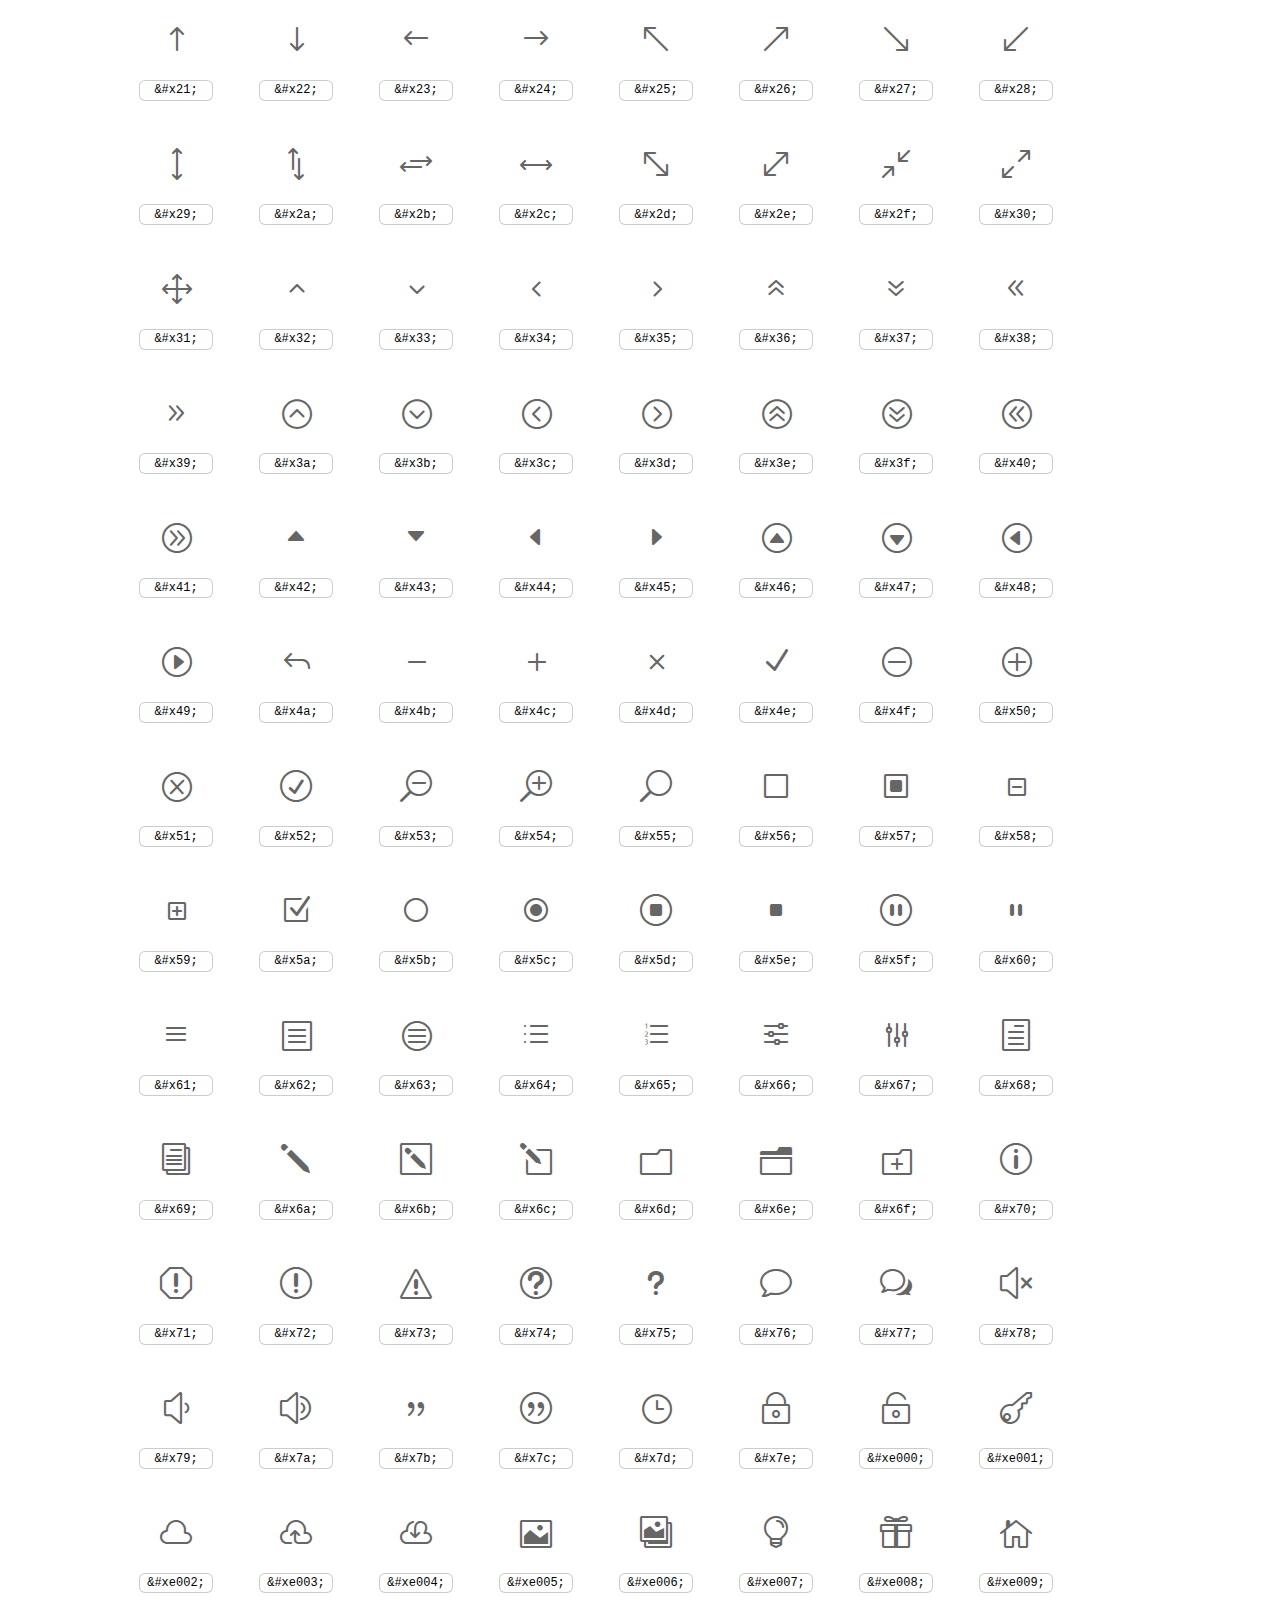
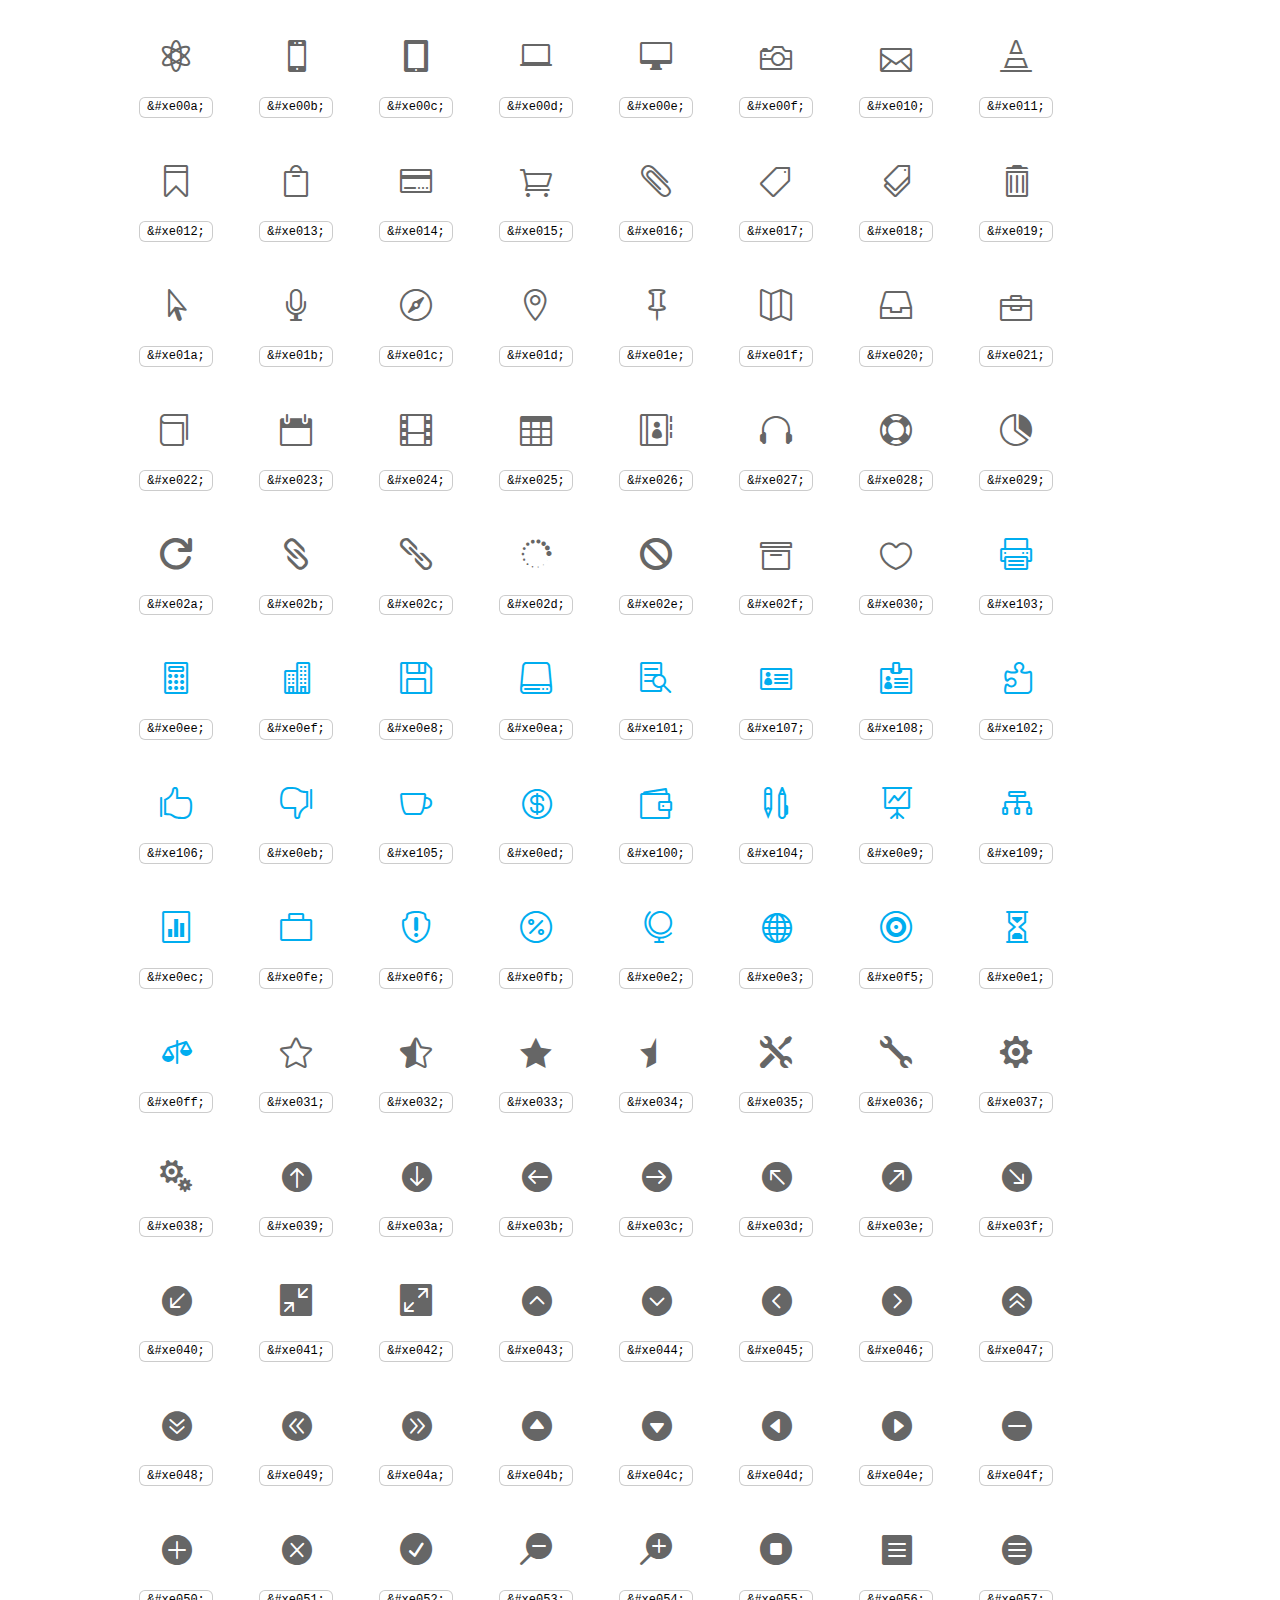
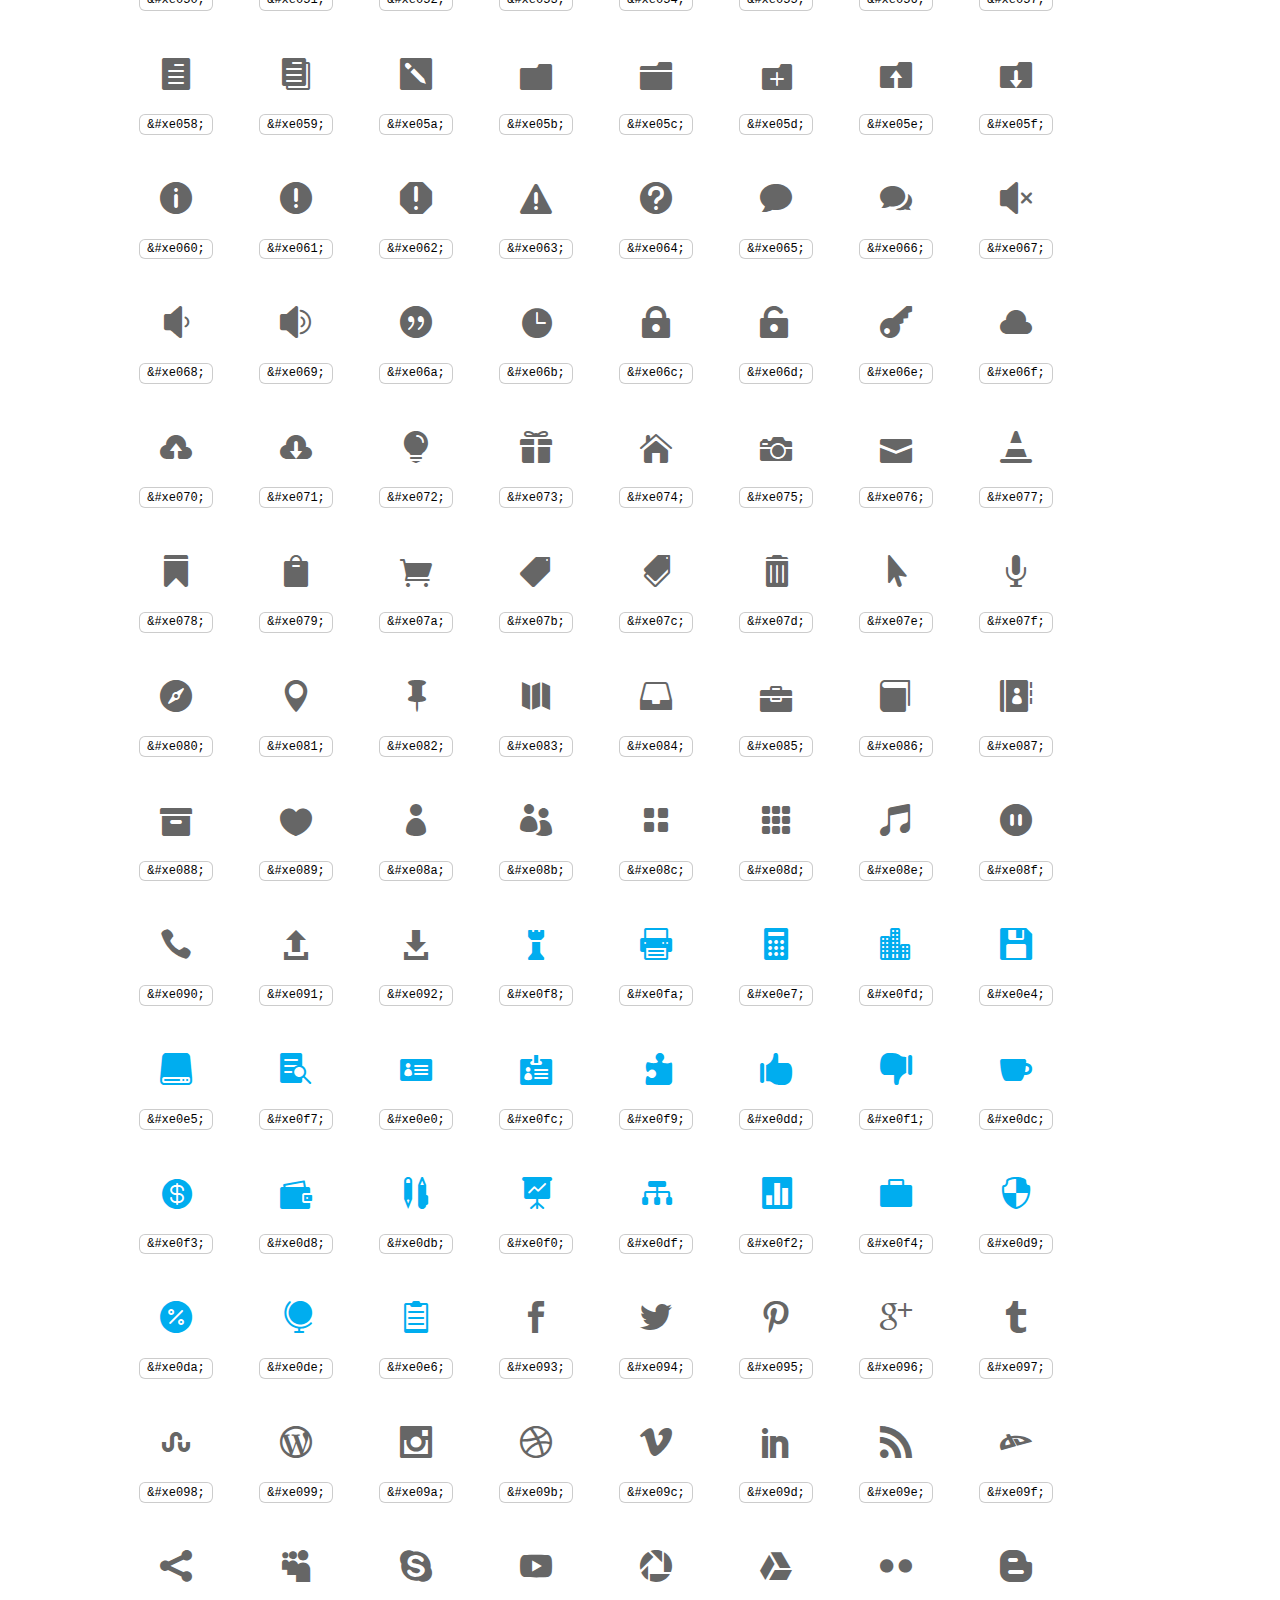
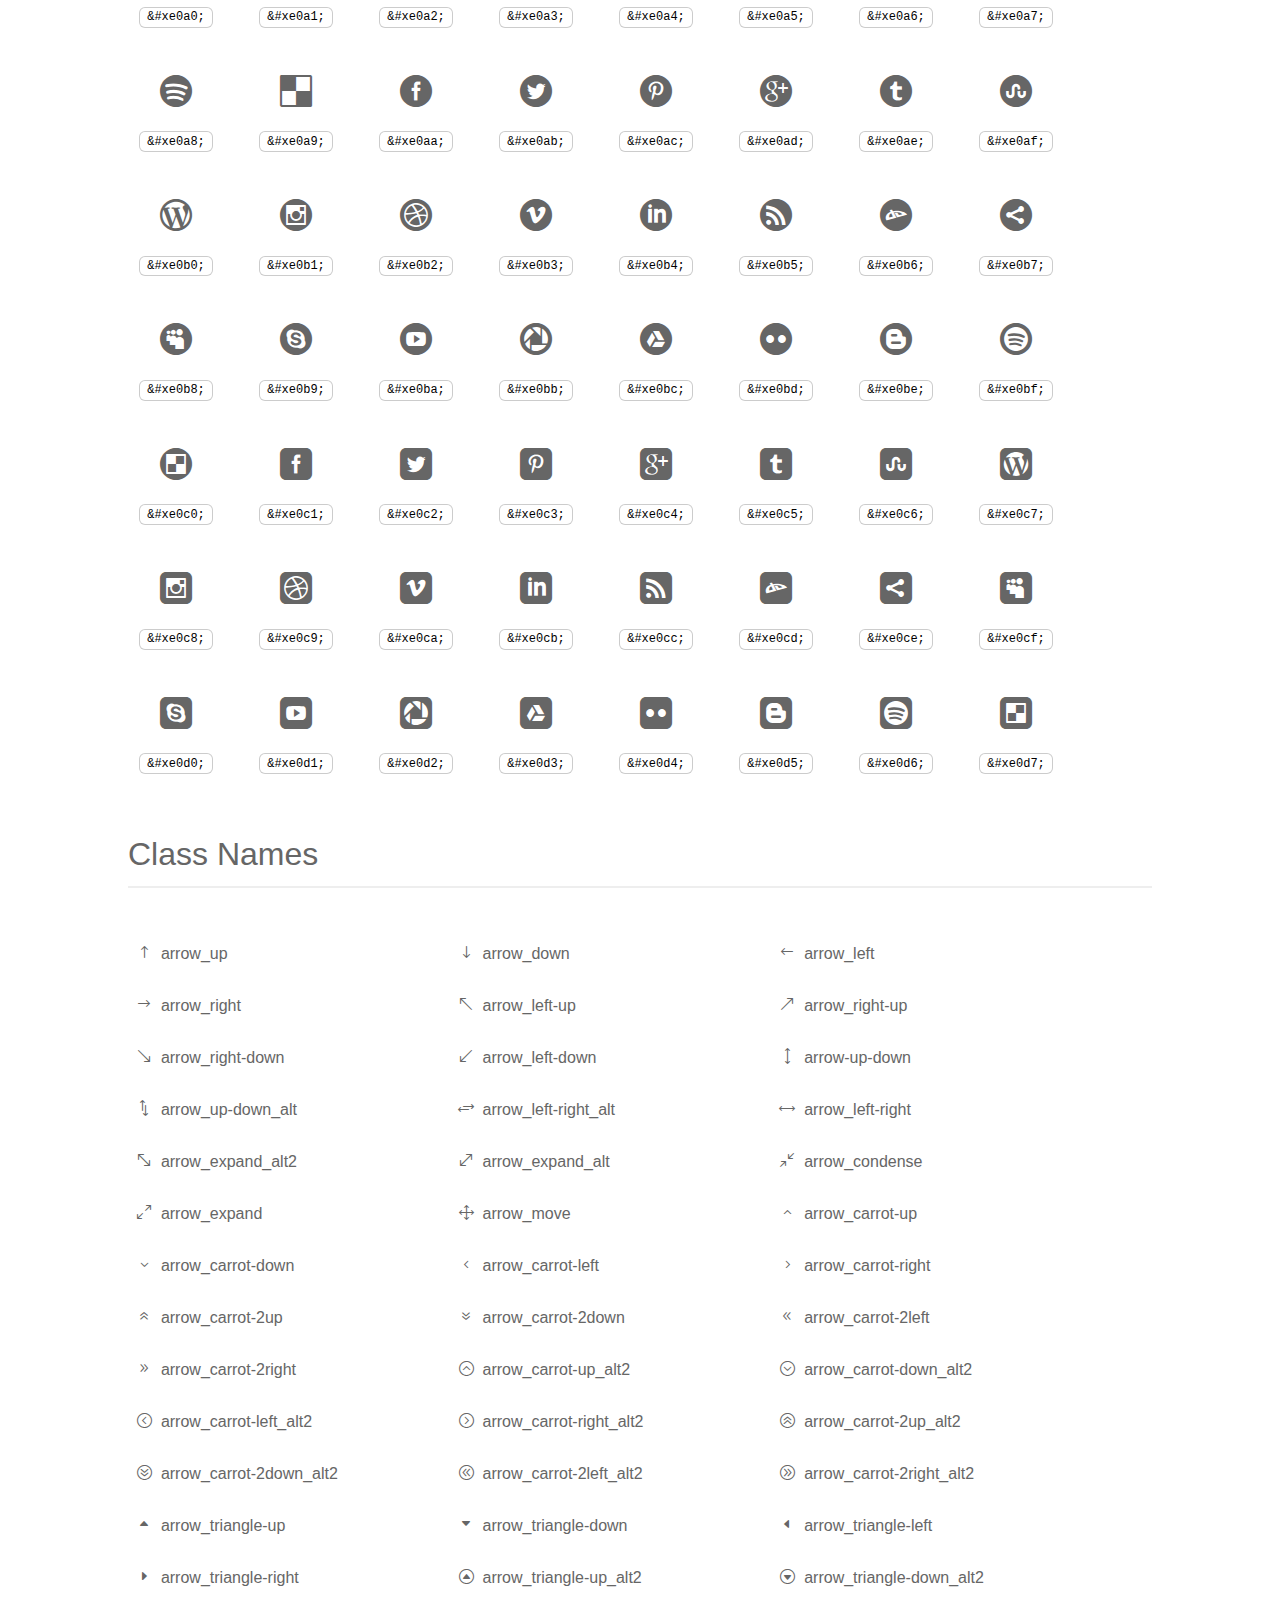
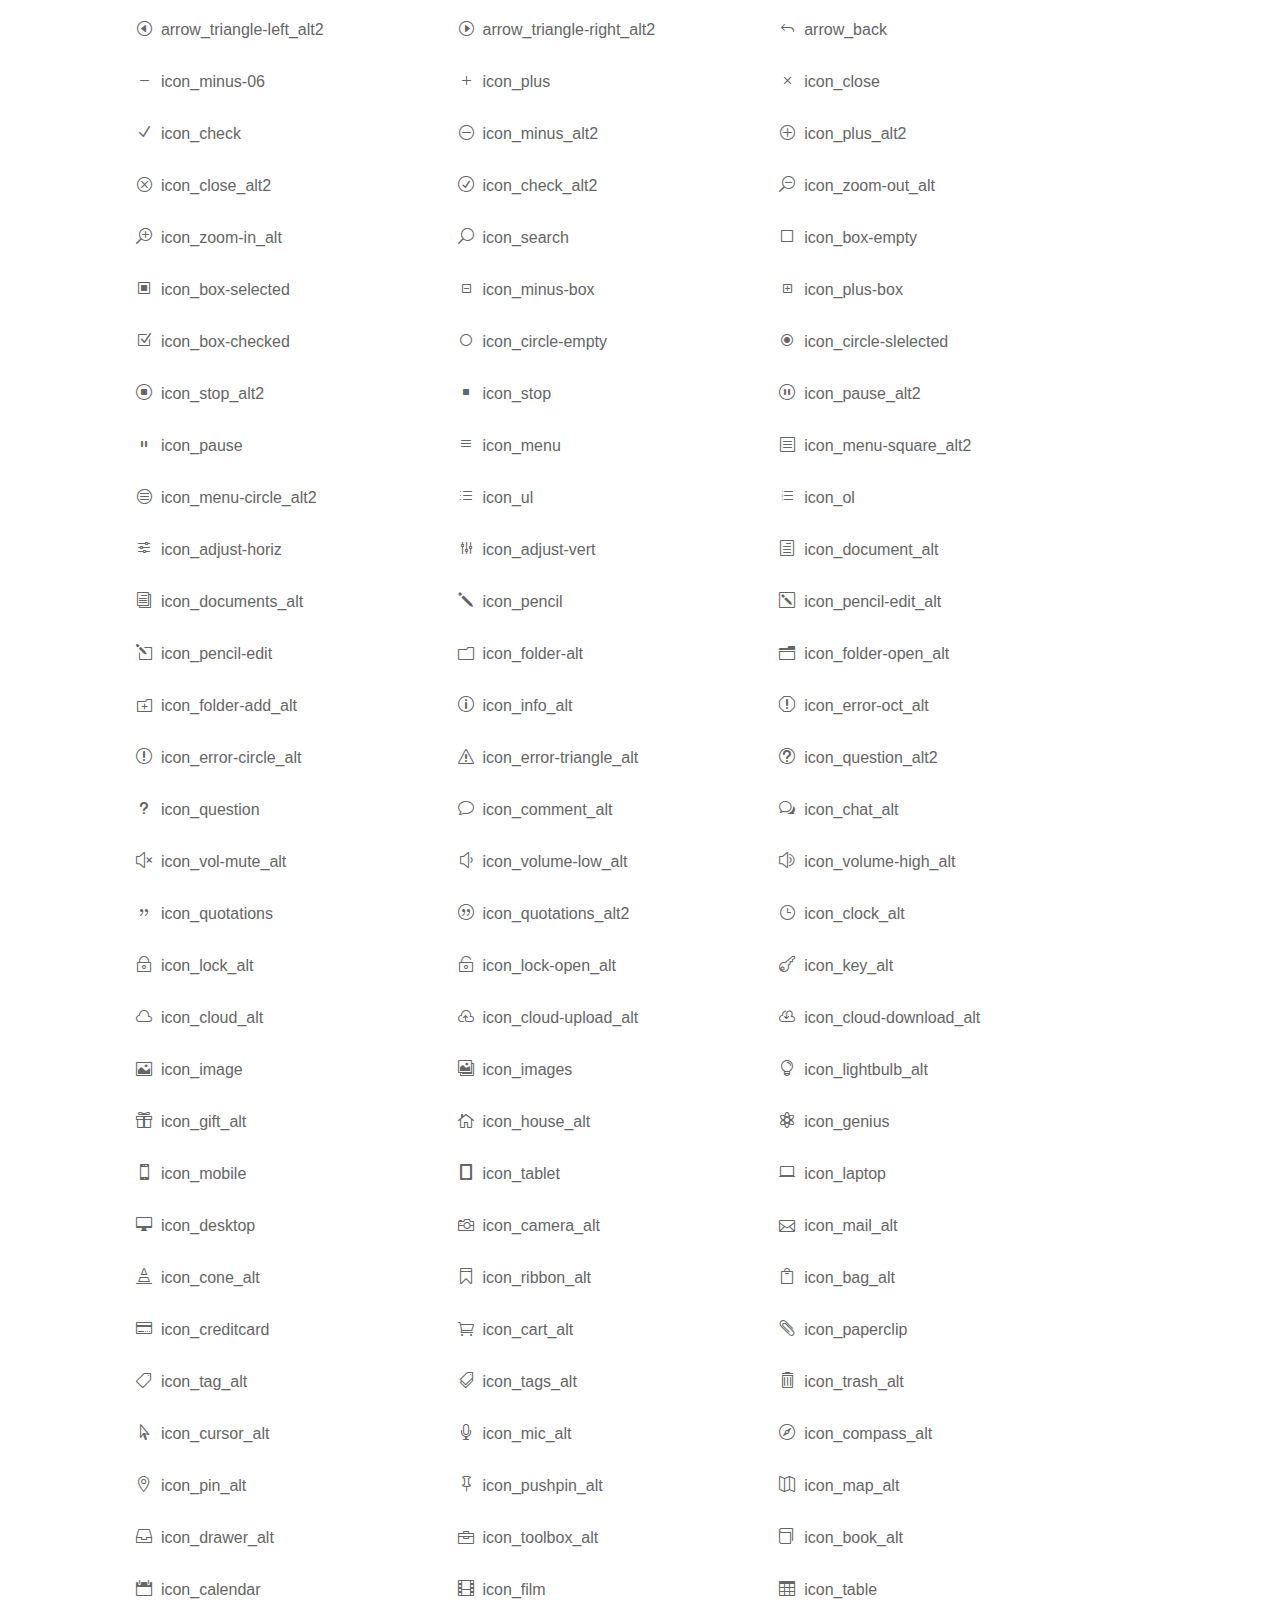
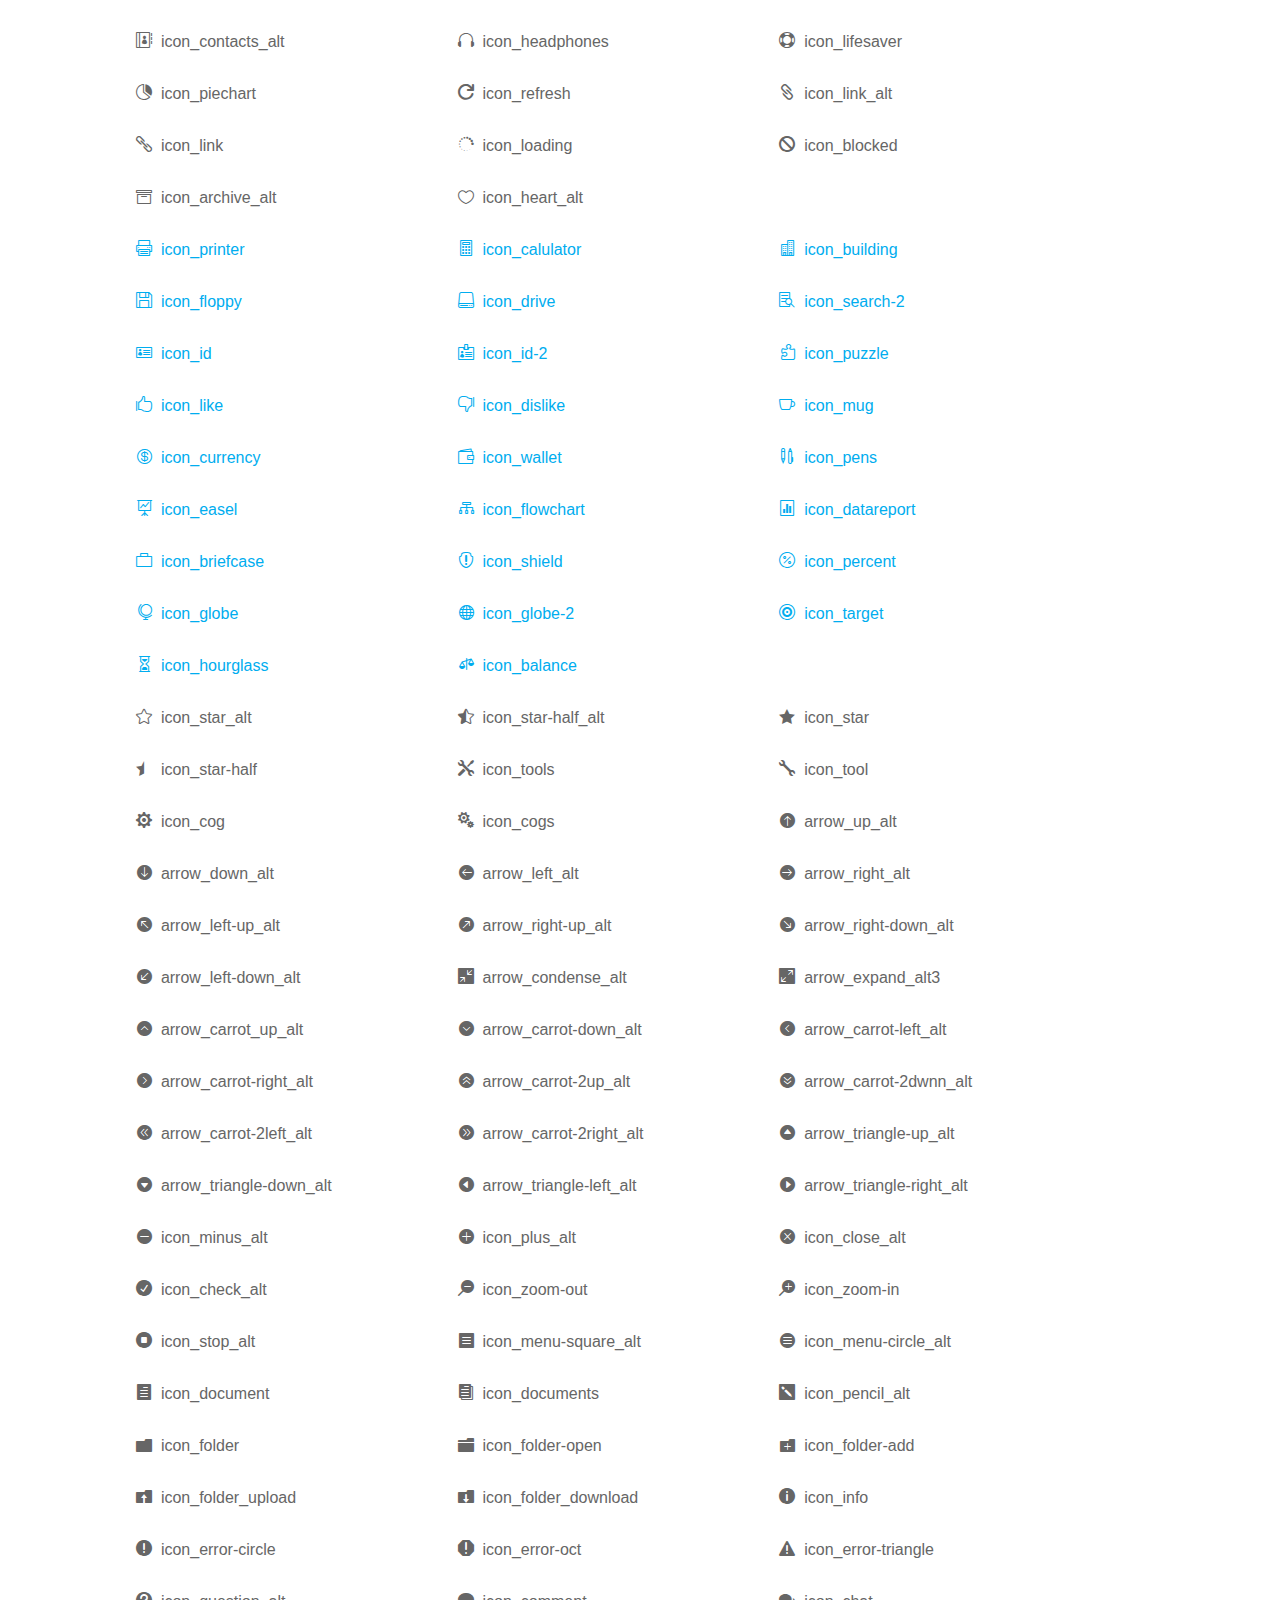
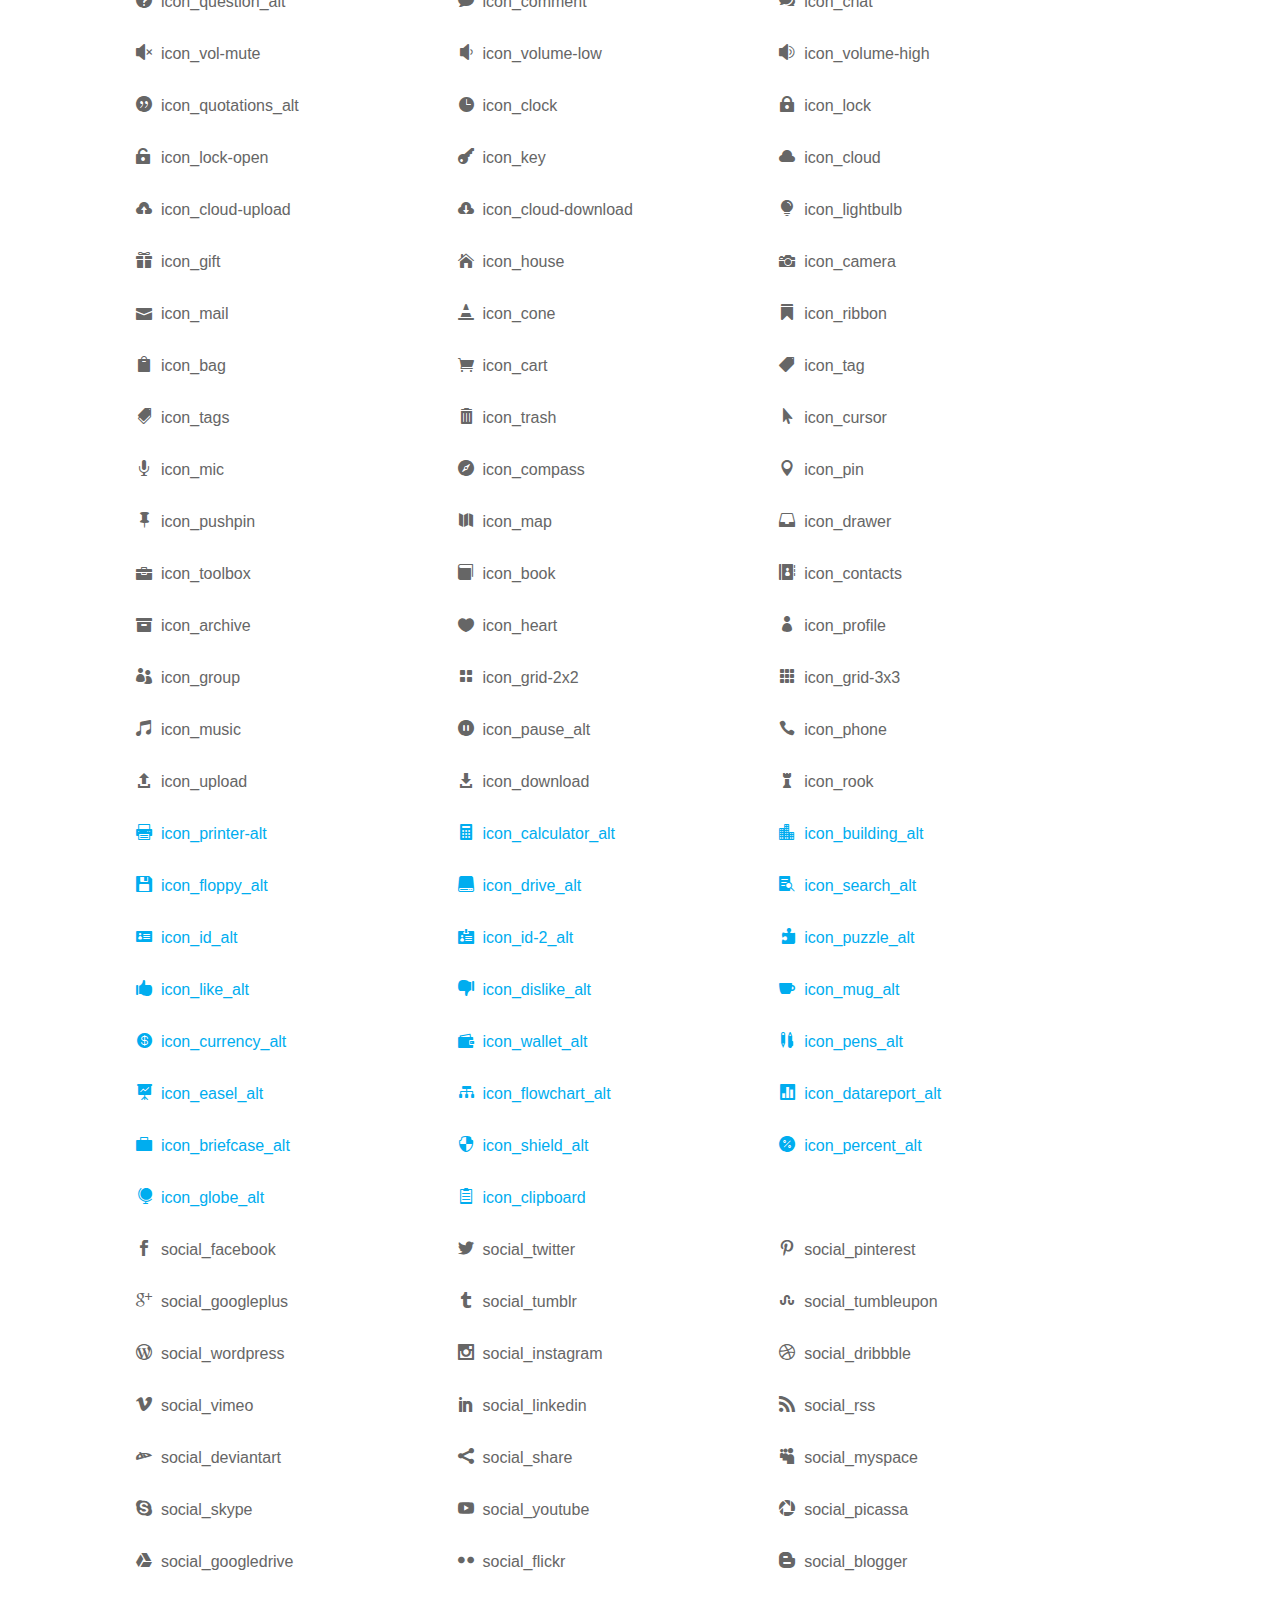
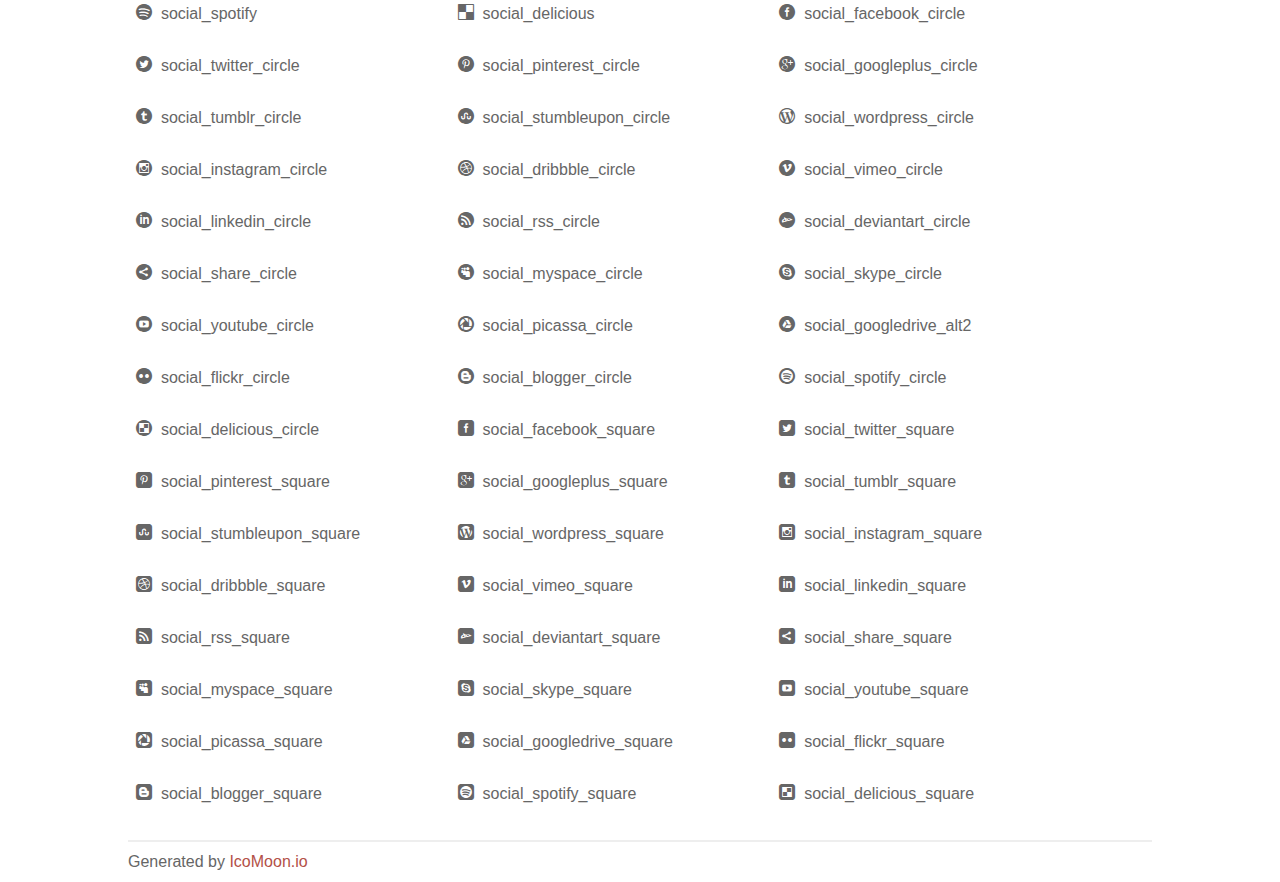
<file: elegant_font/index.html>
<!doctype html>
<html>
<head>
<title>Your Font/Glyphs</title>
<link rel="stylesheet" href="style.css" />
<!--[if lte IE 7]><script src="lte-ie7.js"></script><![endif]-->
<style>
	section, header, footer {display: block;}
	body {
		font-family: sans-serif;
		color: #666;
		line-height: 1.5;
		font-size: 1em;
	}
	* {
		-moz-box-sizing: border-box;
		-webkit-box-sizing: border-box;
		box-sizing: border-box;
		margin: 0;
		padding: 0;
	}
	.glyph {
		float: left;
		text-align: center;
		padding: .75em;
		margin: .4em 1.5em .75em 0;
		width: 6em;
		text-shadow: none;
	}
	
	.glyph input {
		font-family: consolas, monospace;
		font-size: 12px;
		width: 100%;
		text-align: center;
		border: 0;
		box-shadow: 0 0 0 1px #ccc;
		padding: .2em;
                -moz-border-radius: 5px;
                -webkit-border-radius: 5px;
	}
	
	

	.new {
		color:#00adef !important;
	}

	
	.w-main {
		width: 80%;
	}
	.centered {
		margin-left: auto;
		margin-right: auto;
	}
	.fs1 {
		font-size: 2em;
	}
	header {
		margin: 2em 0;
		padding-bottom: .5em;
		color: #666;
		box-shadow: 0 2px #eee;
	}
	header h1 {
		font-size: 2em;
		font-weight: normal;
	}
	.clearfix:before, .clearfix:after { content: ""; display: table; }
	.clearfix:after, .clear { clear: both; }
	footer {
		margin-top: 2em;
		padding: .5em 0;
		box-shadow: 0 -2px #eee;
	}
	a, a:visited {
		color: #B35047;
		text-decoration: none;
	}
	a:hover, a:focus {color: #000;}
	
	.box1 {
		font-size: 16px;
		display: inline-block;
		width: 30%;
		padding: .25em .5em;
		margin: 20px 10px 0 0;
	}
</style>
</head>
<body>
	<div class="w-main centered">
	<section class="mtm clearfix" id="glyphs">
	<div class="glyph">
		<div class="fs1" aria-hidden="true" data-icon="&#x21;"></div>
		<input type="text" readonly value="&amp;#x21;" />
	</div>
	<div class="glyph">
		<div class="fs1" aria-hidden="true" data-icon="&#x22;"></div>
		<input type="text" readonly value="&amp;#x22;" />
	</div>
	<div class="glyph">
		<div class="fs1" aria-hidden="true" data-icon="&#x23;"></div>
		<input type="text" readonly value="&amp;#x23;" />
	</div>
	<div class="glyph">
		<div class="fs1" aria-hidden="true" data-icon="&#x24;"></div>
		<input type="text" readonly value="&amp;#x24;" />
	</div>
	<div class="glyph">
		<div class="fs1" aria-hidden="true" data-icon="&#x25;"></div>
		<input type="text" readonly value="&amp;#x25;" />
	</div>
	<div class="glyph">
		<div class="fs1" aria-hidden="true" data-icon="&#x26;"></div>
		<input type="text" readonly value="&amp;#x26;" />
	</div>
	<div class="glyph">
		<div class="fs1" aria-hidden="true" data-icon="&#x27;"></div>
		<input type="text" readonly value="&amp;#x27;" />
	</div>
	<div class="glyph">
		<div class="fs1" aria-hidden="true" data-icon="&#x28;"></div>
		<input type="text" readonly value="&amp;#x28;" />
	</div>
	<div class="glyph">
		<div class="fs1" aria-hidden="true" data-icon="&#x29;"></div>
		<input type="text" readonly value="&amp;#x29;" />
	</div>
	<div class="glyph">
		<div class="fs1" aria-hidden="true" data-icon="&#x2a;"></div>
		<input type="text" readonly value="&amp;#x2a;" />
	</div>
	<div class="glyph">
		<div class="fs1" aria-hidden="true" data-icon="&#x2b;"></div>
		<input type="text" readonly value="&amp;#x2b;" />
	</div>
	<div class="glyph">
		<div class="fs1" aria-hidden="true" data-icon="&#x2c;"></div>
		<input type="text" readonly value="&amp;#x2c;" />
	</div>
	<div class="glyph">
		<div class="fs1" aria-hidden="true" data-icon="&#x2d;"></div>
		<input type="text" readonly value="&amp;#x2d;" />
	</div>
	<div class="glyph">
		<div class="fs1" aria-hidden="true" data-icon="&#x2e;"></div>
		<input type="text" readonly value="&amp;#x2e;" />
	</div>
	<div class="glyph">
		<div class="fs1" aria-hidden="true" data-icon="&#x2f;"></div>
		<input type="text" readonly value="&amp;#x2f;" />
	</div>
	<div class="glyph">
		<div class="fs1" aria-hidden="true" data-icon="&#x30;"></div>
		<input type="text" readonly value="&amp;#x30;" />
	</div>
	<div class="glyph">
		<div class="fs1" aria-hidden="true" data-icon="&#x31;"></div>
		<input type="text" readonly value="&amp;#x31;" />
	</div>
	<div class="glyph">
		<div class="fs1" aria-hidden="true" data-icon="&#x32;"></div>
		<input type="text" readonly value="&amp;#x32;" />
	</div>
	<div class="glyph">
		<div class="fs1" aria-hidden="true" data-icon="&#x33;"></div>
		<input type="text" readonly value="&amp;#x33;" />
	</div>
	<div class="glyph">
		<div class="fs1" aria-hidden="true" data-icon="&#x34;"></div>
		<input type="text" readonly value="&amp;#x34;" />
	</div>
	<div class="glyph">
		<div class="fs1" aria-hidden="true" data-icon="&#x35;"></div>
		<input type="text" readonly value="&amp;#x35;" />
	</div>
	<div class="glyph">
		<div class="fs1" aria-hidden="true" data-icon="&#x36;"></div>
		<input type="text" readonly value="&amp;#x36;" />
	</div>
	<div class="glyph">
		<div class="fs1" aria-hidden="true" data-icon="&#x37;"></div>
		<input type="text" readonly value="&amp;#x37;" />
	</div>
	<div class="glyph">
		<div class="fs1" aria-hidden="true" data-icon="&#x38;"></div>
		<input type="text" readonly value="&amp;#x38;" />
	</div>
	<div class="glyph">
		<div class="fs1" aria-hidden="true" data-icon="&#x39;"></div>
		<input type="text" readonly value="&amp;#x39;" />
	</div>
	<div class="glyph">
		<div class="fs1" aria-hidden="true" data-icon="&#x3a;"></div>
		<input type="text" readonly value="&amp;#x3a;" />
	</div>
	<div class="glyph">
		<div class="fs1" aria-hidden="true" data-icon="&#x3b;"></div>
		<input type="text" readonly value="&amp;#x3b;" />
	</div>
	<div class="glyph">
		<div class="fs1" aria-hidden="true" data-icon="&#x3c;"></div>
		<input type="text" readonly value="&amp;#x3c;" />
	</div>
	<div class="glyph">
		<div class="fs1" aria-hidden="true" data-icon="&#x3d;"></div>
		<input type="text" readonly value="&amp;#x3d;" />
	</div>
	<div class="glyph">
		<div class="fs1" aria-hidden="true" data-icon="&#x3e;"></div>
		<input type="text" readonly value="&amp;#x3e;" />
	</div>
	<div class="glyph">
		<div class="fs1" aria-hidden="true" data-icon="&#x3f;"></div>
		<input type="text" readonly value="&amp;#x3f;" />
	</div>
	<div class="glyph">
		<div class="fs1" aria-hidden="true" data-icon="&#x40;"></div>
		<input type="text" readonly value="&amp;#x40;" />
	</div>
	<div class="glyph">
		<div class="fs1" aria-hidden="true" data-icon="&#x41;"></div>
		<input type="text" readonly value="&amp;#x41;" />
	</div>
	<div class="glyph">
		<div class="fs1" aria-hidden="true" data-icon="&#x42;"></div>
		<input type="text" readonly value="&amp;#x42;" />
	</div>
	<div class="glyph">
		<div class="fs1" aria-hidden="true" data-icon="&#x43;"></div>
		<input type="text" readonly value="&amp;#x43;" />
	</div>
	<div class="glyph">
		<div class="fs1" aria-hidden="true" data-icon="&#x44;"></div>
		<input type="text" readonly value="&amp;#x44;" />
	</div>
	<div class="glyph">
		<div class="fs1" aria-hidden="true" data-icon="&#x45;"></div>
		<input type="text" readonly value="&amp;#x45;" />
	</div>
	<div class="glyph">
		<div class="fs1" aria-hidden="true" data-icon="&#x46;"></div>
		<input type="text" readonly value="&amp;#x46;" />
	</div>
	<div class="glyph">
		<div class="fs1" aria-hidden="true" data-icon="&#x47;"></div>
		<input type="text" readonly value="&amp;#x47;" />
	</div>
	<div class="glyph">
		<div class="fs1" aria-hidden="true" data-icon="&#x48;"></div>
		<input type="text" readonly value="&amp;#x48;" />
	</div>
	<div class="glyph">
		<div class="fs1" aria-hidden="true" data-icon="&#x49;"></div>
		<input type="text" readonly value="&amp;#x49;" />
	</div>
	<div class="glyph">
		<div class="fs1" aria-hidden="true" data-icon="&#x4a;"></div>
		<input type="text" readonly value="&amp;#x4a;" />
	</div>
	<div class="glyph">
		<div class="fs1" aria-hidden="true" data-icon="&#x4b;"></div>
		<input type="text" readonly value="&amp;#x4b;" />
	</div>
	<div class="glyph">
		<div class="fs1" aria-hidden="true" data-icon="&#x4c;"></div>
		<input type="text" readonly value="&amp;#x4c;" />
	</div>
	<div class="glyph">
		<div class="fs1" aria-hidden="true" data-icon="&#x4d;"></div>
		<input type="text" readonly value="&amp;#x4d;" />
	</div>
	<div class="glyph">
		<div class="fs1" aria-hidden="true" data-icon="&#x4e;"></div>
		<input type="text" readonly value="&amp;#x4e;" />
	</div>
	<div class="glyph">
		<div class="fs1" aria-hidden="true" data-icon="&#x4f;"></div>
		<input type="text" readonly value="&amp;#x4f;" />
	</div>
	<div class="glyph">
		<div class="fs1" aria-hidden="true" data-icon="&#x50;"></div>
		<input type="text" readonly value="&amp;#x50;" />
	</div>
	<div class="glyph">
		<div class="fs1" aria-hidden="true" data-icon="&#x51;"></div>
		<input type="text" readonly value="&amp;#x51;" />
	</div>
	<div class="glyph">
		<div class="fs1" aria-hidden="true" data-icon="&#x52;"></div>
		<input type="text" readonly value="&amp;#x52;" />
	</div>
	<div class="glyph">
		<div class="fs1" aria-hidden="true" data-icon="&#x53;"></div>
		<input type="text" readonly value="&amp;#x53;" />
	</div>
	<div class="glyph">
		<div class="fs1" aria-hidden="true" data-icon="&#x54;"></div>
		<input type="text" readonly value="&amp;#x54;" />
	</div>
	<div class="glyph">
		<div class="fs1" aria-hidden="true" data-icon="&#x55;"></div>
		<input type="text" readonly value="&amp;#x55;" />
	</div>
	<div class="glyph">
		<div class="fs1" aria-hidden="true" data-icon="&#x56;"></div>
		<input type="text" readonly value="&amp;#x56;" />
	</div>
	<div class="glyph">
		<div class="fs1" aria-hidden="true" data-icon="&#x57;"></div>
		<input type="text" readonly value="&amp;#x57;" />
	</div>
	<div class="glyph">
		<div class="fs1" aria-hidden="true" data-icon="&#x58;"></div>
		<input type="text" readonly value="&amp;#x58;" />
	</div>
	<div class="glyph">
		<div class="fs1" aria-hidden="true" data-icon="&#x59;"></div>
		<input type="text" readonly value="&amp;#x59;" />
	</div>
	<div class="glyph">
		<div class="fs1" aria-hidden="true" data-icon="&#x5a;"></div>
		<input type="text" readonly value="&amp;#x5a;" />
	</div>
	<div class="glyph">
		<div class="fs1" aria-hidden="true" data-icon="&#x5b;"></div>
		<input type="text" readonly value="&amp;#x5b;" />
	</div>
	<div class="glyph">
		<div class="fs1" aria-hidden="true" data-icon="&#x5c;"></div>
		<input type="text" readonly value="&amp;#x5c;" />
	</div>
	<div class="glyph">
		<div class="fs1" aria-hidden="true" data-icon="&#x5d;"></div>
		<input type="text" readonly value="&amp;#x5d;" />
	</div>
	<div class="glyph">
		<div class="fs1" aria-hidden="true" data-icon="&#x5e;"></div>
		<input type="text" readonly value="&amp;#x5e;" />
	</div>
	<div class="glyph">
		<div class="fs1" aria-hidden="true" data-icon="&#x5f;"></div>
		<input type="text" readonly value="&amp;#x5f;" />
	</div>
	<div class="glyph">
		<div class="fs1" aria-hidden="true" data-icon="&#x60;"></div>
		<input type="text" readonly value="&amp;#x60;" />
	</div>
	<div class="glyph">
		<div class="fs1" aria-hidden="true" data-icon="&#x61;"></div>
		<input type="text" readonly value="&amp;#x61;" />
	</div>
	<div class="glyph">
		<div class="fs1" aria-hidden="true" data-icon="&#x62;"></div>
		<input type="text" readonly value="&amp;#x62;" />
	</div>
	<div class="glyph">
		<div class="fs1" aria-hidden="true" data-icon="&#x63;"></div>
		<input type="text" readonly value="&amp;#x63;" />
	</div>
	<div class="glyph">
		<div class="fs1" aria-hidden="true" data-icon="&#x64;"></div>
		<input type="text" readonly value="&amp;#x64;" />
	</div>
	<div class="glyph">
		<div class="fs1" aria-hidden="true" data-icon="&#x65;"></div>
		<input type="text" readonly value="&amp;#x65;" />
	</div>
	<div class="glyph">
		<div class="fs1" aria-hidden="true" data-icon="&#x66;"></div>
		<input type="text" readonly value="&amp;#x66;" />
	</div>
	<div class="glyph">
		<div class="fs1" aria-hidden="true" data-icon="&#x67;"></div>
		<input type="text" readonly value="&amp;#x67;" />
	</div>
	<div class="glyph">
		<div class="fs1" aria-hidden="true" data-icon="&#x68;"></div>
		<input type="text" readonly value="&amp;#x68;" />
	</div>
	<div class="glyph">
		<div class="fs1" aria-hidden="true" data-icon="&#x69;"></div>
		<input type="text" readonly value="&amp;#x69;" />
	</div>
	<div class="glyph">
		<div class="fs1" aria-hidden="true" data-icon="&#x6a;"></div>
		<input type="text" readonly value="&amp;#x6a;" />
	</div>
	<div class="glyph">
		<div class="fs1" aria-hidden="true" data-icon="&#x6b;"></div>
		<input type="text" readonly value="&amp;#x6b;" />
	</div>
	<div class="glyph">
		<div class="fs1" aria-hidden="true" data-icon="&#x6c;"></div>
		<input type="text" readonly value="&amp;#x6c;" />
	</div>
	<div class="glyph">
		<div class="fs1" aria-hidden="true" data-icon="&#x6d;"></div>
		<input type="text" readonly value="&amp;#x6d;" />
	</div>
	<div class="glyph">
		<div class="fs1" aria-hidden="true" data-icon="&#x6e;"></div>
		<input type="text" readonly value="&amp;#x6e;" />
	</div>
	<div class="glyph">
		<div class="fs1" aria-hidden="true" data-icon="&#x6f;"></div>
		<input type="text" readonly value="&amp;#x6f;" />
	</div>
	<div class="glyph">
		<div class="fs1" aria-hidden="true" data-icon="&#x70;"></div>
		<input type="text" readonly value="&amp;#x70;" />
	</div>
	<div class="glyph">
		<div class="fs1" aria-hidden="true" data-icon="&#x71;"></div>
		<input type="text" readonly value="&amp;#x71;" />
	</div>
	<div class="glyph">
		<div class="fs1" aria-hidden="true" data-icon="&#x72;"></div>
		<input type="text" readonly value="&amp;#x72;" />
	</div>
	<div class="glyph">
		<div class="fs1" aria-hidden="true" data-icon="&#x73;"></div>
		<input type="text" readonly value="&amp;#x73;" />
	</div>
	<div class="glyph">
		<div class="fs1" aria-hidden="true" data-icon="&#x74;"></div>
		<input type="text" readonly value="&amp;#x74;" />
	</div>
	<div class="glyph">
		<div class="fs1" aria-hidden="true" data-icon="&#x75;"></div>
		<input type="text" readonly value="&amp;#x75;" />
	</div>
	<div class="glyph">
		<div class="fs1" aria-hidden="true" data-icon="&#x76;"></div>
		<input type="text" readonly value="&amp;#x76;" />
	</div>
	<div class="glyph">
		<div class="fs1" aria-hidden="true" data-icon="&#x77;"></div>
		<input type="text" readonly value="&amp;#x77;" />
	</div>
	<div class="glyph">
		<div class="fs1" aria-hidden="true" data-icon="&#x78;"></div>
		<input type="text" readonly value="&amp;#x78;" />
	</div>
	<div class="glyph">
		<div class="fs1" aria-hidden="true" data-icon="&#x79;"></div>
		<input type="text" readonly value="&amp;#x79;" />
	</div>
	<div class="glyph">
		<div class="fs1" aria-hidden="true" data-icon="&#x7a;"></div>
		<input type="text" readonly value="&amp;#x7a;" />
	</div>
	<div class="glyph">
		<div class="fs1" aria-hidden="true" data-icon="&#x7b;"></div>
		<input type="text" readonly value="&amp;#x7b;" />
	</div>
	<div class="glyph">
		<div class="fs1" aria-hidden="true" data-icon="&#x7c;"></div>
		<input type="text" readonly value="&amp;#x7c;" />
	</div>
	<div class="glyph">
		<div class="fs1" aria-hidden="true" data-icon="&#x7d;"></div>
		<input type="text" readonly value="&amp;#x7d;" />
	</div>
	<div class="glyph">
		<div class="fs1" aria-hidden="true" data-icon="&#x7e;"></div>
		<input type="text" readonly value="&amp;#x7e;" />
	</div>
	<div class="glyph">
		<div class="fs1" aria-hidden="true" data-icon="&#xe000;"></div>
		<input type="text" readonly value="&amp;#xe000;" />
	</div>
	<div class="glyph">
		<div class="fs1" aria-hidden="true" data-icon="&#xe001;"></div>
		<input type="text" readonly value="&amp;#xe001;" />
	</div>
	<div class="glyph">
		<div class="fs1" aria-hidden="true" data-icon="&#xe002;"></div>
		<input type="text" readonly value="&amp;#xe002;" />
	</div>
	<div class="glyph">
		<div class="fs1" aria-hidden="true" data-icon="&#xe003;"></div>
		<input type="text" readonly value="&amp;#xe003;" />
	</div>
	<div class="glyph">
		<div class="fs1" aria-hidden="true" data-icon="&#xe004;"></div>
		<input type="text" readonly value="&amp;#xe004;" />
	</div>
	<div class="glyph">
		<div class="fs1" aria-hidden="true" data-icon="&#xe005;"></div>
		<input type="text" readonly value="&amp;#xe005;" />
	</div>
	<div class="glyph">
		<div class="fs1" aria-hidden="true" data-icon="&#xe006;"></div>
		<input type="text" readonly value="&amp;#xe006;" />
	</div>
	<div class="glyph">
		<div class="fs1" aria-hidden="true" data-icon="&#xe007;"></div>
		<input type="text" readonly value="&amp;#xe007;" />
	</div>
	<div class="glyph">
		<div class="fs1" aria-hidden="true" data-icon="&#xe008;"></div>
		<input type="text" readonly value="&amp;#xe008;" />
	</div>
	<div class="glyph">
		<div class="fs1" aria-hidden="true" data-icon="&#xe009;"></div>
		<input type="text" readonly value="&amp;#xe009;" />
	</div>
	<div class="glyph">
		<div class="fs1" aria-hidden="true" data-icon="&#xe00a;"></div>
		<input type="text" readonly value="&amp;#xe00a;" />
	</div>
	<div class="glyph">
		<div class="fs1" aria-hidden="true" data-icon="&#xe00b;"></div>
		<input type="text" readonly value="&amp;#xe00b;" />
	</div>
	<div class="glyph">
		<div class="fs1" aria-hidden="true" data-icon="&#xe00c;"></div>
		<input type="text" readonly value="&amp;#xe00c;" />
	</div>
	<div class="glyph">
		<div class="fs1" aria-hidden="true" data-icon="&#xe00d;"></div>
		<input type="text" readonly value="&amp;#xe00d;" />
	</div>
	<div class="glyph">
		<div class="fs1" aria-hidden="true" data-icon="&#xe00e;"></div>
		<input type="text" readonly value="&amp;#xe00e;" />
	</div>
	<div class="glyph">
		<div class="fs1" aria-hidden="true" data-icon="&#xe00f;"></div>
		<input type="text" readonly value="&amp;#xe00f;" />
	</div>
	<div class="glyph">
		<div class="fs1" aria-hidden="true" data-icon="&#xe010;"></div>
		<input type="text" readonly value="&amp;#xe010;" />
	</div>
	<div class="glyph">
		<div class="fs1" aria-hidden="true" data-icon="&#xe011;"></div>
		<input type="text" readonly value="&amp;#xe011;" />
	</div>
	<div class="glyph">
		<div class="fs1" aria-hidden="true" data-icon="&#xe012;"></div>
		<input type="text" readonly value="&amp;#xe012;" />
	</div>
	<div class="glyph">
		<div class="fs1" aria-hidden="true" data-icon="&#xe013;"></div>
		<input type="text" readonly value="&amp;#xe013;" />
	</div>
	<div class="glyph">
		<div class="fs1" aria-hidden="true" data-icon="&#xe014;"></div>
		<input type="text" readonly value="&amp;#xe014;" />
	</div>
	<div class="glyph">
		<div class="fs1" aria-hidden="true" data-icon="&#xe015;"></div>
		<input type="text" readonly value="&amp;#xe015;" />
	</div>
	<div class="glyph">
		<div class="fs1" aria-hidden="true" data-icon="&#xe016;"></div>
		<input type="text" readonly value="&amp;#xe016;" />
	</div>
	<div class="glyph">
		<div class="fs1" aria-hidden="true" data-icon="&#xe017;"></div>
		<input type="text" readonly value="&amp;#xe017;" />
	</div>
	<div class="glyph">
		<div class="fs1" aria-hidden="true" data-icon="&#xe018;"></div>
		<input type="text" readonly value="&amp;#xe018;" />
	</div>
	<div class="glyph">
		<div class="fs1" aria-hidden="true" data-icon="&#xe019;"></div>
		<input type="text" readonly value="&amp;#xe019;" />
	</div>
	<div class="glyph">
		<div class="fs1" aria-hidden="true" data-icon="&#xe01a;"></div>
		<input type="text" readonly value="&amp;#xe01a;" />
	</div>
	<div class="glyph">
		<div class="fs1" aria-hidden="true" data-icon="&#xe01b;"></div>
		<input type="text" readonly value="&amp;#xe01b;" />
	</div>
	<div class="glyph">
		<div class="fs1" aria-hidden="true" data-icon="&#xe01c;"></div>
		<input type="text" readonly value="&amp;#xe01c;" />
	</div>
	<div class="glyph">
		<div class="fs1" aria-hidden="true" data-icon="&#xe01d;"></div>
		<input type="text" readonly value="&amp;#xe01d;" />
	</div>
	<div class="glyph">
		<div class="fs1" aria-hidden="true" data-icon="&#xe01e;"></div>
		<input type="text" readonly value="&amp;#xe01e;" />
	</div>
	<div class="glyph">
		<div class="fs1" aria-hidden="true" data-icon="&#xe01f;"></div>
		<input type="text" readonly value="&amp;#xe01f;" />
	</div>
	<div class="glyph">
		<div class="fs1" aria-hidden="true" data-icon="&#xe020;"></div>
		<input type="text" readonly value="&amp;#xe020;" />
	</div>
	<div class="glyph">
		<div class="fs1" aria-hidden="true" data-icon="&#xe021;"></div>
		<input type="text" readonly value="&amp;#xe021;" />
	</div>
	<div class="glyph">
		<div class="fs1" aria-hidden="true" data-icon="&#xe022;"></div>
		<input type="text" readonly value="&amp;#xe022;" />
	</div>
	<div class="glyph">
		<div class="fs1" aria-hidden="true" data-icon="&#xe023;"></div>
		<input type="text" readonly value="&amp;#xe023;" />
	</div>
	<div class="glyph">
		<div class="fs1" aria-hidden="true" data-icon="&#xe024;"></div>
		<input type="text" readonly value="&amp;#xe024;" />
	</div>
	<div class="glyph">
		<div class="fs1" aria-hidden="true" data-icon="&#xe025;"></div>
		<input type="text" readonly value="&amp;#xe025;" />
	</div>
	<div class="glyph">
		<div class="fs1" aria-hidden="true" data-icon="&#xe026;"></div>
		<input type="text" readonly value="&amp;#xe026;" />
	</div>
	<div class="glyph">
		<div class="fs1" aria-hidden="true" data-icon="&#xe027;"></div>
		<input type="text" readonly value="&amp;#xe027;" />
	</div>
	<div class="glyph">
		<div class="fs1" aria-hidden="true" data-icon="&#xe028;"></div>
		<input type="text" readonly value="&amp;#xe028;" />
	</div>
	<div class="glyph">
		<div class="fs1" aria-hidden="true" data-icon="&#xe029;"></div>
		<input type="text" readonly value="&amp;#xe029;" />
	</div>
	<div class="glyph">
		<div class="fs1" aria-hidden="true" data-icon="&#xe02a;"></div>
		<input type="text" readonly value="&amp;#xe02a;" />
	</div>
	<div class="glyph">
		<div class="fs1" aria-hidden="true" data-icon="&#xe02b;"></div>
		<input type="text" readonly value="&amp;#xe02b;" />
	</div>
	<div class="glyph">
		<div class="fs1" aria-hidden="true" data-icon="&#xe02c;"></div>
		<input type="text" readonly value="&amp;#xe02c;" />
	</div>
	<div class="glyph">
		<div class="fs1" aria-hidden="true" data-icon="&#xe02d;"></div>
		<input type="text" readonly value="&amp;#xe02d;" />
	</div>
	<div class="glyph">
		<div class="fs1" aria-hidden="true" data-icon="&#xe02e;"></div>
		<input type="text" readonly value="&amp;#xe02e;" />
	</div>
	<div class="glyph">
		<div class="fs1" aria-hidden="true" data-icon="&#xe02f;"></div>
		<input type="text" readonly value="&amp;#xe02f;" />
	</div>
	<div class="glyph">
		<div class="fs1" aria-hidden="true" data-icon="&#xe030;"></div>
		<input type="text" readonly value="&amp;#xe030;" />
	</div>
    
    <div class="new">
    
    <div class="glyph">
		<div class="fs1" aria-hidden="true" data-icon="&#xe103;"></div>
		<input type="text" readonly value="&amp;#xe103;" />
	</div>
	<div class="glyph">
		<div class="fs1" aria-hidden="true" data-icon="&#xe0ee;"></div>
		<input type="text" readonly value="&amp;#xe0ee;" />
	</div>
	<div class="glyph">
		<div class="fs1" aria-hidden="true" data-icon="&#xe0ef;"></div>
		<input type="text" readonly value="&amp;#xe0ef;" />
	</div>
	<div class="glyph">
		<div class="fs1" aria-hidden="true" data-icon="&#xe0e8;"></div>
		<input type="text" readonly value="&amp;#xe0e8;" />
	</div>
	<div class="glyph">
		<div class="fs1" aria-hidden="true" data-icon="&#xe0ea;"></div>
		<input type="text" readonly value="&amp;#xe0ea;" />
	</div>
	<div class="glyph">
		<div class="fs1" aria-hidden="true" data-icon="&#xe101;"></div>
		<input type="text" readonly value="&amp;#xe101;" />
	</div>
	<div class="glyph">
		<div class="fs1" aria-hidden="true" data-icon="&#xe107;"></div>
		<input type="text" readonly value="&amp;#xe107;" />
	</div>
	<div class="glyph">
		<div class="fs1" aria-hidden="true" data-icon="&#xe108;"></div>
		<input type="text" readonly value="&amp;#xe108;" />
	</div>
	<div class="glyph">
		<div class="fs1" aria-hidden="true" data-icon="&#xe102;"></div>
		<input type="text" readonly value="&amp;#xe102;" />
	</div>
	<div class="glyph">
		<div class="fs1" aria-hidden="true" data-icon="&#xe106;"></div>
		<input type="text" readonly value="&amp;#xe106;" />
	</div>
	<div class="glyph">
		<div class="fs1" aria-hidden="true" data-icon="&#xe0eb;"></div>
		<input type="text" readonly value="&amp;#xe0eb;" />
	</div>
	<div class="glyph">
		<div class="fs1" aria-hidden="true" data-icon="&#xe105;"></div>
		<input type="text" readonly value="&amp;#xe105;" />
	</div>
	<div class="glyph">
		<div class="fs1" aria-hidden="true" data-icon="&#xe0ed;"></div>
		<input type="text" readonly value="&amp;#xe0ed;" />
	</div>
	<div class="glyph">
		<div class="fs1" aria-hidden="true" data-icon="&#xe100;"></div>
		<input type="text" readonly value="&amp;#xe100;" />
	</div>
	<div class="glyph">
		<div class="fs1" aria-hidden="true" data-icon="&#xe104;"></div>
		<input type="text" readonly value="&amp;#xe104;" />
	</div>
	<div class="glyph">
		<div class="fs1" aria-hidden="true" data-icon="&#xe0e9;"></div>
		<input type="text" readonly value="&amp;#xe0e9;" />
	</div>
	<div class="glyph">
		<div class="fs1" aria-hidden="true" data-icon="&#xe109;"></div>
		<input type="text" readonly value="&amp;#xe109;" />
	</div>
	<div class="glyph">
		<div class="fs1" aria-hidden="true" data-icon="&#xe0ec;"></div>
		<input type="text" readonly value="&amp;#xe0ec;" />
	</div>
	<div class="glyph">
		<div class="fs1" aria-hidden="true" data-icon="&#xe0fe;"></div>
		<input type="text" readonly value="&amp;#xe0fe;" />
	</div>
	<div class="glyph">
		<div class="fs1" aria-hidden="true" data-icon="&#xe0f6;"></div>
		<input type="text" readonly value="&amp;#xe0f6;" />
	</div>
	<div class="glyph">
		<div class="fs1" aria-hidden="true" data-icon="&#xe0fb;"></div>
		<input type="text" readonly value="&amp;#xe0fb;" />
	</div>
	<div class="glyph">
		<div class="fs1" aria-hidden="true" data-icon="&#xe0e2;"></div>
		<input type="text" readonly value="&amp;#xe0e2;" />
	</div>
	<div class="glyph">
		<div class="fs1" aria-hidden="true" data-icon="&#xe0e3;"></div>
		<input type="text" readonly value="&amp;#xe0e3;" />
	</div>
	<div class="glyph">
		<div class="fs1" aria-hidden="true" data-icon="&#xe0f5;"></div>
		<input type="text" readonly value="&amp;#xe0f5;" />
	</div>
	<div class="glyph">
		<div class="fs1" aria-hidden="true" data-icon="&#xe0e1;"></div>
		<input type="text" readonly value="&amp;#xe0e1;" />
	</div>
	<div class="glyph">
		<div class="fs1" aria-hidden="true" data-icon="&#xe0ff;"></div>
		<input type="text" readonly value="&amp;#xe0ff;" />
	</div>
    
    </div>
    
	<div class="glyph">
		<div class="fs1" aria-hidden="true" data-icon="&#xe031;"></div>
		<input type="text" readonly value="&amp;#xe031;" />
	</div>
	<div class="glyph">
		<div class="fs1" aria-hidden="true" data-icon="&#xe032;"></div>
		<input type="text" readonly value="&amp;#xe032;" />
	</div>
	<div class="glyph">
		<div class="fs1" aria-hidden="true" data-icon="&#xe033;"></div>
		<input type="text" readonly value="&amp;#xe033;" />
	</div>
	<div class="glyph">
		<div class="fs1" aria-hidden="true" data-icon="&#xe034;"></div>
		<input type="text" readonly value="&amp;#xe034;" />
	</div>
	<div class="glyph">
		<div class="fs1" aria-hidden="true" data-icon="&#xe035;"></div>
		<input type="text" readonly value="&amp;#xe035;" />
	</div>
	<div class="glyph">
		<div class="fs1" aria-hidden="true" data-icon="&#xe036;"></div>
		<input type="text" readonly value="&amp;#xe036;" />
	</div>
	<div class="glyph">
		<div class="fs1" aria-hidden="true" data-icon="&#xe037;"></div>
		<input type="text" readonly value="&amp;#xe037;" />
	</div>
	<div class="glyph">
		<div class="fs1" aria-hidden="true" data-icon="&#xe038;"></div>
		<input type="text" readonly value="&amp;#xe038;" />
	</div>
	<div class="glyph">
		<div class="fs1" aria-hidden="true" data-icon="&#xe039;"></div>
		<input type="text" readonly value="&amp;#xe039;" />
	</div>
	<div class="glyph">
		<div class="fs1" aria-hidden="true" data-icon="&#xe03a;"></div>
		<input type="text" readonly value="&amp;#xe03a;" />
	</div>
	<div class="glyph">
		<div class="fs1" aria-hidden="true" data-icon="&#xe03b;"></div>
		<input type="text" readonly value="&amp;#xe03b;" />
	</div>
	<div class="glyph">
		<div class="fs1" aria-hidden="true" data-icon="&#xe03c;"></div>
		<input type="text" readonly value="&amp;#xe03c;" />
	</div>
	<div class="glyph">
		<div class="fs1" aria-hidden="true" data-icon="&#xe03d;"></div>
		<input type="text" readonly value="&amp;#xe03d;" />
	</div>
	<div class="glyph">
		<div class="fs1" aria-hidden="true" data-icon="&#xe03e;"></div>
		<input type="text" readonly value="&amp;#xe03e;" />
	</div>
	<div class="glyph">
		<div class="fs1" aria-hidden="true" data-icon="&#xe03f;"></div>
		<input type="text" readonly value="&amp;#xe03f;" />
	</div>
	<div class="glyph">
		<div class="fs1" aria-hidden="true" data-icon="&#xe040;"></div>
		<input type="text" readonly value="&amp;#xe040;" />
	</div>
	<div class="glyph">
		<div class="fs1" aria-hidden="true" data-icon="&#xe041;"></div>
		<input type="text" readonly value="&amp;#xe041;" />
	</div>
	<div class="glyph">
		<div class="fs1" aria-hidden="true" data-icon="&#xe042;"></div>
		<input type="text" readonly value="&amp;#xe042;" />
	</div>
	<div class="glyph">
		<div class="fs1" aria-hidden="true" data-icon="&#xe043;"></div>
		<input type="text" readonly value="&amp;#xe043;" />
	</div>
	<div class="glyph">
		<div class="fs1" aria-hidden="true" data-icon="&#xe044;"></div>
		<input type="text" readonly value="&amp;#xe044;" />
	</div>
	<div class="glyph">
		<div class="fs1" aria-hidden="true" data-icon="&#xe045;"></div>
		<input type="text" readonly value="&amp;#xe045;" />
	</div>
	<div class="glyph">
		<div class="fs1" aria-hidden="true" data-icon="&#xe046;"></div>
		<input type="text" readonly value="&amp;#xe046;" />
	</div>
	<div class="glyph">
		<div class="fs1" aria-hidden="true" data-icon="&#xe047;"></div>
		<input type="text" readonly value="&amp;#xe047;" />
	</div>
	<div class="glyph">
		<div class="fs1" aria-hidden="true" data-icon="&#xe048;"></div>
		<input type="text" readonly value="&amp;#xe048;" />
	</div>
	<div class="glyph">
		<div class="fs1" aria-hidden="true" data-icon="&#xe049;"></div>
		<input type="text" readonly value="&amp;#xe049;" />
	</div>
	<div class="glyph">
		<div class="fs1" aria-hidden="true" data-icon="&#xe04a;"></div>
		<input type="text" readonly value="&amp;#xe04a;" />
	</div>
	<div class="glyph">
		<div class="fs1" aria-hidden="true" data-icon="&#xe04b;"></div>
		<input type="text" readonly value="&amp;#xe04b;" />
	</div>
	<div class="glyph">
		<div class="fs1" aria-hidden="true" data-icon="&#xe04c;"></div>
		<input type="text" readonly value="&amp;#xe04c;" />
	</div>
	<div class="glyph">
		<div class="fs1" aria-hidden="true" data-icon="&#xe04d;"></div>
		<input type="text" readonly value="&amp;#xe04d;" />
	</div>
	<div class="glyph">
		<div class="fs1" aria-hidden="true" data-icon="&#xe04e;"></div>
		<input type="text" readonly value="&amp;#xe04e;" />
	</div>
	<div class="glyph">
		<div class="fs1" aria-hidden="true" data-icon="&#xe04f;"></div>
		<input type="text" readonly value="&amp;#xe04f;" />
	</div>
	<div class="glyph">
		<div class="fs1" aria-hidden="true" data-icon="&#xe050;"></div>
		<input type="text" readonly value="&amp;#xe050;" />
	</div>
	<div class="glyph">
		<div class="fs1" aria-hidden="true" data-icon="&#xe051;"></div>
		<input type="text" readonly value="&amp;#xe051;" />
	</div>
	<div class="glyph">
		<div class="fs1" aria-hidden="true" data-icon="&#xe052;"></div>
		<input type="text" readonly value="&amp;#xe052;" />
	</div>
	<div class="glyph">
		<div class="fs1" aria-hidden="true" data-icon="&#xe053;"></div>
		<input type="text" readonly value="&amp;#xe053;" />
	</div>
	<div class="glyph">
		<div class="fs1" aria-hidden="true" data-icon="&#xe054;"></div>
		<input type="text" readonly value="&amp;#xe054;" />
	</div>
	<div class="glyph">
		<div class="fs1" aria-hidden="true" data-icon="&#xe055;"></div>
		<input type="text" readonly value="&amp;#xe055;" />
	</div>
	<div class="glyph">
		<div class="fs1" aria-hidden="true" data-icon="&#xe056;"></div>
		<input type="text" readonly value="&amp;#xe056;" />
	</div>
	<div class="glyph">
		<div class="fs1" aria-hidden="true" data-icon="&#xe057;"></div>
		<input type="text" readonly value="&amp;#xe057;" />
	</div>
	<div class="glyph">
		<div class="fs1" aria-hidden="true" data-icon="&#xe058;"></div>
		<input type="text" readonly value="&amp;#xe058;" />
	</div>
	<div class="glyph">
		<div class="fs1" aria-hidden="true" data-icon="&#xe059;"></div>
		<input type="text" readonly value="&amp;#xe059;" />
	</div>
	<div class="glyph">
		<div class="fs1" aria-hidden="true" data-icon="&#xe05a;"></div>
		<input type="text" readonly value="&amp;#xe05a;" />
	</div>
	<div class="glyph">
		<div class="fs1" aria-hidden="true" data-icon="&#xe05b;"></div>
		<input type="text" readonly value="&amp;#xe05b;" />
	</div>
	<div class="glyph">
		<div class="fs1" aria-hidden="true" data-icon="&#xe05c;"></div>
		<input type="text" readonly value="&amp;#xe05c;" />
	</div>
	<div class="glyph">
		<div class="fs1" aria-hidden="true" data-icon="&#xe05d;"></div>
		<input type="text" readonly value="&amp;#xe05d;" />
	</div>
	<div class="glyph">
		<div class="fs1" aria-hidden="true" data-icon="&#xe05e;"></div>
		<input type="text" readonly value="&amp;#xe05e;" />
	</div>
	<div class="glyph">
		<div class="fs1" aria-hidden="true" data-icon="&#xe05f;"></div>
		<input type="text" readonly value="&amp;#xe05f;" />
	</div>
	<div class="glyph">
		<div class="fs1" aria-hidden="true" data-icon="&#xe060;"></div>
		<input type="text" readonly value="&amp;#xe060;" />
	</div>
	<div class="glyph">
		<div class="fs1" aria-hidden="true" data-icon="&#xe061;"></div>
		<input type="text" readonly value="&amp;#xe061;" />
	</div>
	<div class="glyph">
		<div class="fs1" aria-hidden="true" data-icon="&#xe062;"></div>
		<input type="text" readonly value="&amp;#xe062;" />
	</div>
	<div class="glyph">
		<div class="fs1" aria-hidden="true" data-icon="&#xe063;"></div>
		<input type="text" readonly value="&amp;#xe063;" />
	</div>
	<div class="glyph">
		<div class="fs1" aria-hidden="true" data-icon="&#xe064;"></div>
		<input type="text" readonly value="&amp;#xe064;" />
	</div>
	<div class="glyph">
		<div class="fs1" aria-hidden="true" data-icon="&#xe065;"></div>
		<input type="text" readonly value="&amp;#xe065;" />
	</div>
	<div class="glyph">
		<div class="fs1" aria-hidden="true" data-icon="&#xe066;"></div>
		<input type="text" readonly value="&amp;#xe066;" />
	</div>
	<div class="glyph">
		<div class="fs1" aria-hidden="true" data-icon="&#xe067;"></div>
		<input type="text" readonly value="&amp;#xe067;" />
	</div>
	<div class="glyph">
		<div class="fs1" aria-hidden="true" data-icon="&#xe068;"></div>
		<input type="text" readonly value="&amp;#xe068;" />
	</div>
	<div class="glyph">
		<div class="fs1" aria-hidden="true" data-icon="&#xe069;"></div>
		<input type="text" readonly value="&amp;#xe069;" />
	</div>
	<div class="glyph">
		<div class="fs1" aria-hidden="true" data-icon="&#xe06a;"></div>
		<input type="text" readonly value="&amp;#xe06a;" />
	</div>
	<div class="glyph">
		<div class="fs1" aria-hidden="true" data-icon="&#xe06b;"></div>
		<input type="text" readonly value="&amp;#xe06b;" />
	</div>
	<div class="glyph">
		<div class="fs1" aria-hidden="true" data-icon="&#xe06c;"></div>
		<input type="text" readonly value="&amp;#xe06c;" />
	</div>
	<div class="glyph">
		<div class="fs1" aria-hidden="true" data-icon="&#xe06d;"></div>
		<input type="text" readonly value="&amp;#xe06d;" />
	</div>
	<div class="glyph">
		<div class="fs1" aria-hidden="true" data-icon="&#xe06e;"></div>
		<input type="text" readonly value="&amp;#xe06e;" />
	</div>
	<div class="glyph">
		<div class="fs1" aria-hidden="true" data-icon="&#xe06f;"></div>
		<input type="text" readonly value="&amp;#xe06f;" />
	</div>
	<div class="glyph">
		<div class="fs1" aria-hidden="true" data-icon="&#xe070;"></div>
		<input type="text" readonly value="&amp;#xe070;" />
	</div>
	<div class="glyph">
		<div class="fs1" aria-hidden="true" data-icon="&#xe071;"></div>
		<input type="text" readonly value="&amp;#xe071;" />
	</div>
	<div class="glyph">
		<div class="fs1" aria-hidden="true" data-icon="&#xe072;"></div>
		<input type="text" readonly value="&amp;#xe072;" />
	</div>
	<div class="glyph">
		<div class="fs1" aria-hidden="true" data-icon="&#xe073;"></div>
		<input type="text" readonly value="&amp;#xe073;" />
	</div>
	<div class="glyph">
		<div class="fs1" aria-hidden="true" data-icon="&#xe074;"></div>
		<input type="text" readonly value="&amp;#xe074;" />
	</div>
	<div class="glyph">
		<div class="fs1" aria-hidden="true" data-icon="&#xe075;"></div>
		<input type="text" readonly value="&amp;#xe075;" />
	</div>
	<div class="glyph">
		<div class="fs1" aria-hidden="true" data-icon="&#xe076;"></div>
		<input type="text" readonly value="&amp;#xe076;" />
	</div>
	<div class="glyph">
		<div class="fs1" aria-hidden="true" data-icon="&#xe077;"></div>
		<input type="text" readonly value="&amp;#xe077;" />
	</div>
	<div class="glyph">
		<div class="fs1" aria-hidden="true" data-icon="&#xe078;"></div>
		<input type="text" readonly value="&amp;#xe078;" />
	</div>
	<div class="glyph">
		<div class="fs1" aria-hidden="true" data-icon="&#xe079;"></div>
		<input type="text" readonly value="&amp;#xe079;" />
	</div>
	<div class="glyph">
		<div class="fs1" aria-hidden="true" data-icon="&#xe07a;"></div>
		<input type="text" readonly value="&amp;#xe07a;" />
	</div>
	<div class="glyph">
		<div class="fs1" aria-hidden="true" data-icon="&#xe07b;"></div>
		<input type="text" readonly value="&amp;#xe07b;" />
	</div>
	<div class="glyph">
		<div class="fs1" aria-hidden="true" data-icon="&#xe07c;"></div>
		<input type="text" readonly value="&amp;#xe07c;" />
	</div>
	<div class="glyph">
		<div class="fs1" aria-hidden="true" data-icon="&#xe07d;"></div>
		<input type="text" readonly value="&amp;#xe07d;" />
	</div>
	<div class="glyph">
		<div class="fs1" aria-hidden="true" data-icon="&#xe07e;"></div>
		<input type="text" readonly value="&amp;#xe07e;" />
	</div>
	<div class="glyph">
		<div class="fs1" aria-hidden="true" data-icon="&#xe07f;"></div>
		<input type="text" readonly value="&amp;#xe07f;" />
	</div>
	<div class="glyph">
		<div class="fs1" aria-hidden="true" data-icon="&#xe080;"></div>
		<input type="text" readonly value="&amp;#xe080;" />
	</div>
	<div class="glyph">
		<div class="fs1" aria-hidden="true" data-icon="&#xe081;"></div>
		<input type="text" readonly value="&amp;#xe081;" />
	</div>
	<div class="glyph">
		<div class="fs1" aria-hidden="true" data-icon="&#xe082;"></div>
		<input type="text" readonly value="&amp;#xe082;" />
	</div>
	<div class="glyph">
		<div class="fs1" aria-hidden="true" data-icon="&#xe083;"></div>
		<input type="text" readonly value="&amp;#xe083;" />
	</div>
	<div class="glyph">
		<div class="fs1" aria-hidden="true" data-icon="&#xe084;"></div>
		<input type="text" readonly value="&amp;#xe084;" />
	</div>
	<div class="glyph">
		<div class="fs1" aria-hidden="true" data-icon="&#xe085;"></div>
		<input type="text" readonly value="&amp;#xe085;" />
	</div>
	<div class="glyph">
		<div class="fs1" aria-hidden="true" data-icon="&#xe086;"></div>
		<input type="text" readonly value="&amp;#xe086;" />
	</div>
	<div class="glyph">
		<div class="fs1" aria-hidden="true" data-icon="&#xe087;"></div>
		<input type="text" readonly value="&amp;#xe087;" />
	</div>
	<div class="glyph">
		<div class="fs1" aria-hidden="true" data-icon="&#xe088;"></div>
		<input type="text" readonly value="&amp;#xe088;" />
	</div>
	<div class="glyph">
		<div class="fs1" aria-hidden="true" data-icon="&#xe089;"></div>
		<input type="text" readonly value="&amp;#xe089;" />
	</div>
	<div class="glyph">
		<div class="fs1" aria-hidden="true" data-icon="&#xe08a;"></div>
		<input type="text" readonly value="&amp;#xe08a;" />
	</div>
	<div class="glyph">
		<div class="fs1" aria-hidden="true" data-icon="&#xe08b;"></div>
		<input type="text" readonly value="&amp;#xe08b;" />
	</div>
	<div class="glyph">
		<div class="fs1" aria-hidden="true" data-icon="&#xe08c;"></div>
		<input type="text" readonly value="&amp;#xe08c;" />
	</div>
	<div class="glyph">
		<div class="fs1" aria-hidden="true" data-icon="&#xe08d;"></div>
		<input type="text" readonly value="&amp;#xe08d;" />
	</div>
	<div class="glyph">
		<div class="fs1" aria-hidden="true" data-icon="&#xe08e;"></div>
		<input type="text" readonly value="&amp;#xe08e;" />
	</div>
	<div class="glyph">
		<div class="fs1" aria-hidden="true" data-icon="&#xe08f;"></div>
		<input type="text" readonly value="&amp;#xe08f;" />
	</div>
	<div class="glyph">
		<div class="fs1" aria-hidden="true" data-icon="&#xe090;"></div>
		<input type="text" readonly value="&amp;#xe090;" />
	</div>
	<div class="glyph">
		<div class="fs1" aria-hidden="true" data-icon="&#xe091;"></div>
		<input type="text" readonly value="&amp;#xe091;" />
	</div>
	<div class="glyph">
		<div class="fs1" aria-hidden="true" data-icon="&#xe092;"></div>
		<input type="text" readonly value="&amp;#xe092;" />
	</div>
    
    <div class="new">
    
    <div class="glyph">
		<div class="fs1" aria-hidden="true" data-icon="&#xe0f8;"></div>
		<input type="text" readonly value="&amp;#xe0f8;" />
	</div>
	<div class="glyph">
		<div class="fs1" aria-hidden="true" data-icon="&#xe0fa;"></div>
		<input type="text" readonly value="&amp;#xe0fa;" />
	</div>
	<div class="glyph">
		<div class="fs1" aria-hidden="true" data-icon="&#xe0e7;"></div>
		<input type="text" readonly value="&amp;#xe0e7;" />
	</div>
	<div class="glyph">
		<div class="fs1" aria-hidden="true" data-icon="&#xe0fd;"></div>
		<input type="text" readonly value="&amp;#xe0fd;" />
	</div>
	<div class="glyph">
		<div class="fs1" aria-hidden="true" data-icon="&#xe0e4;"></div>
		<input type="text" readonly value="&amp;#xe0e4;" />
	</div>
	<div class="glyph">
		<div class="fs1" aria-hidden="true" data-icon="&#xe0e5;"></div>
		<input type="text" readonly value="&amp;#xe0e5;" />
	</div>
	<div class="glyph">
		<div class="fs1" aria-hidden="true" data-icon="&#xe0f7;"></div>
		<input type="text" readonly value="&amp;#xe0f7;" />
	</div>
	<div class="glyph">
		<div class="fs1" aria-hidden="true" data-icon="&#xe0e0;"></div>
		<input type="text" readonly value="&amp;#xe0e0;" />
	</div>
	<div class="glyph">
		<div class="fs1" aria-hidden="true" data-icon="&#xe0fc;"></div>
		<input type="text" readonly value="&amp;#xe0fc;" />
	</div>
	<div class="glyph">
		<div class="fs1" aria-hidden="true" data-icon="&#xe0f9;"></div>
		<input type="text" readonly value="&amp;#xe0f9;" />
	</div>
	<div class="glyph">
		<div class="fs1" aria-hidden="true" data-icon="&#xe0dd;"></div>
		<input type="text" readonly value="&amp;#xe0dd;" />
	</div>
	<div class="glyph">
		<div class="fs1" aria-hidden="true" data-icon="&#xe0f1;"></div>
		<input type="text" readonly value="&amp;#xe0f1;" />
	</div>
	<div class="glyph">
		<div class="fs1" aria-hidden="true" data-icon="&#xe0dc;"></div>
		<input type="text" readonly value="&amp;#xe0dc;" />
	</div>
	<div class="glyph">
		<div class="fs1" aria-hidden="true" data-icon="&#xe0f3;"></div>
		<input type="text" readonly value="&amp;#xe0f3;" />
	</div>
	<div class="glyph">
		<div class="fs1" aria-hidden="true" data-icon="&#xe0d8;"></div>
		<input type="text" readonly value="&amp;#xe0d8;" />
	</div>
	<div class="glyph">
		<div class="fs1" aria-hidden="true" data-icon="&#xe0db;"></div>
		<input type="text" readonly value="&amp;#xe0db;" />
	</div>
	<div class="glyph">
		<div class="fs1" aria-hidden="true" data-icon="&#xe0f0;"></div>
		<input type="text" readonly value="&amp;#xe0f0;" />
	</div>
	<div class="glyph">
		<div class="fs1" aria-hidden="true" data-icon="&#xe0df;"></div>
		<input type="text" readonly value="&amp;#xe0df;" />
	</div>
	<div class="glyph">
		<div class="fs1" aria-hidden="true" data-icon="&#xe0f2;"></div>
		<input type="text" readonly value="&amp;#xe0f2;" />
	</div>
	<div class="glyph">
		<div class="fs1" aria-hidden="true" data-icon="&#xe0f4;"></div>
		<input type="text" readonly value="&amp;#xe0f4;" />
	</div>
	<div class="glyph">
		<div class="fs1" aria-hidden="true" data-icon="&#xe0d9;"></div>
		<input type="text" readonly value="&amp;#xe0d9;" />
	</div>
	<div class="glyph">
		<div class="fs1" aria-hidden="true" data-icon="&#xe0da;"></div>
		<input type="text" readonly value="&amp;#xe0da;" />
	</div>
	<div class="glyph">
		<div class="fs1" aria-hidden="true" data-icon="&#xe0de;"></div>
		<input type="text" readonly value="&amp;#xe0de;" />
	</div>
	<div class="glyph">
		<div class="fs1" aria-hidden="true" data-icon="&#xe0e6;"></div>
		<input type="text" readonly value="&amp;#xe0e6;" />
	</div>
    
    </div>
    
	<div class="glyph">
		<div class="fs1" aria-hidden="true" data-icon="&#xe093;"></div>
		<input type="text" readonly value="&amp;#xe093;" />
	</div>
	<div class="glyph">
		<div class="fs1" aria-hidden="true" data-icon="&#xe094;"></div>
		<input type="text" readonly value="&amp;#xe094;" />
	</div>
	<div class="glyph">
		<div class="fs1" aria-hidden="true" data-icon="&#xe095;"></div>
		<input type="text" readonly value="&amp;#xe095;" />
	</div>
	<div class="glyph">
		<div class="fs1" aria-hidden="true" data-icon="&#xe096;"></div>
		<input type="text" readonly value="&amp;#xe096;" />
	</div>
	<div class="glyph">
		<div class="fs1" aria-hidden="true" data-icon="&#xe097;"></div>
		<input type="text" readonly value="&amp;#xe097;" />
	</div>
	<div class="glyph">
		<div class="fs1" aria-hidden="true" data-icon="&#xe098;"></div>
		<input type="text" readonly value="&amp;#xe098;" />
	</div>
	<div class="glyph">
		<div class="fs1" aria-hidden="true" data-icon="&#xe099;"></div>
		<input type="text" readonly value="&amp;#xe099;" />
	</div>
	<div class="glyph">
		<div class="fs1" aria-hidden="true" data-icon="&#xe09a;"></div>
		<input type="text" readonly value="&amp;#xe09a;" />
	</div>
	<div class="glyph">
		<div class="fs1" aria-hidden="true" data-icon="&#xe09b;"></div>
		<input type="text" readonly value="&amp;#xe09b;" />
	</div>
	<div class="glyph">
		<div class="fs1" aria-hidden="true" data-icon="&#xe09c;"></div>
		<input type="text" readonly value="&amp;#xe09c;" />
	</div>
	<div class="glyph">
		<div class="fs1" aria-hidden="true" data-icon="&#xe09d;"></div>
		<input type="text" readonly value="&amp;#xe09d;" />
	</div>
	<div class="glyph">
		<div class="fs1" aria-hidden="true" data-icon="&#xe09e;"></div>
		<input type="text" readonly value="&amp;#xe09e;" />
	</div>
	<div class="glyph">
		<div class="fs1" aria-hidden="true" data-icon="&#xe09f;"></div>
		<input type="text" readonly value="&amp;#xe09f;" />
	</div>
	<div class="glyph">
		<div class="fs1" aria-hidden="true" data-icon="&#xe0a0;"></div>
		<input type="text" readonly value="&amp;#xe0a0;" />
	</div>
	<div class="glyph">
		<div class="fs1" aria-hidden="true" data-icon="&#xe0a1;"></div>
		<input type="text" readonly value="&amp;#xe0a1;" />
	</div>
	<div class="glyph">
		<div class="fs1" aria-hidden="true" data-icon="&#xe0a2;"></div>
		<input type="text" readonly value="&amp;#xe0a2;" />
	</div>
	<div class="glyph">
		<div class="fs1" aria-hidden="true" data-icon="&#xe0a3;"></div>
		<input type="text" readonly value="&amp;#xe0a3;" />
	</div>
	<div class="glyph">
		<div class="fs1" aria-hidden="true" data-icon="&#xe0a4;"></div>
		<input type="text" readonly value="&amp;#xe0a4;" />
	</div>
	<div class="glyph">
		<div class="fs1" aria-hidden="true" data-icon="&#xe0a5;"></div>
		<input type="text" readonly value="&amp;#xe0a5;" />
	</div>
	<div class="glyph">
		<div class="fs1" aria-hidden="true" data-icon="&#xe0a6;"></div>
		<input type="text" readonly value="&amp;#xe0a6;" />
	</div>
	<div class="glyph">
		<div class="fs1" aria-hidden="true" data-icon="&#xe0a7;"></div>
		<input type="text" readonly value="&amp;#xe0a7;" />
	</div>
	<div class="glyph">
		<div class="fs1" aria-hidden="true" data-icon="&#xe0a8;"></div>
		<input type="text" readonly value="&amp;#xe0a8;" />
	</div>
	<div class="glyph">
		<div class="fs1" aria-hidden="true" data-icon="&#xe0a9;"></div>
		<input type="text" readonly value="&amp;#xe0a9;" />
	</div>
	<div class="glyph">
		<div class="fs1" aria-hidden="true" data-icon="&#xe0aa;"></div>
		<input type="text" readonly value="&amp;#xe0aa;" />
	</div>
	<div class="glyph">
		<div class="fs1" aria-hidden="true" data-icon="&#xe0ab;"></div>
		<input type="text" readonly value="&amp;#xe0ab;" />
	</div>
	<div class="glyph">
		<div class="fs1" aria-hidden="true" data-icon="&#xe0ac;"></div>
		<input type="text" readonly value="&amp;#xe0ac;" />
	</div>
	<div class="glyph">
		<div class="fs1" aria-hidden="true" data-icon="&#xe0ad;"></div>
		<input type="text" readonly value="&amp;#xe0ad;" />
	</div>
	<div class="glyph">
		<div class="fs1" aria-hidden="true" data-icon="&#xe0ae;"></div>
		<input type="text" readonly value="&amp;#xe0ae;" />
	</div>
	<div class="glyph">
		<div class="fs1" aria-hidden="true" data-icon="&#xe0af;"></div>
		<input type="text" readonly value="&amp;#xe0af;" />
	</div>
	<div class="glyph">
		<div class="fs1" aria-hidden="true" data-icon="&#xe0b0;"></div>
		<input type="text" readonly value="&amp;#xe0b0;" />
	</div>
	<div class="glyph">
		<div class="fs1" aria-hidden="true" data-icon="&#xe0b1;"></div>
		<input type="text" readonly value="&amp;#xe0b1;" />
	</div>
	<div class="glyph">
		<div class="fs1" aria-hidden="true" data-icon="&#xe0b2;"></div>
		<input type="text" readonly value="&amp;#xe0b2;" />
	</div>
	<div class="glyph">
		<div class="fs1" aria-hidden="true" data-icon="&#xe0b3;"></div>
		<input type="text" readonly value="&amp;#xe0b3;" />
	</div>
	<div class="glyph">
		<div class="fs1" aria-hidden="true" data-icon="&#xe0b4;"></div>
		<input type="text" readonly value="&amp;#xe0b4;" />
	</div>
	<div class="glyph">
		<div class="fs1" aria-hidden="true" data-icon="&#xe0b5;"></div>
		<input type="text" readonly value="&amp;#xe0b5;" />
	</div>
	<div class="glyph">
		<div class="fs1" aria-hidden="true" data-icon="&#xe0b6;"></div>
		<input type="text" readonly value="&amp;#xe0b6;" />
	</div>
	<div class="glyph">
		<div class="fs1" aria-hidden="true" data-icon="&#xe0b7;"></div>
		<input type="text" readonly value="&amp;#xe0b7;" />
	</div>
	<div class="glyph">
		<div class="fs1" aria-hidden="true" data-icon="&#xe0b8;"></div>
		<input type="text" readonly value="&amp;#xe0b8;" />
	</div>
	<div class="glyph">
		<div class="fs1" aria-hidden="true" data-icon="&#xe0b9;"></div>
		<input type="text" readonly value="&amp;#xe0b9;" />
	</div>
	<div class="glyph">
		<div class="fs1" aria-hidden="true" data-icon="&#xe0ba;"></div>
		<input type="text" readonly value="&amp;#xe0ba;" />
	</div>
	<div class="glyph">
		<div class="fs1" aria-hidden="true" data-icon="&#xe0bb;"></div>
		<input type="text" readonly value="&amp;#xe0bb;" />
	</div>
	<div class="glyph">
		<div class="fs1" aria-hidden="true" data-icon="&#xe0bc;"></div>
		<input type="text" readonly value="&amp;#xe0bc;" />
	</div>
	<div class="glyph">
		<div class="fs1" aria-hidden="true" data-icon="&#xe0bd;"></div>
		<input type="text" readonly value="&amp;#xe0bd;" />
	</div>
	<div class="glyph">
		<div class="fs1" aria-hidden="true" data-icon="&#xe0be;"></div>
		<input type="text" readonly value="&amp;#xe0be;" />
	</div>
	<div class="glyph">
		<div class="fs1" aria-hidden="true" data-icon="&#xe0bf;"></div>
		<input type="text" readonly value="&amp;#xe0bf;" />
	</div>
	<div class="glyph">
		<div class="fs1" aria-hidden="true" data-icon="&#xe0c0;"></div>
		<input type="text" readonly value="&amp;#xe0c0;" />
	</div>
	<div class="glyph">
		<div class="fs1" aria-hidden="true" data-icon="&#xe0c1;"></div>
		<input type="text" readonly value="&amp;#xe0c1;" />
	</div>
	<div class="glyph">
		<div class="fs1" aria-hidden="true" data-icon="&#xe0c2;"></div>
		<input type="text" readonly value="&amp;#xe0c2;" />
	</div>
	<div class="glyph">
		<div class="fs1" aria-hidden="true" data-icon="&#xe0c3;"></div>
		<input type="text" readonly value="&amp;#xe0c3;" />
	</div>
	<div class="glyph">
		<div class="fs1" aria-hidden="true" data-icon="&#xe0c4;"></div>
		<input type="text" readonly value="&amp;#xe0c4;" />
	</div>
	<div class="glyph">
		<div class="fs1" aria-hidden="true" data-icon="&#xe0c5;"></div>
		<input type="text" readonly value="&amp;#xe0c5;" />
	</div>
	<div class="glyph">
		<div class="fs1" aria-hidden="true" data-icon="&#xe0c6;"></div>
		<input type="text" readonly value="&amp;#xe0c6;" />
	</div>
	<div class="glyph">
		<div class="fs1" aria-hidden="true" data-icon="&#xe0c7;"></div>
		<input type="text" readonly value="&amp;#xe0c7;" />
	</div>
	<div class="glyph">
		<div class="fs1" aria-hidden="true" data-icon="&#xe0c8;"></div>
		<input type="text" readonly value="&amp;#xe0c8;" />
	</div>
	<div class="glyph">
		<div class="fs1" aria-hidden="true" data-icon="&#xe0c9;"></div>
		<input type="text" readonly value="&amp;#xe0c9;" />
	</div>
	<div class="glyph">
		<div class="fs1" aria-hidden="true" data-icon="&#xe0ca;"></div>
		<input type="text" readonly value="&amp;#xe0ca;" />
	</div>
	<div class="glyph">
		<div class="fs1" aria-hidden="true" data-icon="&#xe0cb;"></div>
		<input type="text" readonly value="&amp;#xe0cb;" />
	</div>
	<div class="glyph">
		<div class="fs1" aria-hidden="true" data-icon="&#xe0cc;"></div>
		<input type="text" readonly value="&amp;#xe0cc;" />
	</div>
	<div class="glyph">
		<div class="fs1" aria-hidden="true" data-icon="&#xe0cd;"></div>
		<input type="text" readonly value="&amp;#xe0cd;" />
	</div>
	<div class="glyph">
		<div class="fs1" aria-hidden="true" data-icon="&#xe0ce;"></div>
		<input type="text" readonly value="&amp;#xe0ce;" />
	</div>
	<div class="glyph">
		<div class="fs1" aria-hidden="true" data-icon="&#xe0cf;"></div>
		<input type="text" readonly value="&amp;#xe0cf;" />
	</div>
	<div class="glyph">
		<div class="fs1" aria-hidden="true" data-icon="&#xe0d0;"></div>
		<input type="text" readonly value="&amp;#xe0d0;" />
	</div>
	<div class="glyph">
		<div class="fs1" aria-hidden="true" data-icon="&#xe0d1;"></div>
		<input type="text" readonly value="&amp;#xe0d1;" />
	</div>
	<div class="glyph">
		<div class="fs1" aria-hidden="true" data-icon="&#xe0d2;"></div>
		<input type="text" readonly value="&amp;#xe0d2;" />
	</div>
	<div class="glyph">
		<div class="fs1" aria-hidden="true" data-icon="&#xe0d3;"></div>
		<input type="text" readonly value="&amp;#xe0d3;" />
	</div>    
	<div class="glyph">
		<div class="fs1" aria-hidden="true" data-icon="&#xe0d4;"></div>
		<input type="text" readonly value="&amp;#xe0d4;" />
	</div>
	<div class="glyph">
		<div class="fs1" aria-hidden="true" data-icon="&#xe0d5;"></div>
		<input type="text" readonly value="&amp;#xe0d5;" />
	</div>
	<div class="glyph">
		<div class="fs1" aria-hidden="true" data-icon="&#xe0d6;"></div>
		<input type="text" readonly value="&amp;#xe0d6;" />
	</div>
	<div class="glyph">
		<div class="fs1" aria-hidden="true" data-icon="&#xe0d7;"></div>
		<input type="text" readonly value="&amp;#xe0d7;" />
	</div>    
	</section>
	<div class="clear"></div>
	<section class="mtm clearfix" id="glyphs">
	<header>
		<h1>Class Names</h1>
	</header>
	<span class="box1">
		<span aria-hidden="true" class="arrow_up"></span>
		&nbsp;arrow_up
	</span>
	<span class="box1">
		<span aria-hidden="true" class="arrow_down"></span>
		&nbsp;arrow_down
	</span>
	<span class="box1">
		<span aria-hidden="true" class="arrow_left"></span>
		&nbsp;arrow_left
	</span>
	<span class="box1">
		<span aria-hidden="true" class="arrow_right"></span>
		&nbsp;arrow_right
	</span>
	<span class="box1">
		<span aria-hidden="true" class="arrow_left-up"></span>
		&nbsp;arrow_left-up
	</span>
	<span class="box1">
		<span aria-hidden="true" class="arrow_right-up"></span>
		&nbsp;arrow_right-up
	</span>
	<span class="box1">
		<span aria-hidden="true" class="arrow_right-down"></span>
		&nbsp;arrow_right-down
	</span>
	<span class="box1">
		<span aria-hidden="true" class="arrow_left-down"></span>
		&nbsp;arrow_left-down
	</span>
	<span class="box1">
		<span aria-hidden="true" class="arrow-up-down"></span>
		&nbsp;arrow-up-down
	</span>
	<span class="box1">
		<span aria-hidden="true" class="arrow_up-down_alt"></span>
		&nbsp;arrow_up-down_alt
	</span>
	<span class="box1">
		<span aria-hidden="true" class="arrow_left-right_alt"></span>
		&nbsp;arrow_left-right_alt
	</span>
	<span class="box1">
		<span aria-hidden="true" class="arrow_left-right"></span>
		&nbsp;arrow_left-right
	</span>
	<span class="box1">
		<span aria-hidden="true" class="arrow_expand_alt2"></span>
		&nbsp;arrow_expand_alt2
	</span>
	<span class="box1">
		<span aria-hidden="true" class="arrow_expand_alt"></span>
		&nbsp;arrow_expand_alt
	</span>
	<span class="box1">
		<span aria-hidden="true" class="arrow_condense"></span>
		&nbsp;arrow_condense
	</span>
	<span class="box1">
		<span aria-hidden="true" class="arrow_expand"></span>
		&nbsp;arrow_expand
	</span>
	<span class="box1">
		<span aria-hidden="true" class="arrow_move"></span>
		&nbsp;arrow_move
	</span>
	<span class="box1">
		<span aria-hidden="true" class="arrow_carrot-up"></span>
		&nbsp;arrow_carrot-up
	</span>
	<span class="box1">
		<span aria-hidden="true" class="arrow_carrot-down"></span>
		&nbsp;arrow_carrot-down
	</span>
	<span class="box1">
		<span aria-hidden="true" class="arrow_carrot-left"></span>
		&nbsp;arrow_carrot-left
	</span>
	<span class="box1">
		<span aria-hidden="true" class="arrow_carrot-right"></span>
		&nbsp;arrow_carrot-right
	</span>
	<span class="box1">
		<span aria-hidden="true" class="arrow_carrot-2up"></span>
		&nbsp;arrow_carrot-2up
	</span>
	<span class="box1">
		<span aria-hidden="true" class="arrow_carrot-2down"></span>
		&nbsp;arrow_carrot-2down
	</span>
	<span class="box1">
		<span aria-hidden="true" class="arrow_carrot-2left"></span>
		&nbsp;arrow_carrot-2left
	</span>
	<span class="box1">
		<span aria-hidden="true" class="arrow_carrot-2right"></span>
		&nbsp;arrow_carrot-2right
	</span>
	<span class="box1">
		<span aria-hidden="true" class="arrow_carrot-up_alt2"></span>
		&nbsp;arrow_carrot-up_alt2
	</span>
	<span class="box1">
		<span aria-hidden="true" class="arrow_carrot-down_alt2"></span>
		&nbsp;arrow_carrot-down_alt2
	</span>
	<span class="box1">
		<span aria-hidden="true" class="arrow_carrot-left_alt2"></span>
		&nbsp;arrow_carrot-left_alt2
	</span>
	<span class="box1">
		<span aria-hidden="true" class="arrow_carrot-right_alt2"></span>
		&nbsp;arrow_carrot-right_alt2
	</span>
	<span class="box1">
		<span aria-hidden="true" class="arrow_carrot-2up_alt2"></span>
		&nbsp;arrow_carrot-2up_alt2
	</span>
	<span class="box1">
		<span aria-hidden="true" class="arrow_carrot-2down_alt2"></span>
		&nbsp;arrow_carrot-2down_alt2
	</span>
	<span class="box1">
		<span aria-hidden="true" class="arrow_carrot-2left_alt2"></span>
		&nbsp;arrow_carrot-2left_alt2
	</span>
	<span class="box1">
		<span aria-hidden="true" class="arrow_carrot-2right_alt2"></span>
		&nbsp;arrow_carrot-2right_alt2
	</span>
	<span class="box1">
		<span aria-hidden="true" class="arrow_triangle-up"></span>
		&nbsp;arrow_triangle-up
	</span>
	<span class="box1">
		<span aria-hidden="true" class="arrow_triangle-down"></span>
		&nbsp;arrow_triangle-down
	</span>
	<span class="box1">
		<span aria-hidden="true" class="arrow_triangle-left"></span>
		&nbsp;arrow_triangle-left
	</span>
	<span class="box1">
		<span aria-hidden="true" class="arrow_triangle-right"></span>
		&nbsp;arrow_triangle-right
	</span>
	<span class="box1">
		<span aria-hidden="true" class="arrow_triangle-up_alt2"></span>
		&nbsp;arrow_triangle-up_alt2
	</span>
	<span class="box1">
		<span aria-hidden="true" class="arrow_triangle-down_alt2"></span>
		&nbsp;arrow_triangle-down_alt2
	</span>
	<span class="box1">
		<span aria-hidden="true" class="arrow_triangle-left_alt2"></span>
		&nbsp;arrow_triangle-left_alt2
	</span>
	<span class="box1">
		<span aria-hidden="true" class="arrow_triangle-right_alt2"></span>
		&nbsp;arrow_triangle-right_alt2
	</span>
	<span class="box1">
		<span aria-hidden="true" class="arrow_back"></span>
		&nbsp;arrow_back
	</span>
	<span class="box1">
		<span aria-hidden="true" class="icon_minus-06"></span>
		&nbsp;icon_minus-06
	</span>
	<span class="box1">
		<span aria-hidden="true" class="icon_plus"></span>
		&nbsp;icon_plus
	</span>
	<span class="box1">
		<span aria-hidden="true" class="icon_close"></span>
		&nbsp;icon_close
	</span>
	<span class="box1">
		<span aria-hidden="true" class="icon_check"></span>
		&nbsp;icon_check
	</span>
	<span class="box1">
		<span aria-hidden="true" class="icon_minus_alt2"></span>
		&nbsp;icon_minus_alt2
	</span>
	<span class="box1">
		<span aria-hidden="true" class="icon_plus_alt2"></span>
		&nbsp;icon_plus_alt2
	</span>
	<span class="box1">
		<span aria-hidden="true" class="icon_close_alt2"></span>
		&nbsp;icon_close_alt2
	</span>
	<span class="box1">
		<span aria-hidden="true" class="icon_check_alt2"></span>
		&nbsp;icon_check_alt2
	</span>
	<span class="box1">
		<span aria-hidden="true" class="icon_zoom-out_alt"></span>
		&nbsp;icon_zoom-out_alt
	</span>
	<span class="box1">
		<span aria-hidden="true" class="icon_zoom-in_alt"></span>
		&nbsp;icon_zoom-in_alt
	</span>
	<span class="box1">
		<span aria-hidden="true" class="icon_search"></span>
		&nbsp;icon_search
	</span>
	<span class="box1">
		<span aria-hidden="true" class="icon_box-empty"></span>
		&nbsp;icon_box-empty
	</span>
	<span class="box1">
		<span aria-hidden="true" class="icon_box-selected"></span>
		&nbsp;icon_box-selected
	</span>
	<span class="box1">
		<span aria-hidden="true" class="icon_minus-box"></span>
		&nbsp;icon_minus-box
	</span>
	<span class="box1">
		<span aria-hidden="true" class="icon_plus-box"></span>
		&nbsp;icon_plus-box
	</span>
	<span class="box1">
		<span aria-hidden="true" class="icon_box-checked"></span>
		&nbsp;icon_box-checked
	</span>
	<span class="box1">
		<span aria-hidden="true" class="icon_circle-empty"></span>
		&nbsp;icon_circle-empty
	</span>
	<span class="box1">
		<span aria-hidden="true" class="icon_circle-slelected"></span>
		&nbsp;icon_circle-slelected
	</span>
	<span class="box1">
		<span aria-hidden="true" class="icon_stop_alt2"></span>
		&nbsp;icon_stop_alt2
	</span>
	<span class="box1">
		<span aria-hidden="true" class="icon_stop"></span>
		&nbsp;icon_stop
	</span>
	<span class="box1">
		<span aria-hidden="true" class="icon_pause_alt2"></span>
		&nbsp;icon_pause_alt2
	</span>
	<span class="box1">
		<span aria-hidden="true" class="icon_pause"></span>
		&nbsp;icon_pause
	</span>
	<span class="box1">
		<span aria-hidden="true" class="icon_menu"></span>
		&nbsp;icon_menu
	</span>
	<span class="box1">
		<span aria-hidden="true" class="icon_menu-square_alt2"></span>
		&nbsp;icon_menu-square_alt2
	</span>
	<span class="box1">
		<span aria-hidden="true" class="icon_menu-circle_alt2"></span>
		&nbsp;icon_menu-circle_alt2
	</span>
	<span class="box1">
		<span aria-hidden="true" class="icon_ul"></span>
		&nbsp;icon_ul
	</span>
	<span class="box1">
		<span aria-hidden="true" class="icon_ol"></span>
		&nbsp;icon_ol
	</span>
	<span class="box1">
		<span aria-hidden="true" class="icon_adjust-horiz"></span>
		&nbsp;icon_adjust-horiz
	</span>
	<span class="box1">
		<span aria-hidden="true" class="icon_adjust-vert"></span>
		&nbsp;icon_adjust-vert
	</span>
	<span class="box1">
		<span aria-hidden="true" class="icon_document_alt"></span>
		&nbsp;icon_document_alt
	</span>
	<span class="box1">
		<span aria-hidden="true" class="icon_documents_alt"></span>
		&nbsp;icon_documents_alt
	</span>
	<span class="box1">
		<span aria-hidden="true" class="icon_pencil"></span>
		&nbsp;icon_pencil
	</span>
	<span class="box1">
		<span aria-hidden="true" class="icon_pencil-edit_alt"></span>
		&nbsp;icon_pencil-edit_alt
	</span>
	<span class="box1">
		<span aria-hidden="true" class="icon_pencil-edit"></span>
		&nbsp;icon_pencil-edit
	</span>
	<span class="box1">
		<span aria-hidden="true" class="icon_folder-alt"></span>
		&nbsp;icon_folder-alt
	</span>
	<span class="box1">
		<span aria-hidden="true" class="icon_folder-open_alt"></span>
		&nbsp;icon_folder-open_alt
	</span>
	<span class="box1">
		<span aria-hidden="true" class="icon_folder-add_alt"></span>
		&nbsp;icon_folder-add_alt
	</span>
	<span class="box1">
		<span aria-hidden="true" class="icon_info_alt"></span>
		&nbsp;icon_info_alt
	</span>
	<span class="box1">
		<span aria-hidden="true" class="icon_error-oct_alt"></span>
		&nbsp;icon_error-oct_alt
	</span>
	<span class="box1">
		<span aria-hidden="true" class="icon_error-circle_alt"></span>
		&nbsp;icon_error-circle_alt
	</span>
	<span class="box1">
		<span aria-hidden="true" class="icon_error-triangle_alt"></span>
		&nbsp;icon_error-triangle_alt
	</span>
	<span class="box1">
		<span aria-hidden="true" class="icon_question_alt2"></span>
		&nbsp;icon_question_alt2
	</span>
	<span class="box1">
		<span aria-hidden="true" class="icon_question"></span>
		&nbsp;icon_question
	</span>
	<span class="box1">
		<span aria-hidden="true" class="icon_comment_alt"></span>
		&nbsp;icon_comment_alt
	</span>
	<span class="box1">
		<span aria-hidden="true" class="icon_chat_alt"></span>
		&nbsp;icon_chat_alt
	</span>
	<span class="box1">
		<span aria-hidden="true" class="icon_vol-mute_alt"></span>
		&nbsp;icon_vol-mute_alt
	</span>
	<span class="box1">
		<span aria-hidden="true" class="icon_volume-low_alt"></span>
		&nbsp;icon_volume-low_alt
	</span>
	<span class="box1">
		<span aria-hidden="true" class="icon_volume-high_alt"></span>
		&nbsp;icon_volume-high_alt
	</span>
	<span class="box1">
		<span aria-hidden="true" class="icon_quotations"></span>
		&nbsp;icon_quotations
	</span>
	<span class="box1">
		<span aria-hidden="true" class="icon_quotations_alt2"></span>
		&nbsp;icon_quotations_alt2
	</span>
	<span class="box1">
		<span aria-hidden="true" class="icon_clock_alt"></span>
		&nbsp;icon_clock_alt
	</span>
	<span class="box1">
		<span aria-hidden="true" class="icon_lock_alt"></span>
		&nbsp;icon_lock_alt
	</span>
	<span class="box1">
		<span aria-hidden="true" class="icon_lock-open_alt"></span>
		&nbsp;icon_lock-open_alt
	</span>
	<span class="box1">
		<span aria-hidden="true" class="icon_key_alt"></span>
		&nbsp;icon_key_alt
	</span>
	<span class="box1">
		<span aria-hidden="true" class="icon_cloud_alt"></span>
		&nbsp;icon_cloud_alt
	</span>
	<span class="box1">
		<span aria-hidden="true" class="icon_cloud-upload_alt"></span>
		&nbsp;icon_cloud-upload_alt
	</span>
	<span class="box1">
		<span aria-hidden="true" class="icon_cloud-download_alt"></span>
		&nbsp;icon_cloud-download_alt
	</span>
	<span class="box1">
		<span aria-hidden="true" class="icon_image"></span>
		&nbsp;icon_image
	</span>
	<span class="box1">
		<span aria-hidden="true" class="icon_images"></span>
		&nbsp;icon_images
	</span>
	<span class="box1">
		<span aria-hidden="true" class="icon_lightbulb_alt"></span>
		&nbsp;icon_lightbulb_alt
	</span>
	<span class="box1">
		<span aria-hidden="true" class="icon_gift_alt"></span>
		&nbsp;icon_gift_alt
	</span>
	<span class="box1">
		<span aria-hidden="true" class="icon_house_alt"></span>
		&nbsp;icon_house_alt
	</span>
	<span class="box1">
		<span aria-hidden="true" class="icon_genius"></span>
		&nbsp;icon_genius
	</span>
	<span class="box1">
		<span aria-hidden="true" class="icon_mobile"></span>
		&nbsp;icon_mobile
	</span>
	<span class="box1">
		<span aria-hidden="true" class="icon_tablet"></span>
		&nbsp;icon_tablet
	</span>
	<span class="box1">
		<span aria-hidden="true" class="icon_laptop"></span>
		&nbsp;icon_laptop
	</span>
	<span class="box1">
		<span aria-hidden="true" class="icon_desktop"></span>
		&nbsp;icon_desktop
	</span>
	<span class="box1">
		<span aria-hidden="true" class="icon_camera_alt"></span>
		&nbsp;icon_camera_alt
	</span>
	<span class="box1">
		<span aria-hidden="true" class="icon_mail_alt"></span>
		&nbsp;icon_mail_alt
	</span>
	<span class="box1">
		<span aria-hidden="true" class="icon_cone_alt"></span>
		&nbsp;icon_cone_alt
	</span>
	<span class="box1">
		<span aria-hidden="true" class="icon_ribbon_alt"></span>
		&nbsp;icon_ribbon_alt
	</span>
	<span class="box1">
		<span aria-hidden="true" class="icon_bag_alt"></span>
		&nbsp;icon_bag_alt
	</span>
	<span class="box1">
		<span aria-hidden="true" class="icon_creditcard"></span>
		&nbsp;icon_creditcard
	</span>
	<span class="box1">
		<span aria-hidden="true" class="icon_cart_alt"></span>
		&nbsp;icon_cart_alt
	</span>
	<span class="box1">
		<span aria-hidden="true" class="icon_paperclip"></span>
		&nbsp;icon_paperclip
	</span>
	<span class="box1">
		<span aria-hidden="true" class="icon_tag_alt"></span>
		&nbsp;icon_tag_alt
	</span>
	<span class="box1">
		<span aria-hidden="true" class="icon_tags_alt"></span>
		&nbsp;icon_tags_alt
	</span>
	<span class="box1">
		<span aria-hidden="true" class="icon_trash_alt"></span>
		&nbsp;icon_trash_alt
	</span>
	<span class="box1">
		<span aria-hidden="true" class="icon_cursor_alt"></span>
		&nbsp;icon_cursor_alt
	</span>
	<span class="box1">
		<span aria-hidden="true" class="icon_mic_alt"></span>
		&nbsp;icon_mic_alt
	</span>
	<span class="box1">
		<span aria-hidden="true" class="icon_compass_alt"></span>
		&nbsp;icon_compass_alt
	</span>
	<span class="box1">
		<span aria-hidden="true" class="icon_pin_alt"></span>
		&nbsp;icon_pin_alt
	</span>
	<span class="box1">
		<span aria-hidden="true" class="icon_pushpin_alt"></span>
		&nbsp;icon_pushpin_alt
	</span>
	<span class="box1">
		<span aria-hidden="true" class="icon_map_alt"></span>
		&nbsp;icon_map_alt
	</span>
	<span class="box1">
		<span aria-hidden="true" class="icon_drawer_alt"></span>
		&nbsp;icon_drawer_alt
	</span>
	<span class="box1">
		<span aria-hidden="true" class="icon_toolbox_alt"></span>
		&nbsp;icon_toolbox_alt
	</span>
	<span class="box1">
		<span aria-hidden="true" class="icon_book_alt"></span>
		&nbsp;icon_book_alt
	</span>
	<span class="box1">
		<span aria-hidden="true" class="icon_calendar"></span>
		&nbsp;icon_calendar
	</span>
	<span class="box1">
		<span aria-hidden="true" class="icon_film"></span>
		&nbsp;icon_film
	</span>
	<span class="box1">
		<span aria-hidden="true" class="icon_table"></span>
		&nbsp;icon_table
	</span>
	<span class="box1">
		<span aria-hidden="true" class="icon_contacts_alt"></span>
		&nbsp;icon_contacts_alt
	</span>
	<span class="box1">
		<span aria-hidden="true" class="icon_headphones"></span>
		&nbsp;icon_headphones
	</span>
	<span class="box1">
		<span aria-hidden="true" class="icon_lifesaver"></span>
		&nbsp;icon_lifesaver
	</span>
	<span class="box1">
		<span aria-hidden="true" class="icon_piechart"></span>
		&nbsp;icon_piechart
	</span>
	<span class="box1">
		<span aria-hidden="true" class="icon_refresh"></span>
		&nbsp;icon_refresh
	</span>
	<span class="box1">
		<span aria-hidden="true" class="icon_link_alt"></span>
		&nbsp;icon_link_alt
	</span>
	<span class="box1">
		<span aria-hidden="true" class="icon_link"></span>
		&nbsp;icon_link
	</span>
	<span class="box1">
		<span aria-hidden="true" class="icon_loading"></span>
		&nbsp;icon_loading
	</span>
	<span class="box1">
		<span aria-hidden="true" class="icon_blocked"></span>
		&nbsp;icon_blocked
	</span>
	<span class="box1">
		<span aria-hidden="true" class="icon_archive_alt"></span>
		&nbsp;icon_archive_alt
	</span>
	<span class="box1">
		<span aria-hidden="true" class="icon_heart_alt"></span>
		&nbsp;icon_heart_alt
	</span>
    
    <div class="new">
    
    <span class="box1">
		<span aria-hidden="true" class="icon_printer"></span>
		&nbsp;icon_printer
	</span>
	<span class="box1">
		<span aria-hidden="true" class="icon_calulator"></span>
		&nbsp;icon_calulator
	</span>
	<span class="box1">
		<span aria-hidden="true" class="icon_building"></span>
		&nbsp;icon_building
	</span>
	<span class="box1">
		<span aria-hidden="true" class="icon_floppy"></span>
		&nbsp;icon_floppy
	</span>
	<span class="box1">
		<span aria-hidden="true" class="icon_drive"></span>
		&nbsp;icon_drive
	</span>
	<span class="box1">
		<span aria-hidden="true" class="icon_search-2"></span>
		&nbsp;icon_search-2
	</span>
	<span class="box1">
		<span aria-hidden="true" class="icon_id"></span>
		&nbsp;icon_id
	</span>
	<span class="box1">
		<span aria-hidden="true" class="icon_id-2"></span>
		&nbsp;icon_id-2
	</span>
	<span class="box1">
		<span aria-hidden="true" class="icon_puzzle"></span>
		&nbsp;icon_puzzle
	</span>
	<span class="box1">
		<span aria-hidden="true" class="icon_like"></span>
		&nbsp;icon_like
	</span>
	<span class="box1">
		<span aria-hidden="true" class="icon_dislike"></span>
		&nbsp;icon_dislike
	</span>
	<span class="box1">
		<span aria-hidden="true" class="icon_mug"></span>
		&nbsp;icon_mug
	</span>
	<span class="box1">
		<span aria-hidden="true" class="icon_currency"></span>
		&nbsp;icon_currency
	</span>
	<span class="box1">
		<span aria-hidden="true" class="icon_wallet"></span>
		&nbsp;icon_wallet
	</span>
	<span class="box1">
		<span aria-hidden="true" class="icon_pens"></span>
		&nbsp;icon_pens
	</span>
	<span class="box1">
		<span aria-hidden="true" class="icon_easel"></span>
		&nbsp;icon_easel
	</span>
	<span class="box1">
		<span aria-hidden="true" class="icon_flowchart"></span>
		&nbsp;icon_flowchart
	</span>
	<span class="box1">
		<span aria-hidden="true" class="icon_datareport"></span>
		&nbsp;icon_datareport
	</span>
	<span class="box1">
		<span aria-hidden="true" class="icon_briefcase"></span>
		&nbsp;icon_briefcase
	</span>
	<span class="box1">
		<span aria-hidden="true" class="icon_shield"></span>
		&nbsp;icon_shield
	</span>
	<span class="box1">
		<span aria-hidden="true" class="icon_percent"></span>
		&nbsp;icon_percent
	</span>
	<span class="box1">
		<span aria-hidden="true" class="icon_globe"></span>
		&nbsp;icon_globe
	</span>
	<span class="box1">
		<span aria-hidden="true" class="icon_globe-2"></span>
		&nbsp;icon_globe-2
	</span>
	<span class="box1">
		<span aria-hidden="true" class="icon_target"></span>
		&nbsp;icon_target
	</span>
	<span class="box1">
		<span aria-hidden="true" class="icon_hourglass"></span>
		&nbsp;icon_hourglass
	</span>
	<span class="box1">
		<span aria-hidden="true" class="icon_balance"></span>
		&nbsp;icon_balance
	</span>
    
    </div>
    
	<span class="box1">
		<span aria-hidden="true" class="icon_star_alt"></span>
		&nbsp;icon_star_alt
	</span>
	<span class="box1">
		<span aria-hidden="true" class="icon_star-half_alt"></span>
		&nbsp;icon_star-half_alt
	</span>
	<span class="box1">
		<span aria-hidden="true" class="icon_star"></span>
		&nbsp;icon_star
	</span>
	<span class="box1">
		<span aria-hidden="true" class="icon_star-half"></span>
		&nbsp;icon_star-half
	</span>
	<span class="box1">
		<span aria-hidden="true" class="icon_tools"></span>
		&nbsp;icon_tools
	</span>
	<span class="box1">
		<span aria-hidden="true" class="icon_tool"></span>
		&nbsp;icon_tool
	</span>
	<span class="box1">
		<span aria-hidden="true" class="icon_cog"></span>
		&nbsp;icon_cog
	</span>
	<span class="box1">
		<span aria-hidden="true" class="icon_cogs"></span>
		&nbsp;icon_cogs
	</span>
	<span class="box1">
		<span aria-hidden="true" class="arrow_up_alt"></span>
		&nbsp;arrow_up_alt
	</span>
	<span class="box1">
		<span aria-hidden="true" class="arrow_down_alt"></span>
		&nbsp;arrow_down_alt
	</span>
	<span class="box1">
		<span aria-hidden="true" class="arrow_left_alt"></span>
		&nbsp;arrow_left_alt
	</span>
	<span class="box1">
		<span aria-hidden="true" class="arrow_right_alt"></span>
		&nbsp;arrow_right_alt
	</span>
	<span class="box1">
		<span aria-hidden="true" class="arrow_left-up_alt"></span>
		&nbsp;arrow_left-up_alt
	</span>
	<span class="box1">
		<span aria-hidden="true" class="arrow_right-up_alt"></span>
		&nbsp;arrow_right-up_alt
	</span>
	<span class="box1">
		<span aria-hidden="true" class="arrow_right-down_alt"></span>
		&nbsp;arrow_right-down_alt
	</span>
	<span class="box1">
		<span aria-hidden="true" class="arrow_left-down_alt"></span>
		&nbsp;arrow_left-down_alt
	</span>
	<span class="box1">
		<span aria-hidden="true" class="arrow_condense_alt"></span>
		&nbsp;arrow_condense_alt
	</span>
	<span class="box1">
		<span aria-hidden="true" class="arrow_expand_alt3"></span>
		&nbsp;arrow_expand_alt3
	</span>
	<span class="box1">
		<span aria-hidden="true" class="arrow_carrot_up_alt"></span>
		&nbsp;arrow_carrot_up_alt
	</span>
	<span class="box1">
		<span aria-hidden="true" class="arrow_carrot-down_alt"></span>
		&nbsp;arrow_carrot-down_alt
	</span>
	<span class="box1">
		<span aria-hidden="true" class="arrow_carrot-left_alt"></span>
		&nbsp;arrow_carrot-left_alt
	</span>
	<span class="box1">
		<span aria-hidden="true" class="arrow_carrot-right_alt"></span>
		&nbsp;arrow_carrot-right_alt
	</span>
	<span class="box1">
		<span aria-hidden="true" class="arrow_carrot-2up_alt"></span>
		&nbsp;arrow_carrot-2up_alt
	</span>
	<span class="box1">
		<span aria-hidden="true" class="arrow_carrot-2dwnn_alt"></span>
		&nbsp;arrow_carrot-2dwnn_alt
	</span>
	<span class="box1">
		<span aria-hidden="true" class="arrow_carrot-2left_alt"></span>
		&nbsp;arrow_carrot-2left_alt
	</span>
	<span class="box1">
		<span aria-hidden="true" class="arrow_carrot-2right_alt"></span>
		&nbsp;arrow_carrot-2right_alt
	</span>
	<span class="box1">
		<span aria-hidden="true" class="arrow_triangle-up_alt"></span>
		&nbsp;arrow_triangle-up_alt
	</span>
	<span class="box1">
		<span aria-hidden="true" class="arrow_triangle-down_alt"></span>
		&nbsp;arrow_triangle-down_alt
	</span>
	<span class="box1">
		<span aria-hidden="true" class="arrow_triangle-left_alt"></span>
		&nbsp;arrow_triangle-left_alt
	</span>
	<span class="box1">
		<span aria-hidden="true" class="arrow_triangle-right_alt"></span>
		&nbsp;arrow_triangle-right_alt
	</span>
	<span class="box1">
		<span aria-hidden="true" class="icon_minus_alt"></span>
		&nbsp;icon_minus_alt
	</span>
	<span class="box1">
		<span aria-hidden="true" class="icon_plus_alt"></span>
		&nbsp;icon_plus_alt
	</span>
	<span class="box1">
		<span aria-hidden="true" class="icon_close_alt"></span>
		&nbsp;icon_close_alt
	</span>
	<span class="box1">
		<span aria-hidden="true" class="icon_check_alt"></span>
		&nbsp;icon_check_alt
	</span>
	<span class="box1">
		<span aria-hidden="true" class="icon_zoom-out"></span>
		&nbsp;icon_zoom-out
	</span>
	<span class="box1">
		<span aria-hidden="true" class="icon_zoom-in"></span>
		&nbsp;icon_zoom-in
	</span>
	<span class="box1">
		<span aria-hidden="true" class="icon_stop_alt"></span>
		&nbsp;icon_stop_alt
	</span>
	<span class="box1">
		<span aria-hidden="true" class="icon_menu-square_alt"></span>
		&nbsp;icon_menu-square_alt
	</span>
	<span class="box1">
		<span aria-hidden="true" class="icon_menu-circle_alt"></span>
		&nbsp;icon_menu-circle_alt
	</span>
	<span class="box1">
		<span aria-hidden="true" class="icon_document"></span>
		&nbsp;icon_document
	</span>
	<span class="box1">
		<span aria-hidden="true" class="icon_documents"></span>
		&nbsp;icon_documents
	</span>
	<span class="box1">
		<span aria-hidden="true" class="icon_pencil_alt"></span>
		&nbsp;icon_pencil_alt
	</span>
	<span class="box1">
		<span aria-hidden="true" class="icon_folder"></span>
		&nbsp;icon_folder
	</span>
	<span class="box1">
		<span aria-hidden="true" class="icon_folder-open"></span>
		&nbsp;icon_folder-open
	</span>
	<span class="box1">
		<span aria-hidden="true" class="icon_folder-add"></span>
		&nbsp;icon_folder-add
	</span>
	<span class="box1">
		<span aria-hidden="true" class="icon_folder_upload"></span>
		&nbsp;icon_folder_upload
	</span>
	<span class="box1">
		<span aria-hidden="true" class="icon_folder_download"></span>
		&nbsp;icon_folder_download
	</span>
	<span class="box1">
		<span aria-hidden="true" class="icon_info"></span>
		&nbsp;icon_info
	</span>
	<span class="box1">
		<span aria-hidden="true" class="icon_error-circle"></span>
		&nbsp;icon_error-circle
	</span>
	<span class="box1">
		<span aria-hidden="true" class="icon_error-oct"></span>
		&nbsp;icon_error-oct
	</span>
	<span class="box1">
		<span aria-hidden="true" class="icon_error-triangle"></span>
		&nbsp;icon_error-triangle
	</span>
	<span class="box1">
		<span aria-hidden="true" class="icon_question_alt"></span>
		&nbsp;icon_question_alt
	</span>
	<span class="box1">
		<span aria-hidden="true" class="icon_comment"></span>
		&nbsp;icon_comment
	</span>
	<span class="box1">
		<span aria-hidden="true" class="icon_chat"></span>
		&nbsp;icon_chat
	</span>
	<span class="box1">
		<span aria-hidden="true" class="icon_vol-mute"></span>
		&nbsp;icon_vol-mute
	</span>
	<span class="box1">
		<span aria-hidden="true" class="icon_volume-low"></span>
		&nbsp;icon_volume-low
	</span>
	<span class="box1">
		<span aria-hidden="true" class="icon_volume-high"></span>
		&nbsp;icon_volume-high
	</span>
	<span class="box1">
		<span aria-hidden="true" class="icon_quotations_alt"></span>
		&nbsp;icon_quotations_alt
	</span>
	<span class="box1">
		<span aria-hidden="true" class="icon_clock"></span>
		&nbsp;icon_clock
	</span>
	<span class="box1">
		<span aria-hidden="true" class="icon_lock"></span>
		&nbsp;icon_lock
	</span>
	<span class="box1">
		<span aria-hidden="true" class="icon_lock-open"></span>
		&nbsp;icon_lock-open
	</span>
	<span class="box1">
		<span aria-hidden="true" class="icon_key"></span>
		&nbsp;icon_key
	</span>
	<span class="box1">
		<span aria-hidden="true" class="icon_cloud"></span>
		&nbsp;icon_cloud
	</span>
	<span class="box1">
		<span aria-hidden="true" class="icon_cloud-upload"></span>
		&nbsp;icon_cloud-upload
	</span>
	<span class="box1">
		<span aria-hidden="true" class="icon_cloud-download"></span>
		&nbsp;icon_cloud-download
	</span>
	<span class="box1">
		<span aria-hidden="true" class="icon_lightbulb"></span>
		&nbsp;icon_lightbulb
	</span>
	<span class="box1">
		<span aria-hidden="true" class="icon_gift"></span>
		&nbsp;icon_gift
	</span>
	<span class="box1">
		<span aria-hidden="true" class="icon_house"></span>
		&nbsp;icon_house
	</span>
	<span class="box1">
		<span aria-hidden="true" class="icon_camera"></span>
		&nbsp;icon_camera
	</span>
	<span class="box1">
		<span aria-hidden="true" class="icon_mail"></span>
		&nbsp;icon_mail
	</span>
	<span class="box1">
		<span aria-hidden="true" class="icon_cone"></span>
		&nbsp;icon_cone
	</span>
	<span class="box1">
		<span aria-hidden="true" class="icon_ribbon"></span>
		&nbsp;icon_ribbon
	</span>
	<span class="box1">
		<span aria-hidden="true" class="icon_bag"></span>
		&nbsp;icon_bag
	</span>
	<span class="box1">
		<span aria-hidden="true" class="icon_cart"></span>
		&nbsp;icon_cart
	</span>
	<span class="box1">
		<span aria-hidden="true" class="icon_tag"></span>
		&nbsp;icon_tag
	</span>
	<span class="box1">
		<span aria-hidden="true" class="icon_tags"></span>
		&nbsp;icon_tags
	</span>
	<span class="box1">
		<span aria-hidden="true" class="icon_trash"></span>
		&nbsp;icon_trash
	</span>
	<span class="box1">
		<span aria-hidden="true" class="icon_cursor"></span>
		&nbsp;icon_cursor
	</span>
	<span class="box1">
		<span aria-hidden="true" class="icon_mic"></span>
		&nbsp;icon_mic
	</span>
	<span class="box1">
		<span aria-hidden="true" class="icon_compass"></span>
		&nbsp;icon_compass
	</span>
	<span class="box1">
		<span aria-hidden="true" class="icon_pin"></span>
		&nbsp;icon_pin
	</span>
	<span class="box1">
		<span aria-hidden="true" class="icon_pushpin"></span>
		&nbsp;icon_pushpin
	</span>
	<span class="box1">
		<span aria-hidden="true" class="icon_map"></span>
		&nbsp;icon_map
	</span>
	<span class="box1">
		<span aria-hidden="true" class="icon_drawer"></span>
		&nbsp;icon_drawer
	</span>
	<span class="box1">
		<span aria-hidden="true" class="icon_toolbox"></span>
		&nbsp;icon_toolbox
	</span>
	<span class="box1">
		<span aria-hidden="true" class="icon_book"></span>
		&nbsp;icon_book
	</span>
	<span class="box1">
		<span aria-hidden="true" class="icon_contacts"></span>
		&nbsp;icon_contacts
	</span>
	<span class="box1">
		<span aria-hidden="true" class="icon_archive"></span>
		&nbsp;icon_archive
	</span>
	<span class="box1">
		<span aria-hidden="true" class="icon_heart"></span>
		&nbsp;icon_heart
	</span>
	<span class="box1">
		<span aria-hidden="true" class="icon_profile"></span>
		&nbsp;icon_profile
	</span>
	<span class="box1">
		<span aria-hidden="true" class="icon_group"></span>
		&nbsp;icon_group
	</span>
	<span class="box1">
		<span aria-hidden="true" class="icon_grid-2x2"></span>
		&nbsp;icon_grid-2x2
	</span>
	<span class="box1">
		<span aria-hidden="true" class="icon_grid-3x3"></span>
		&nbsp;icon_grid-3x3
	</span>
	<span class="box1">
		<span aria-hidden="true" class="icon_music"></span>
		&nbsp;icon_music
	</span>
	<span class="box1">
		<span aria-hidden="true" class="icon_pause_alt"></span>
		&nbsp;icon_pause_alt
	</span>
	<span class="box1">
		<span aria-hidden="true" class="icon_phone"></span>
		&nbsp;icon_phone
	</span>
	<span class="box1">
		<span aria-hidden="true" class="icon_upload"></span>
		&nbsp;icon_upload
	</span>
	<span class="box1">
		<span aria-hidden="true" class="icon_download"></span>
		&nbsp;icon_download
	</span>
    <span class="box1">
		<span aria-hidden="true" class="icon_rook"></span>
		&nbsp;icon_rook
	</span>
    
    <div class="new">
    
	<span class="box1">
		<span aria-hidden="true" class="icon_printer-alt"></span>
		&nbsp;icon_printer-alt
	</span>
	<span class="box1">
		<span aria-hidden="true" class="icon_calculator_alt"></span>
		&nbsp;icon_calculator_alt
	</span>
	<span class="box1">
		<span aria-hidden="true" class="icon_building_alt"></span>
		&nbsp;icon_building_alt
	</span>
	<span class="box1">
		<span aria-hidden="true" class="icon_floppy_alt"></span>
		&nbsp;icon_floppy_alt
	</span>
	<span class="box1">
		<span aria-hidden="true" class="icon_drive_alt"></span>
		&nbsp;icon_drive_alt
	</span>
	<span class="box1">
		<span aria-hidden="true" class="icon_search_alt"></span>
		&nbsp;icon_search_alt
	</span>
	<span class="box1">
		<span aria-hidden="true" class="icon_id_alt"></span>
		&nbsp;icon_id_alt
	</span>
	<span class="box1">
		<span aria-hidden="true" class="icon_id-2_alt"></span>
		&nbsp;icon_id-2_alt
	</span>
	<span class="box1">
		<span aria-hidden="true" class="icon_puzzle_alt"></span>
		&nbsp;icon_puzzle_alt
	</span>
	<span class="box1">
		<span aria-hidden="true" class="icon_like_alt"></span>
		&nbsp;icon_like_alt
	</span>
	<span class="box1">
		<span aria-hidden="true" class="icon_dislike_alt"></span>
		&nbsp;icon_dislike_alt
	</span>
	<span class="box1">
		<span aria-hidden="true" class="icon_mug_alt"></span>
		&nbsp;icon_mug_alt
	</span>
	<span class="box1">
		<span aria-hidden="true" class="icon_currency_alt"></span>
		&nbsp;icon_currency_alt
	</span>
	<span class="box1">
		<span aria-hidden="true" class="icon_wallet_alt"></span>
		&nbsp;icon_wallet_alt
	</span>
	<span class="box1">
		<span aria-hidden="true" class="icon_pens_alt"></span>
		&nbsp;icon_pens_alt
	</span>
	<span class="box1">
		<span aria-hidden="true" class="icon_easel_alt"></span>
		&nbsp;icon_easel_alt
	</span>
	<span class="box1">
		<span aria-hidden="true" class="icon_flowchart_alt"></span>
		&nbsp;icon_flowchart_alt
	</span>
	<span class="box1">
		<span aria-hidden="true" class="icon_datareport_alt"></span>
		&nbsp;icon_datareport_alt
	</span>
	<span class="box1">
		<span aria-hidden="true" class="icon_briefcase_alt"></span>
		&nbsp;icon_briefcase_alt
	</span>
	<span class="box1">
		<span aria-hidden="true" class="icon_shield_alt"></span>
		&nbsp;icon_shield_alt
	</span>
	<span class="box1">
		<span aria-hidden="true" class="icon_percent_alt"></span>
		&nbsp;icon_percent_alt
	</span>
	<span class="box1">
		<span aria-hidden="true" class="icon_globe_alt"></span>
		&nbsp;icon_globe_alt
	</span>
	<span class="box1">
		<span aria-hidden="true" class="icon_clipboard"></span>
		&nbsp;icon_clipboard
	</span>
    
    </div>
    
	<span class="box1">
		<span aria-hidden="true" class="social_facebook"></span>
		&nbsp;social_facebook
	</span>
	<span class="box1">
		<span aria-hidden="true" class="social_twitter"></span>
		&nbsp;social_twitter
	</span>
	<span class="box1">
		<span aria-hidden="true" class="social_pinterest"></span>
		&nbsp;social_pinterest
	</span>
	<span class="box1">
		<span aria-hidden="true" class="social_googleplus"></span>
		&nbsp;social_googleplus
	</span>
	<span class="box1">
		<span aria-hidden="true" class="social_tumblr"></span>
		&nbsp;social_tumblr
	</span>
	<span class="box1">
		<span aria-hidden="true" class="social_tumbleupon"></span>
		&nbsp;social_tumbleupon
	</span>
	<span class="box1">
		<span aria-hidden="true" class="social_wordpress"></span>
		&nbsp;social_wordpress
	</span>
	<span class="box1">
		<span aria-hidden="true" class="social_instagram"></span>
		&nbsp;social_instagram
	</span>
	<span class="box1">
		<span aria-hidden="true" class="social_dribbble"></span>
		&nbsp;social_dribbble
	</span>
	<span class="box1">
		<span aria-hidden="true" class="social_vimeo"></span>
		&nbsp;social_vimeo
	</span>
	<span class="box1">
		<span aria-hidden="true" class="social_linkedin"></span>
		&nbsp;social_linkedin
	</span>
	<span class="box1">
		<span aria-hidden="true" class="social_rss"></span>
		&nbsp;social_rss
	</span>
	<span class="box1">
		<span aria-hidden="true" class="social_deviantart"></span>
		&nbsp;social_deviantart
	</span>
	<span class="box1">
		<span aria-hidden="true" class="social_share"></span>
		&nbsp;social_share
	</span>
	<span class="box1">
		<span aria-hidden="true" class="social_myspace"></span>
		&nbsp;social_myspace
	</span>
	<span class="box1">
		<span aria-hidden="true" class="social_skype"></span>
		&nbsp;social_skype
	</span>
	<span class="box1">
		<span aria-hidden="true" class="social_youtube"></span>
		&nbsp;social_youtube
	</span>
	<span class="box1">
		<span aria-hidden="true" class="social_picassa"></span>
		&nbsp;social_picassa
	</span>
	<span class="box1">
		<span aria-hidden="true" class="social_googledrive"></span>
		&nbsp;social_googledrive
	</span>
	<span class="box1">
		<span aria-hidden="true" class="social_flickr"></span>
		&nbsp;social_flickr
	</span>
	<span class="box1">
		<span aria-hidden="true" class="social_blogger"></span>
		&nbsp;social_blogger
	</span>
	<span class="box1">
		<span aria-hidden="true" class="social_spotify"></span>
		&nbsp;social_spotify
	</span>
	<span class="box1">
		<span aria-hidden="true" class="social_delicious"></span>
		&nbsp;social_delicious
	</span>
	<span class="box1">
		<span aria-hidden="true" class="social_facebook_circle"></span>
		&nbsp;social_facebook_circle
	</span>
	<span class="box1">
		<span aria-hidden="true" class="social_twitter_circle"></span>
		&nbsp;social_twitter_circle
	</span>
	<span class="box1">
		<span aria-hidden="true" class="social_pinterest_circle"></span>
		&nbsp;social_pinterest_circle
	</span>
	<span class="box1">
		<span aria-hidden="true" class="social_googleplus_circle"></span>
		&nbsp;social_googleplus_circle
	</span>
	<span class="box1">
		<span aria-hidden="true" class="social_tumblr_circle"></span>
		&nbsp;social_tumblr_circle
	</span>
	<span class="box1">
		<span aria-hidden="true" class="social_stumbleupon_circle"></span>
		&nbsp;social_stumbleupon_circle
	</span>
	<span class="box1">
		<span aria-hidden="true" class="social_wordpress_circle"></span>
		&nbsp;social_wordpress_circle
	</span>
	<span class="box1">
		<span aria-hidden="true" class="social_instagram_circle"></span>
		&nbsp;social_instagram_circle
	</span>
	<span class="box1">
		<span aria-hidden="true" class="social_dribbble_circle"></span>
		&nbsp;social_dribbble_circle
	</span>
	<span class="box1">
		<span aria-hidden="true" class="social_vimeo_circle"></span>
		&nbsp;social_vimeo_circle
	</span>
	<span class="box1">
		<span aria-hidden="true" class="social_linkedin_circle"></span>
		&nbsp;social_linkedin_circle
	</span>
	<span class="box1">
		<span aria-hidden="true" class="social_rss_circle"></span>
		&nbsp;social_rss_circle
	</span>
	<span class="box1">
		<span aria-hidden="true" class="social_deviantart_circle"></span>
		&nbsp;social_deviantart_circle
	</span>
	<span class="box1">
		<span aria-hidden="true" class="social_share_circle"></span>
		&nbsp;social_share_circle
	</span>
	<span class="box1">
		<span aria-hidden="true" class="social_myspace_circle"></span>
		&nbsp;social_myspace_circle
	</span>
	<span class="box1">
		<span aria-hidden="true" class="social_skype_circle"></span>
		&nbsp;social_skype_circle
	</span>
	<span class="box1">
		<span aria-hidden="true" class="social_youtube_circle"></span>
		&nbsp;social_youtube_circle
	</span>
	<span class="box1">
		<span aria-hidden="true" class="social_picassa_circle"></span>
		&nbsp;social_picassa_circle
	</span>
	<span class="box1">
		<span aria-hidden="true" class="social_googledrive_alt2"></span>
		&nbsp;social_googledrive_alt2
	</span>
	<span class="box1">
		<span aria-hidden="true" class="social_flickr_circle"></span>
		&nbsp;social_flickr_circle
	</span>
	<span class="box1">
		<span aria-hidden="true" class="social_blogger_circle"></span>
		&nbsp;social_blogger_circle
	</span>
	<span class="box1">
		<span aria-hidden="true" class="social_spotify_circle"></span>
		&nbsp;social_spotify_circle
	</span>
	<span class="box1">
		<span aria-hidden="true" class="social_delicious_circle"></span>
		&nbsp;social_delicious_circle
	</span>
	<span class="box1">
		<span aria-hidden="true" class="social_facebook_square"></span>
		&nbsp;social_facebook_square
	</span>
	<span class="box1">
		<span aria-hidden="true" class="social_twitter_square"></span>
		&nbsp;social_twitter_square
	</span>
	<span class="box1">
		<span aria-hidden="true" class="social_pinterest_square"></span>
		&nbsp;social_pinterest_square
	</span>
	<span class="box1">
		<span aria-hidden="true" class="social_googleplus_square"></span>
		&nbsp;social_googleplus_square
	</span>
	<span class="box1">
		<span aria-hidden="true" class="social_tumblr_square"></span>
		&nbsp;social_tumblr_square
	</span>
	<span class="box1">
		<span aria-hidden="true" class="social_stumbleupon_square"></span>
		&nbsp;social_stumbleupon_square
	</span>
	<span class="box1">
		<span aria-hidden="true" class="social_wordpress_square"></span>
		&nbsp;social_wordpress_square
	</span>
	<span class="box1">
		<span aria-hidden="true" class="social_instagram_square"></span>
		&nbsp;social_instagram_square
	</span>
	<span class="box1">
		<span aria-hidden="true" class="social_dribbble_square"></span>
		&nbsp;social_dribbble_square
	</span>
	<span class="box1">
		<span aria-hidden="true" class="social_vimeo_square"></span>
		&nbsp;social_vimeo_square
	</span>
	<span class="box1">
		<span aria-hidden="true" class="social_linkedin_square"></span>
		&nbsp;social_linkedin_square
	</span>
	<span class="box1">
		<span aria-hidden="true" class="social_rss_square"></span>
		&nbsp;social_rss_square
	</span>
	<span class="box1">
		<span aria-hidden="true" class="social_deviantart_square"></span>
		&nbsp;social_deviantart_square
	</span>
	<span class="box1">
		<span aria-hidden="true" class="social_share_square"></span>
		&nbsp;social_share_square
	</span>
	<span class="box1">
		<span aria-hidden="true" class="social_myspace_square"></span>
		&nbsp;social_myspace_square
	</span>
	<span class="box1">
		<span aria-hidden="true" class="social_skype_square"></span>
		&nbsp;social_skype_square
	</span>
	<span class="box1">
		<span aria-hidden="true" class="social_youtube_square"></span>
		&nbsp;social_youtube_square
	</span>
	<span class="box1">
		<span aria-hidden="true" class="social_picassa_square"></span>
		&nbsp;social_picassa_square
	</span>
	<span class="box1">
		<span aria-hidden="true" class="social_googledrive_square"></span>
		&nbsp;social_googledrive_square
	</span>
	<span class="box1">
		<span aria-hidden="true" class="social_flickr_square"></span>
		&nbsp;social_flickr_square
	</span>
	<span class="box1">
		<span aria-hidden="true" class="social_blogger_square"></span>
		&nbsp;social_blogger_square
	</span>
	<span class="box1">
		<span aria-hidden="true" class="social_spotify_square"></span>
		&nbsp;social_spotify_square
	</span>
	<span class="box1">
		<span aria-hidden="true" class="social_delicious_square"></span>
		&nbsp;social_delicious_square
	</span>
	</section>
	<footer>
		<p>Generated by <a href="http://icomoon.io">IcoMoon.io</a></p>
	</footer>
	</div>
	<script>
	document.getElementById("glyphs").addEventListener("click", function(e) {
		var target = e.target;
		if (target.tagName === "INPUT") {
			target.select();
		}
	});
	</script>
</body>
</html>
</file>
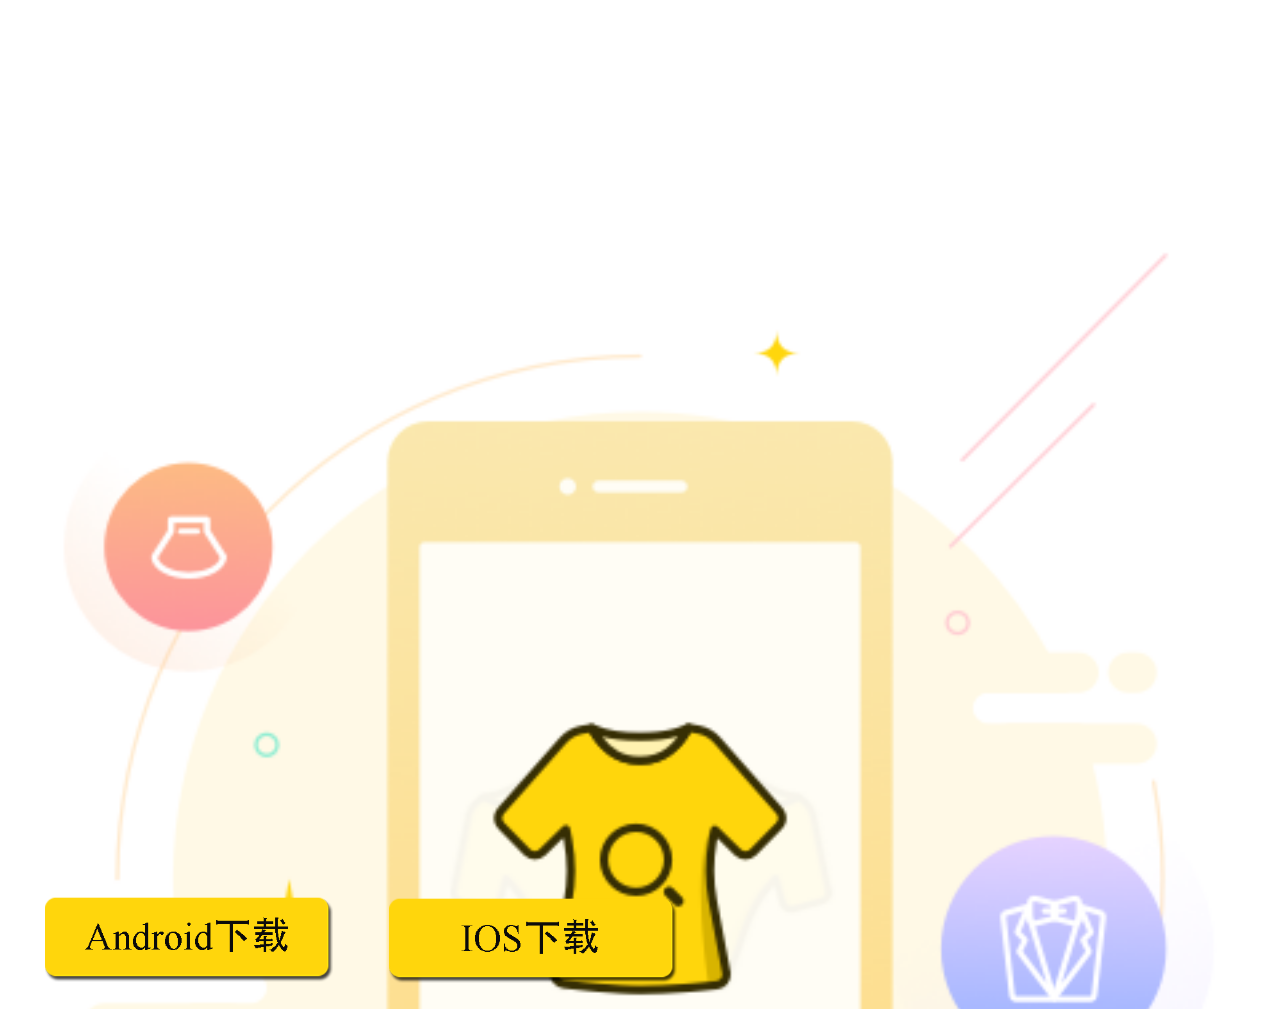
<file: app.html>
<!DOCTYPE HTML>
<html>
	<head>
	<meta charset="utf-8">
	<meta http-equiv="X-UA-Compatible" content="IE=edge">
	<title>钉单下载</title>
	<meta name="description" content="" />
	<meta name="keywords" content="" />
	<meta name="viewport" content="width=device-width,initial-scale=1.0, minimum-scale=1.0, maximum-scale=1.0, user-scalable=no"/>

	<script type="text/javascript">  
    var phoneWidth =  parseInt(window.screen.width);  
    var phoneScale = phoneWidth/740;  
    var ua = navigator.userAgent;  
    if (/Android (\d+\.\d+)/.test(ua)){  
        var version = parseFloat(RegExp.$1);  
        if(version>2.3){  
            document.write('<meta name="viewport" content="width=720, minimum-scale = '+phoneScale+', maximum-scale = '+phoneScale+', target-densitydpi=device-dpi">');  
        }else{  
            document.write('<meta name="viewport" content="width=720, target-densitydpi=device-dpi">');  
        }  
    } else {  
        document.write('<meta name="viewport" content="width=720, user-scalable=no,">');  
    }  
</script>

	</head>
	<body style="background-image:url(images/download.png);background-position-x:center;background-size:100%;background-repeat:no-repeat">
		

		
		<div onclick="javasrcipt:(window.location.href='http://yijiayi.oss-cn-shenzhen.aliyuncs.com/app-release.apk')" style='background-image:url(images/android_download.png);width:300px;height:120px;background-position-x:center;background-size:100%;background-repeat:no-repeat;position:relative;left:30px;top:880px;'>

		</div>
		
		<div onclick="javasrcipt:(window.location.href='https://itunes.apple.com/cn/app/%E9%92%89%E5%8D%95/id1459206673?mt=8')" style='background-image:url(images/ios_download.png);width:300px;height:120px;background-position-x:center;background-size:100%;background-repeat:no-repeat;position:relative;left:374px;top:761px;'>
			
		</div>
	</body>
</html>
</file>
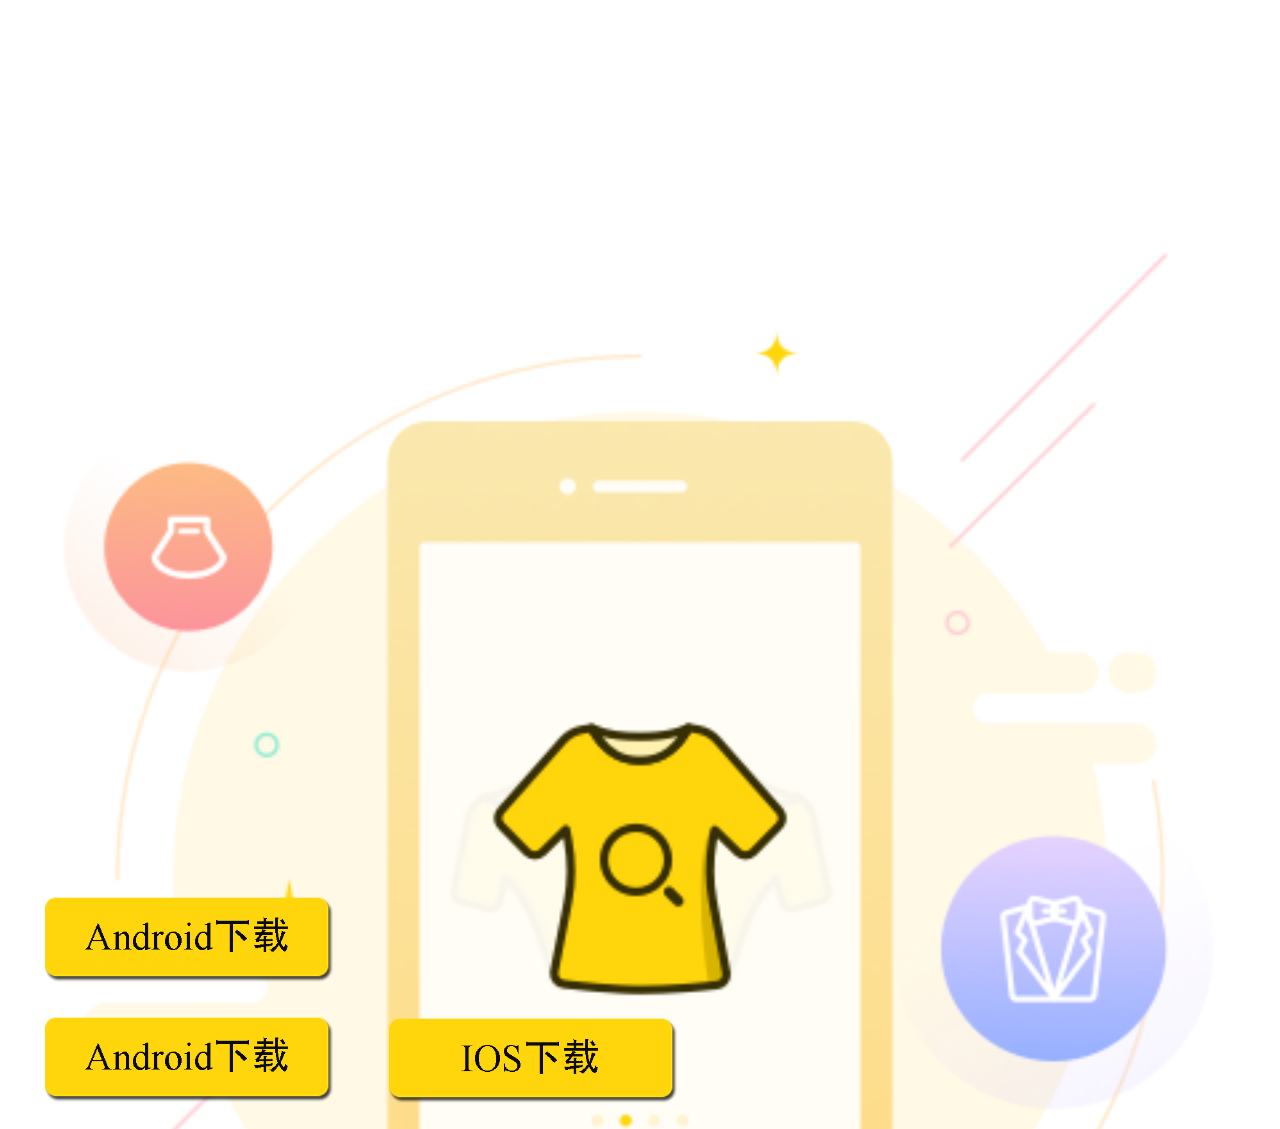
<file: app2.html>
<!DOCTYPE HTML>
<html>
	<head>
	<meta charset="utf-8">
	<meta http-equiv="X-UA-Compatible" content="IE=edge">
	<title>钉单下载</title>
	<meta name="description" content="" />
	<meta name="keywords" content="" />
	<meta name="viewport" content="width=device-width,initial-scale=1.0, minimum-scale=1.0, maximum-scale=1.0, user-scalable=no"/>
	<style>
		.body{
			background-image:url(images/download.png);background-position-x:center;background-size:100%;background-repeat:no-repeat;
		}
		.wxtip{background: rgba(0,0,0,0.8); text-align: center; position: fixed; left:0; top: 0; width: 100%; height: 100%; z-index: 998; display: none;}
		.wxtip-icon{width: 52px; height: 67px; background: url(images/download.png) no-repeat; display: block; position: absolute; right: 20px; top: 20px;}
		.wxtip-txt{margin-top: 107px; color: #fff; font-size: 16px; line-height: 1.5;}
	</style>
	<script type="text/javascript">  
    var phoneWidth =  parseInt(window.screen.width);  
    var phoneScale = phoneWidth/740;  
    var ua = navigator.userAgent;  
    if (/Android (\d+\.\d+)/.test(ua)){  
        var version = parseFloat(RegExp.$1);  
        if(version>2.3){  
            document.write('<meta name="viewport" content="width=720, minimum-scale = '+phoneScale+', maximum-scale = '+phoneScale+', target-densitydpi=device-dpi">');  
        }else{  
            document.write('<meta name="viewport" content="width=720, target-densitydpi=device-dpi">');  
        }  
    } else {  
        document.write('<meta name="viewport" content="width=720, user-scalable=no,">');  
    }

    function weixinTip(ele){
      var ua = navigator.userAgent;
      var isWeixin = !!/MicroMessenger/i.test(ua);
      if(isWeixin){
        ele.onclick=function(e){
          window.event? window.event.returnValue = false : e.preventDefault();
          document.getElementById('JweixinTip').style.display='block';
        }
        document.getElementById('JweixinTip').onclick=function(){
          this.style.display='none';
        }
      }
    }
    var btn1 = document.getElementById('JdownApp');//下载一
    weixinTip(btn1);
    var btn2 = document.getElementById('JdownApp2'); //下载二
    weixinTip(btn2);

   function downloadApp() {
     var ua = navigator.userAgent.toLowerCase();
     //系统判断
     if(ua.match(/iPhone/i)=="iphone") {//iphone
       if(ua.match(/MicroMessenger/i)=="micromessenger") {
         //是微信
         window.event? window.event.returnValue = false : e.preventDefault();
         document.getElementById('JweixinTip').style.display='block';
       }else{
         window.location.href='https://itunes.apple.com/cn/app/%E9%92%89%E5%8D%95/id1459206673?mt=8';
       }
     }else if(ua.match(/Android/i)=="android"){//android
       if(ua.match(/MicroMessenger/i)=="micromessenger") {
				//是微信
         window.event? window.event.returnValue = false : e.preventDefault();
         document.getElementById('JweixinTip').style.display='block';
       }else{
         window.location.href='https://android.myapp.com/myapp/detail.htm?apkName=net.nbyjy.b2b&ADTAG=mobile';
       }
     }else{//其他

     }
   }
</script>

	</head>
	<body class="body">
	<div class="wxtip" id="JweixinTip">
	<span class="wxtip-icon"></span>
	<p class="wxtip-txt">点击右上角<br/>选择在浏览器中打开</p>
	</div>
		
 		<div onclick="javasrcipt:(window.location.href='http://yijiayi.oss-cn-shenzhen.aliyuncs.com/app-release.apk')" style='background-image:url(images/android_download.png);width:300px;height:120px;background-position-x:center;background-size:100%;background-repeat:no-repeat;position:relative;left:30px;top:880px;'>

		</div>
		<div onclick="downloadApp" style='background-image:url(images/android_download.png);width:300px;height:120px;background-position-x:center;background-size:100%;background-repeat:no-repeat;position:relative;left:30px;top:880px;'>

		</div>

		<div onclick="javasrcipt:(window.location.href='https://itunes.apple.com/cn/app/%E9%92%89%E5%8D%95/id1459206673?mt=8')" style='background-image:url(images/ios_download.png);width:300px;height:120px;background-position-x:center;background-size:100%;background-repeat:no-repeat;position:relative;left:374px;top:761px;'>

		</div>
	</body>
</html>
</file>
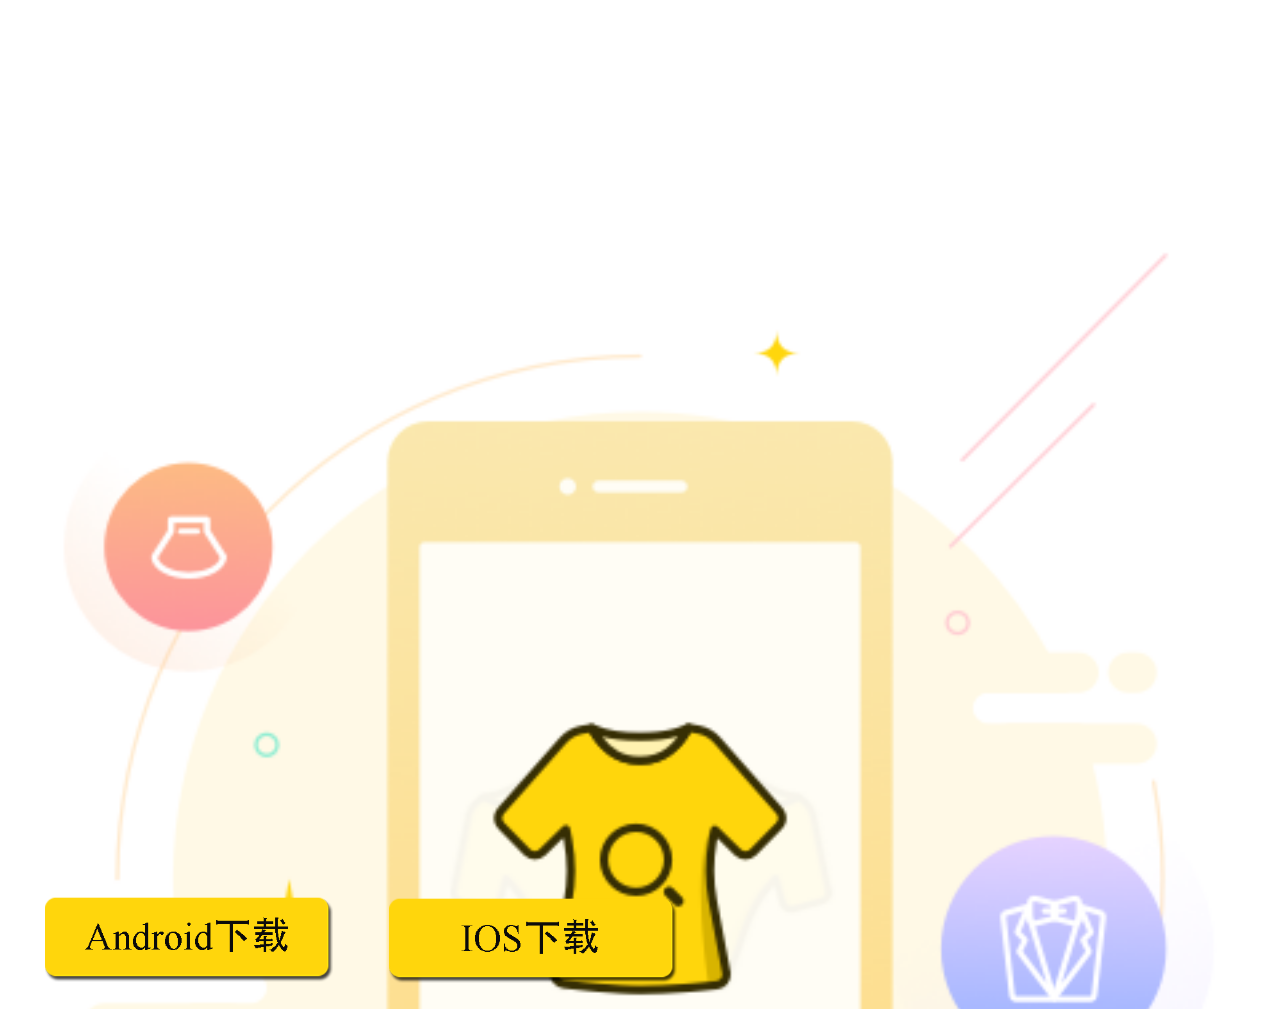
<file: download.html>
<!DOCTYPE HTML>
<html>
	<head>
	<meta charset="utf-8">
	<meta http-equiv="X-UA-Compatible" content="IE=edge">
	<title>Download</title>
	<meta name="description" content="" />
	<meta name="keywords" content="" />
	<meta name="viewport" content="width=device-width,initial-scale=1.0, minimum-scale=1.0, maximum-scale=1.0, user-scalable=no"/>

	<script type="text/javascript">  
    var phoneWidth =  parseInt(window.screen.width);  
    var phoneScale = phoneWidth/740;  
    var ua = navigator.userAgent;  
    if (/Android (\d+\.\d+)/.test(ua)){  
        var version = parseFloat(RegExp.$1);  
        if(version>2.3){  
            document.write('<meta name="viewport" content="width=720, minimum-scale = '+phoneScale+', maximum-scale = '+phoneScale+', target-densitydpi=device-dpi">');  
        }else{  
            document.write('<meta name="viewport" content="width=720, target-densitydpi=device-dpi">');  
        }  
    } else {  
        document.write('<meta name="viewport" content="width=720, user-scalable=no,">');  
    }  
</script>

	</head>
	<body style="background-image:url(images/download.png);background-position-x:center;background-size:100%;background-repeat:no-repeat">
		

		
		<div onclick="javasrcipt:(window.location.href='http://yijiayi.oss-cn-shenzhen.aliyuncs.com/app-release.apk')" style='background-image:url(images/android_download.png);width:300px;height:120px;background-position-x:center;background-size:100%;background-repeat:no-repeat;position:relative;left:30px;top:880px;'>

		</div>
		
		<div onclick="javasrcipt:(alert('苹果!'))" style='background-image:url(images/ios_download.png);width:300px;height:120px;background-position-x:center;background-size:100%;background-repeat:no-repeat;position:relative;left:374px;top:761px;'>
			
		</div>
	</body>
</html>
</file>
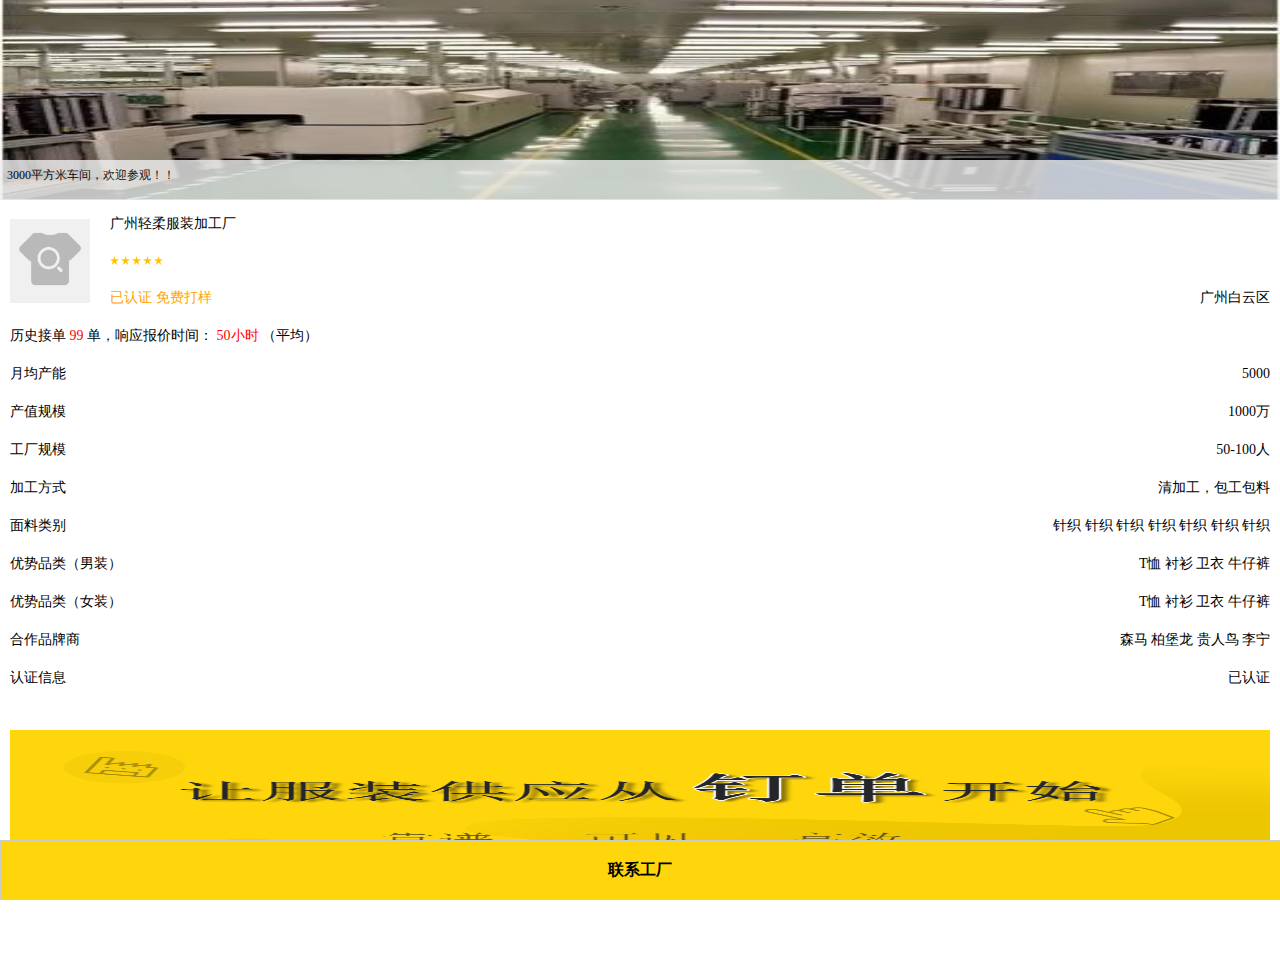
<file: factoryInfo.html>
<!DOCTYPE html>
<!--[if lt IE 7 ]>
<html class="ie ie6" lang="zh_CN"> <![endif]-->
<!--[if IE 7 ]>
<html class="ie ie7" lang="zh_CN"> <![endif]-->
<!--[if IE 8 ]>
<html class="ie ie8" lang="zh_CN"> <![endif]-->
<!--[if (gte IE 9)|!(IE)]><!-->
<html lang="zh_CN"> <!--<![endif]-->

<head>

    <meta http-equiv="Content-Type" content="text/html; charset=utf-8"/>
    <meta name="author" content="Ray">
    <meta name="viewport" content="width=device-width, initial-scale=1, maximum-scale=1">
    <title>工厂信息分享</title>

    <!-- STYLES -->
    <link rel="stylesheet" type="text/css" href="css/base.css"/>
    <link rel="stylesheet" type="text/css" href="css/index.css"/>
    <link rel="stylesheet" type="text/css" href="css/960.css"/>

    <script src="js/jquery-3.4.1.min.js"></script>
    <script src="js/openAPP.js"></script>

    <script type="text/javascript">
        $(document).ready(function() {

            var client = new XMLHttpRequest();
            client.withCredentials = false;
            client.open("GET", "http://47.106.112.137/b2b/factories/GC00000002/withoutLogin");
            // client.open("POST", 'https://47.106.112.137:9002/djwebservices/v2/b2b-apparel-zh/orders/requirement/TRO00025021/withoutLogin');

            client.setRequestHeader('Content-Type','text/json');
            client.onload = function() {
                    var text = client.responseText;
                    var data = JSON.parse(text);
                console.log(data.name);
                $('#factoryName').html(data.name);
             };
            client.onerror = function() {
                    alert('页面出错啦！');
            };

            client.send();
        });
    </script>
</head>

<body style="background-color: #ffffff">

<div class="body-wrapper">
    <div class="controller">
        <div class="controller2">
            <!-- Header -->
            <div id="header">
                    <div class="logo" style="position:relative;">
                        <img src="images/factory.jpg" alt="钉单" height="200px" width="100%"/>
                    </div>
                    <div class="header-img-describe" >
                        <table>
                            <tr>
                                <td>
                                    <span style="color: #000; ">
                                        3000平方米车间，欢迎参观！！
                                    </span>
                                </td>
                            </tr>
                        </table>
                    </div>
            </div>
        </div>
    </div>
</div>
<div class="main-container-factory">

    <div class="main-under-factory">
        <div class="main-under-factory-info">
            <table cellspacing="0px" cellpadding="0"
                   style="border-collapse:collapse;margin-bottom: 0; color: #000;font-size: 14px">
                <tr>
                    <td rowspan="3" width="80px" height="80px" style="border-bottom: 0px;">
                        <div style="border-bottom: 0px solid #CCCCCC;background-color: #f0f0f0">
                            <img src="images/logo2.png" alt="工厂LOGO" width="80px" height="80px"/>
                        </div>
                    </td>
                    <td colspan="2">
                        <span id="factoryName">
                            广州轻柔服装加工厂
                        </span>
                    </td>
                </tr>
                <tr>
                    <td colspan="2">
                         <img src="images/stars.png">
                    </td>
                </tr>
                <tr >
                    <td >
                        <span style="color: orange;">
                            已认证   免费打样
                        </span>
                    </td>
                    <td style="text-align: right;">
                        <span style="color: #000000;">
                            广州白云区
                        </span>
                    </td>
                </tr>
                <tr>
                    <td colspan="3">
                        <span style="color: #000000;">历史接单 </span>
                        <span style="color: red;">99</span>
                        <span style="color: #000000;">单，响应报价时间：</span>
                        <span style="color: red;">50小时 </span>
                        <span style="color: #000000;">（平均）</span>
                    </td>
                </tr>
            </table>
        </div>
    </div>

    <div class="main-above-factory">
        <div class="main-above-div2">
            <table border="0px"  cellspacing="0px" cellpadding="0"
                   style="border:0px;border-collapse:collapse;">
                <tr style="">
                    <td style="width: 150px;">
                        <span style="color: #000;font-size: 14px;">
                            月均产能
                        </span>
                    </td>
                    <td align="right">
                        <span style="color: #000;font-size: 14px;">
                            5000
                        </span>
                    </td>
                </tr>
                <tr>
                    <td>
                        <span style="color: #000;font-size: 14px;">
                            产值规模
                        </span>
                    </td>
                    <td align="right">
                        <span style="color: #000;font-size: 14px;">
                            1000万
                        </span>
                    </td>
                </tr>
                <tr>
                    <td>
                        <span style="color: #000;font-size: 14px;">
                            工厂规模
                        </span>
                    </td>
                    <td align="right">
                        <span style="color: #000;font-size: 14px;">
                            50-100人
                        </span>
                    </td>
                </tr>
                <tr>
                    <td>
                        <span style="color: #000;font-size: 14px;">
                            加工方式
                        </span>
                    </td>
                    <td align="right">
                        <span style="color: #000;font-size: 14px;">
                            清加工，包工包料
                        </span>
                    </td>
                </tr>
                <tr>
                    <td>
                        <span style="color: #000;font-size: 14px;">
                            面料类别
                        </span>
                    </td>
                    <td align="right">
                        <span style="color: #000;font-size: 14px;">
                            针织  针织  针织  针织  针织  针织  针织
                        </span>
                    </td>
                </tr>
                <tr>
                    <td>
                        <span style="color: #000;font-size: 14px;">
                            优势品类（男装）
                        </span>
                    </td>
                    <td align="right">
                        <span style="color: #000;font-size: 14px;">
                            T恤  衬衫  卫衣  牛仔裤
                        </span>
                    </td>
                </tr>
                <tr>
                    <td>
                        <span style="color: #000;font-size: 14px;">
                            优势品类（女装）
                        </span>
                    </td>
                    <td align="right">
                        <span style="color: #000;font-size: 14px;">
                            T恤  衬衫  卫衣  牛仔裤
                        </span>
                    </td>
                </tr>
                <tr>
                    <td>
                        <span style="color: #000;font-size: 14px;">
                            合作品牌商
                        </span>
                    </td>
                    <td align="right">
                        <span style="color: #000;font-size: 14px;">
                            森马  柏堡龙  贵人鸟  李宁
                        </span>
                    </td>
                </tr>
                <tr>
                    <td>
                        <span style="color: #000;font-size: 14px;">
                            认证信息
                        </span>
                    </td>
                    <td align="right">
                        <span style="color: #000;font-size: 14px;">
                            已认证
                        </span>
                    </td>
                </tr>
                <tr >
                    <td colspan="2" style="height: 200px;padding-bottom: 50px;text-align: center;justify-content: center">
                        <img src="images/dingdan.png" alt="钉单" height="150px" width="100%"/>
                    </td>
                </tr>
            </table>
        </div>

    </div>

    <div class="main-product-info">
        <table  cellspacing="0px" cellpadding="0"
                style="border:0px;border-collapse:collapse;background-color: #ffd60c;height: 60px;">
            <tr style="border: 1px solid #CCCCCC;" onclick="openApp()">
                <td colspan="4" style="text-align: center;">
                <span style="color: #000;font-size: 16px;font-weight: bold">
                    联系工厂
                </span>
                </td>
            </tr>
        </table>
    </div>

</div>


</body>

</html>
</file>
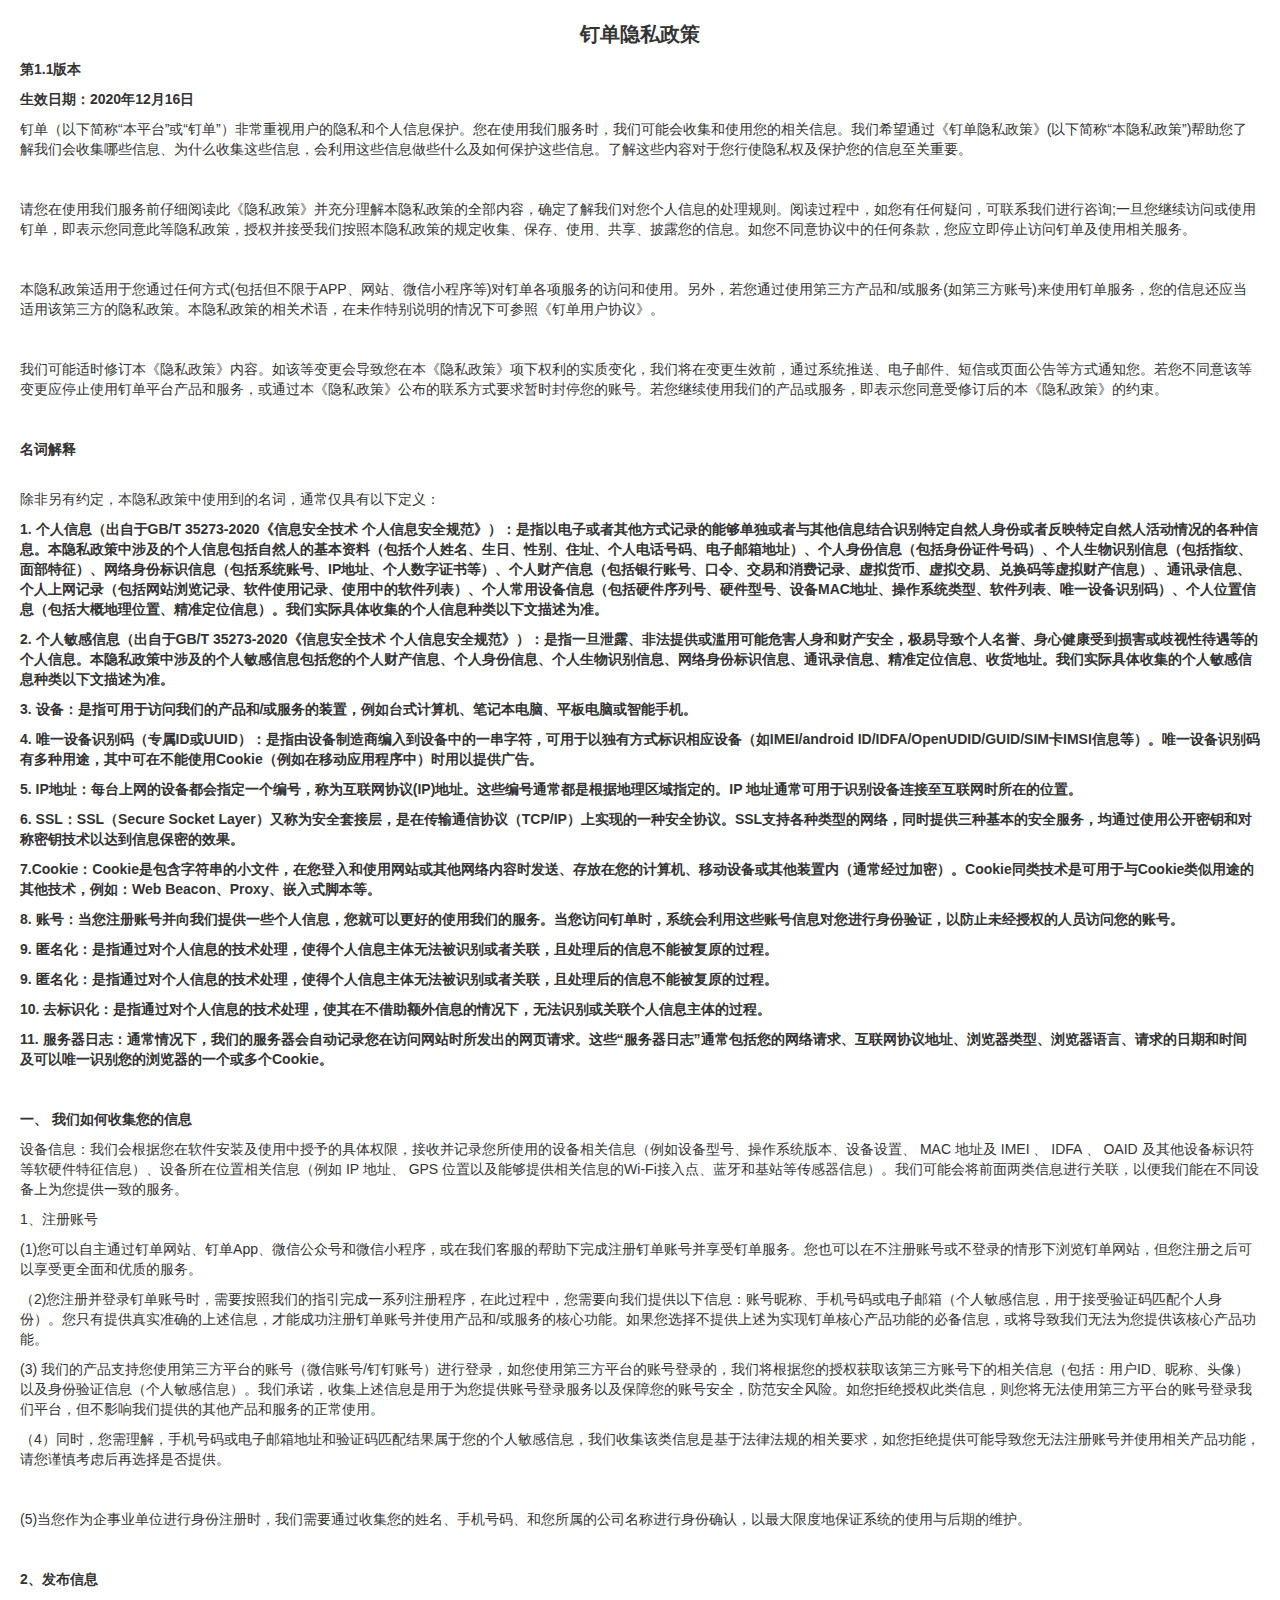
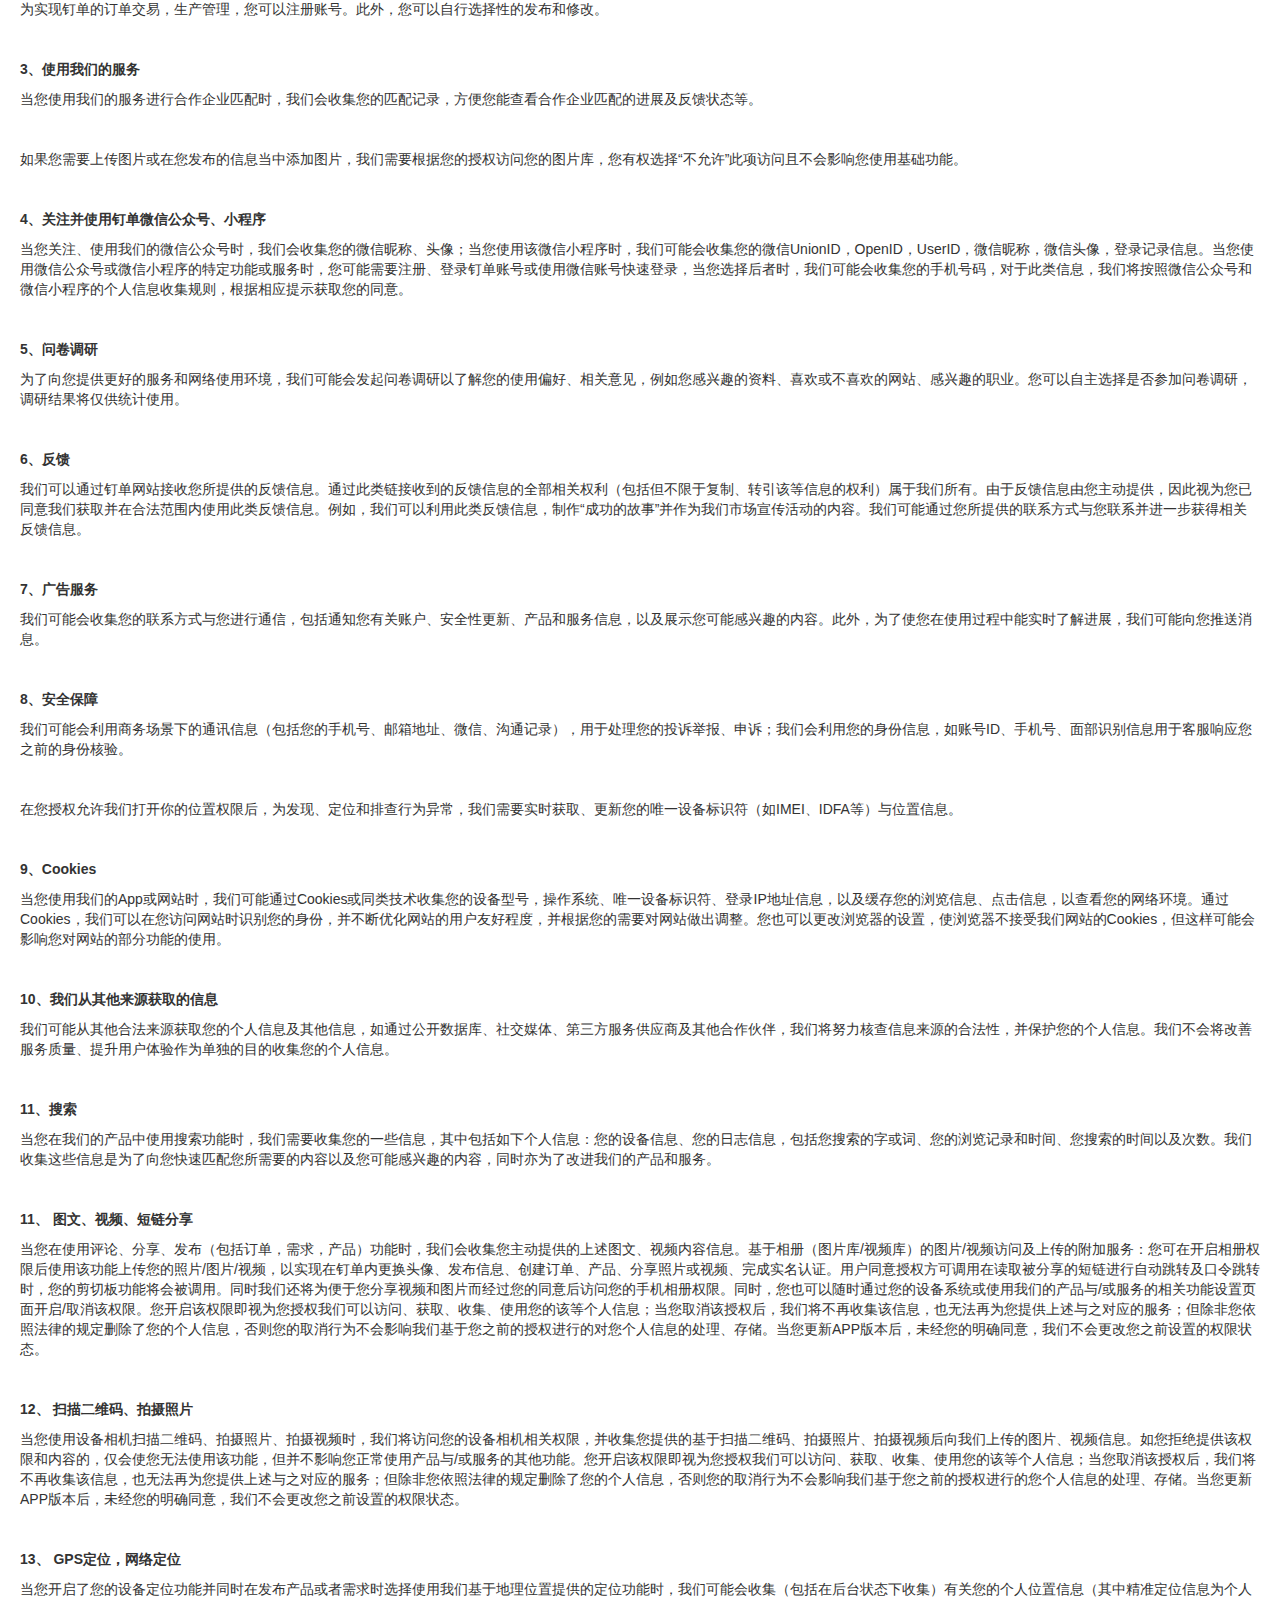
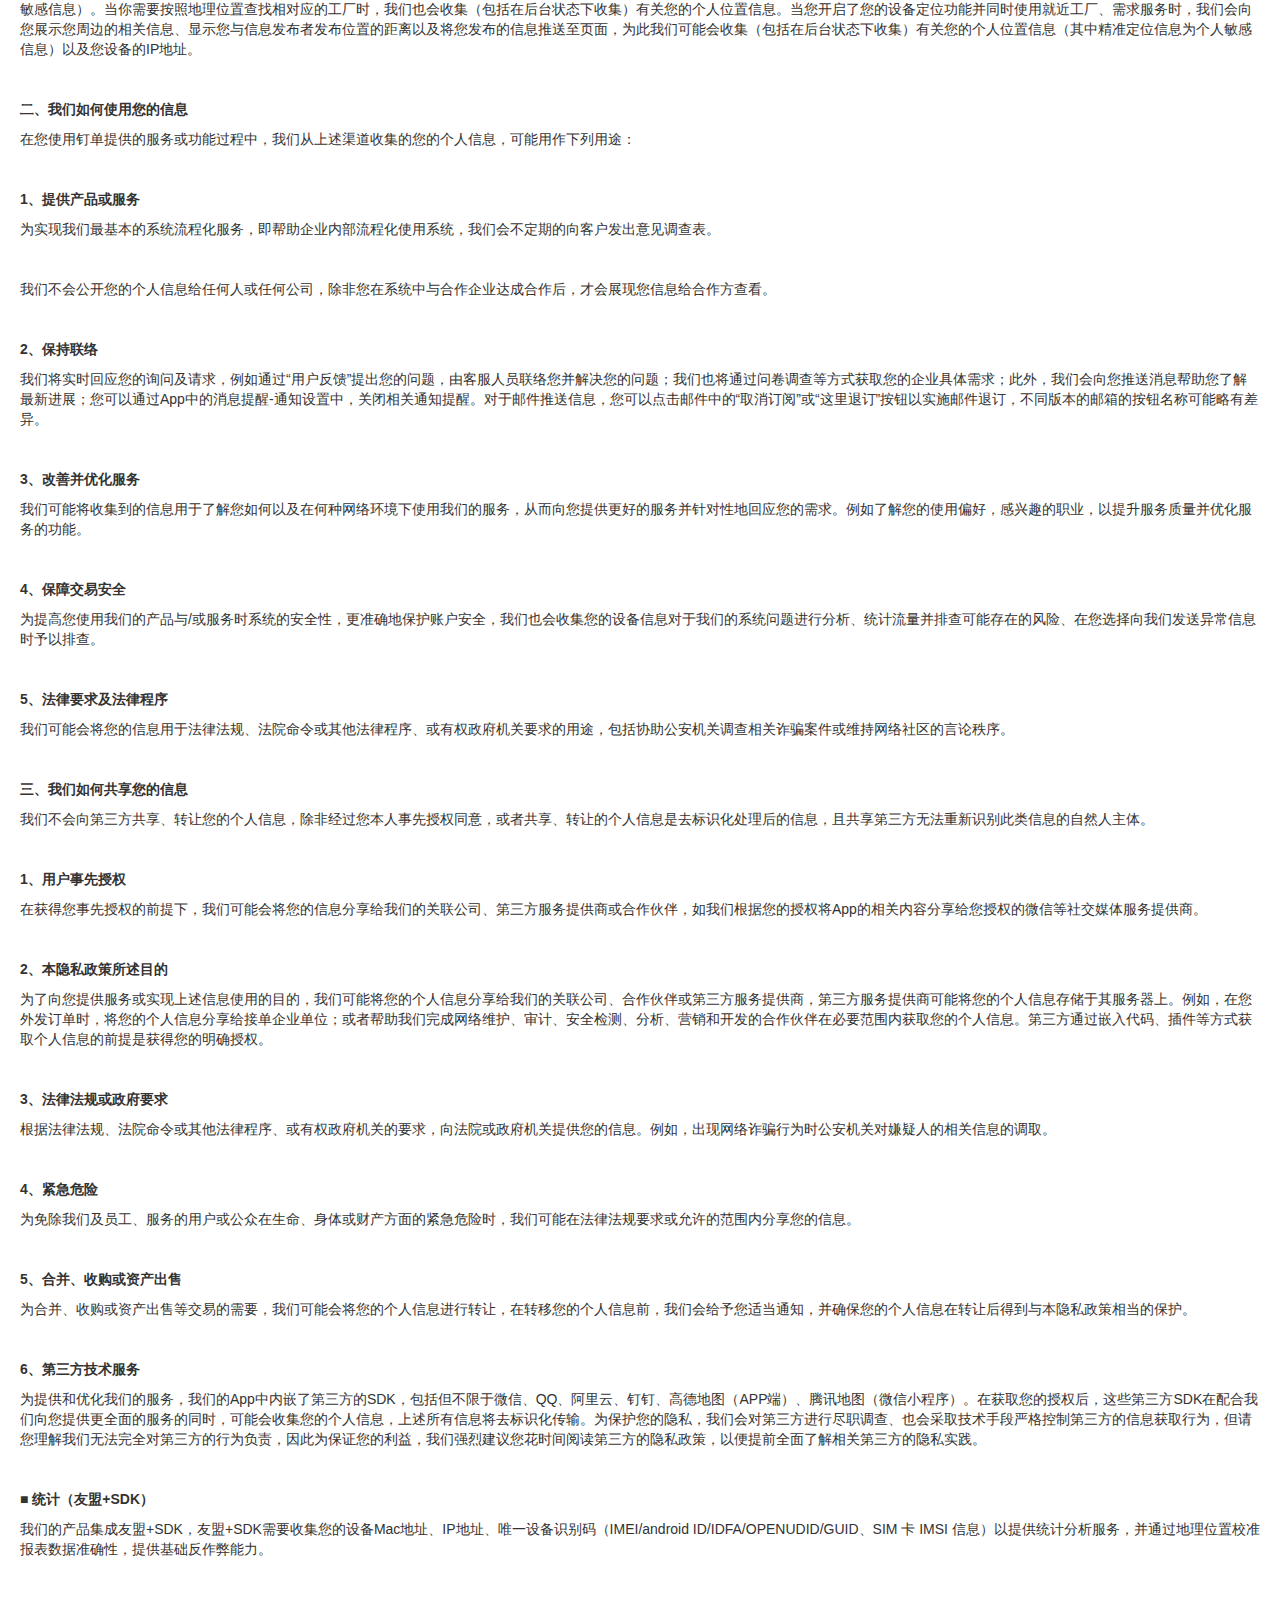
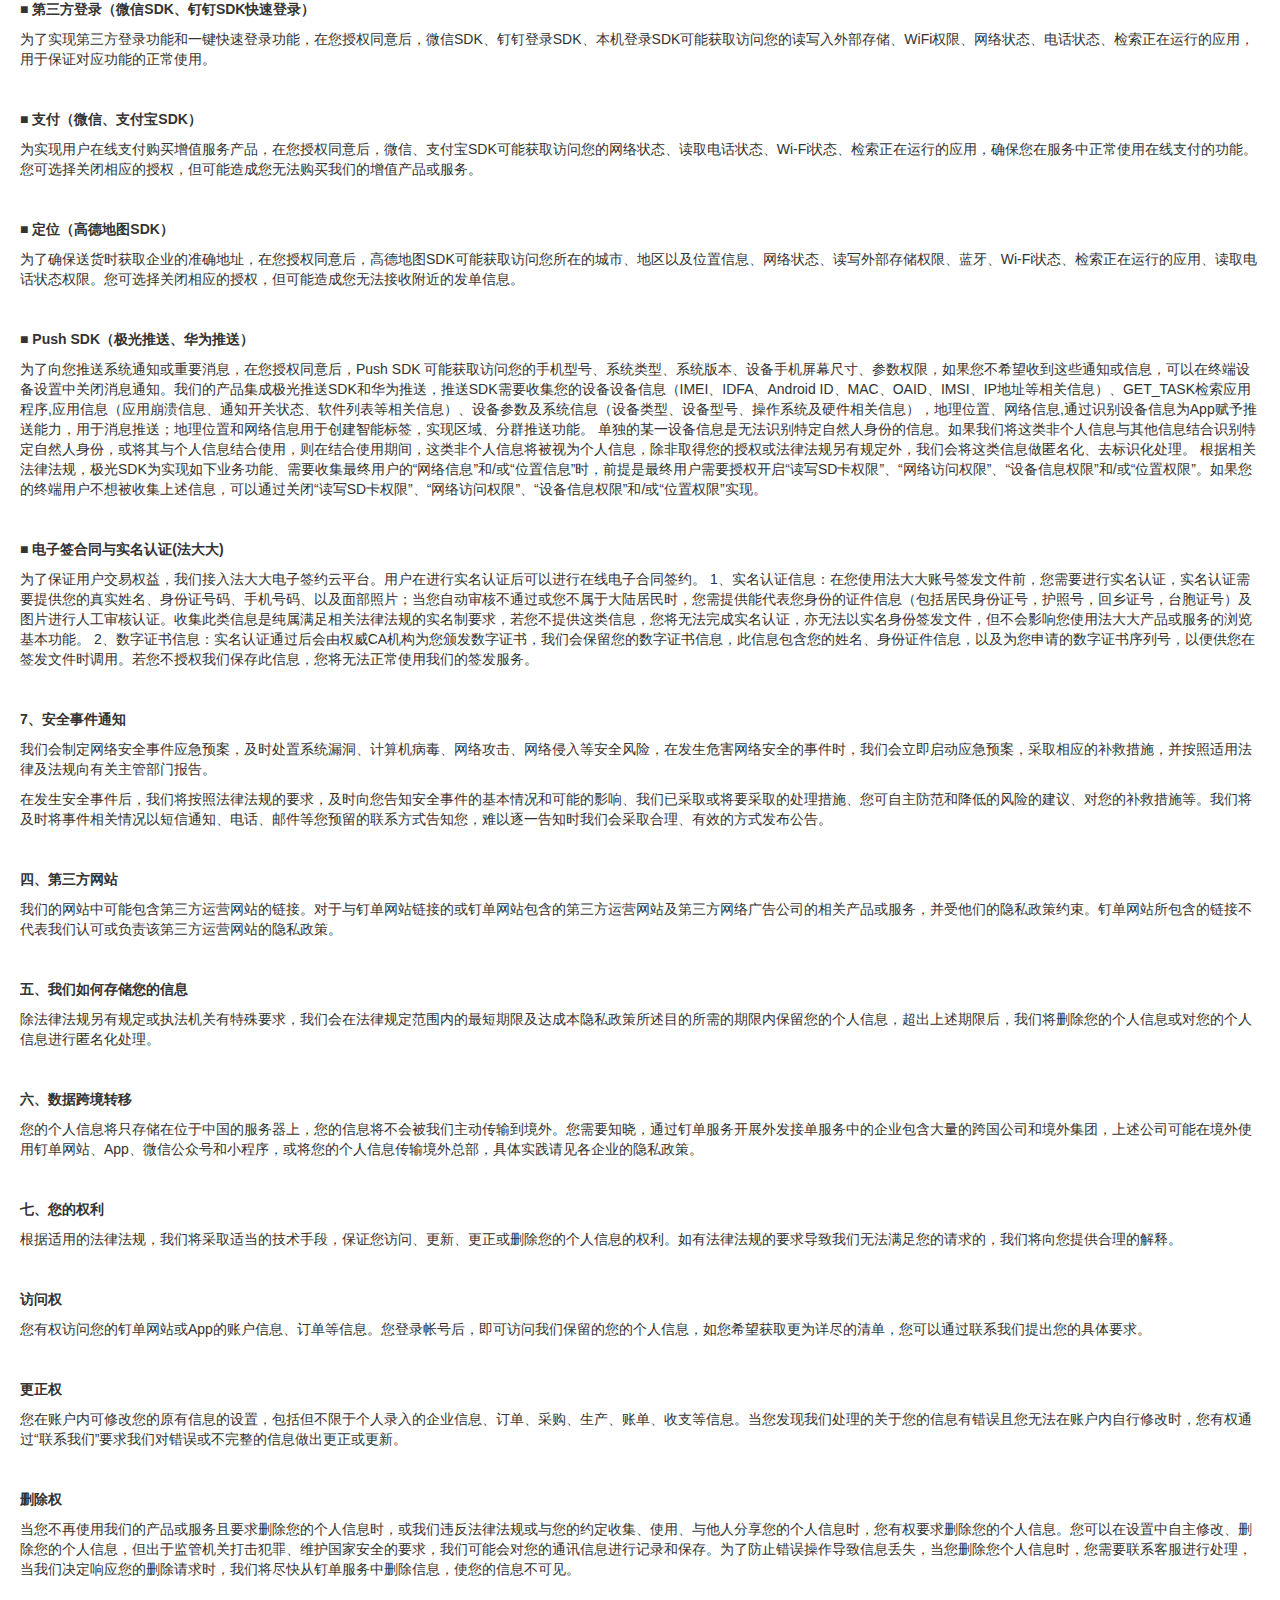
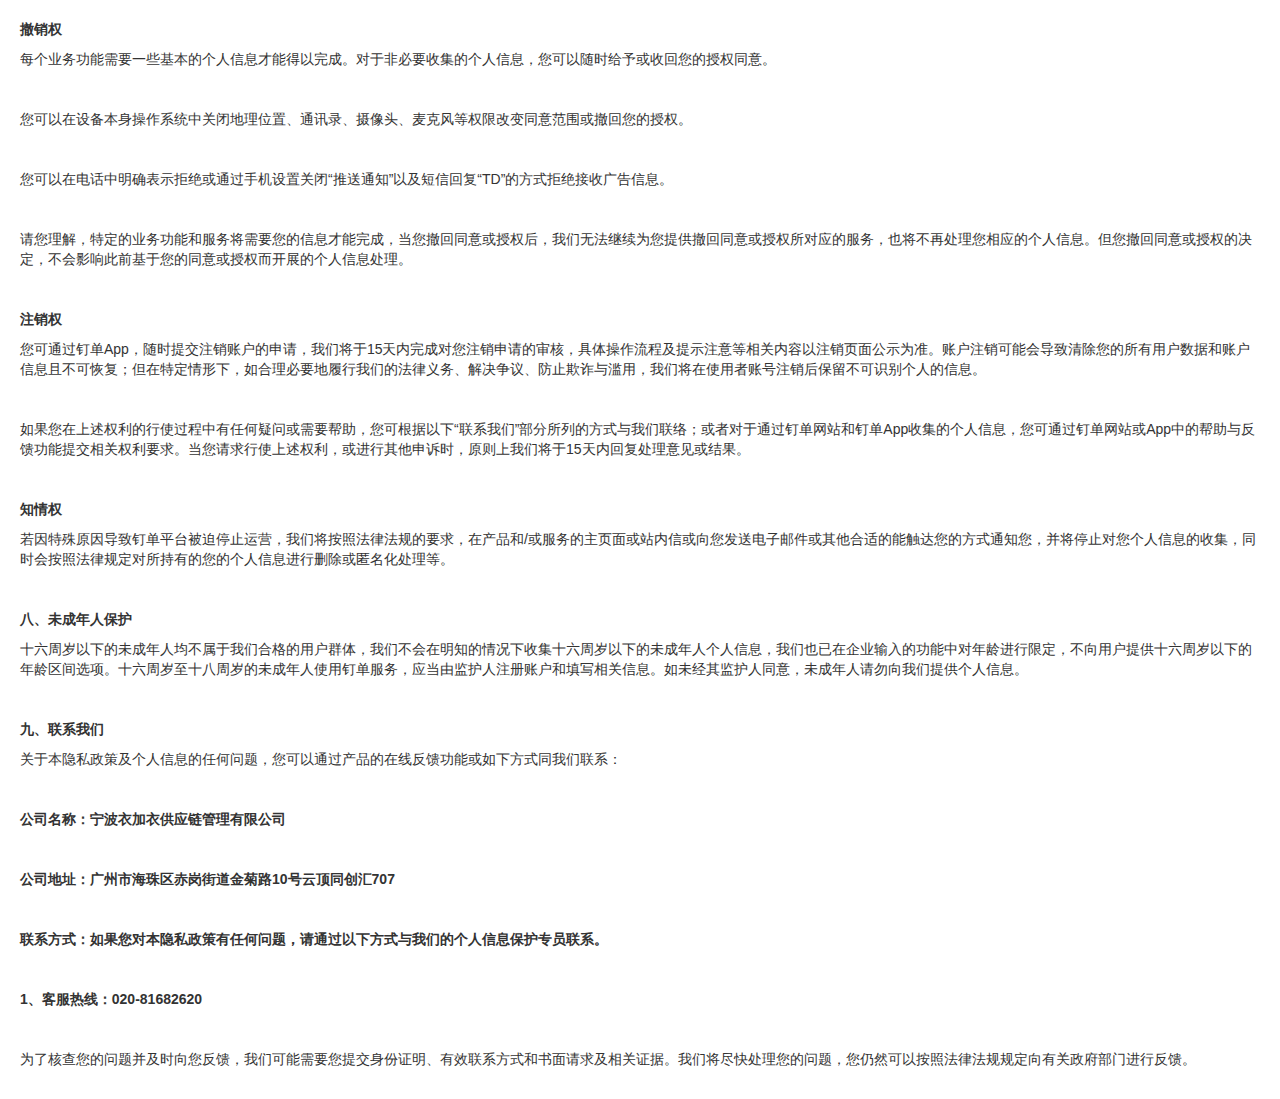
<file: policy.html>
<!DOCTYPE html>
<html>

<head>
	<meta http-equiv="Content-Type" content="text/html; charset=UTF-8">


	<meta http-equiv="X-UA-Compatible" content="IE=edge">
	<meta name="viewport" content="width=device-width, initial-scale=1">
	<meta name="description" content="">
	<meta name="author" content="">

	<title>隐私政策</title>
	<link rel="shortcut icon" href="https://ht.nbyjy.net/static/img/favicon.ico">
	<!-- <link href="./css/bootstrap.min.css" rel="stylesheet"> -->

	<!-- <link rel="stylesheet" href="https://cdn.jsdelivr.net/npm/bootstrap@5.1.1/dist/js/bootstrap.min.js"> -->
	<!-- 最新版本的 Bootstrap 核心 CSS 文件 -->
	<link rel="stylesheet" href="https://stackpath.bootstrapcdn.com/bootstrap/3.4.1/css/bootstrap.min.css"
		integrity="sha384-HSMxcRTRxnN+Bdg0JdbxYKrThecOKuH5zCYotlSAcp1+c8xmyTe9GYg1l9a69psu" crossorigin="anonymous">

	<style>
		.detail-title {
			text-align: center;
			font-size: 2rem;
			font-weight: 700;
			margin-bottom: 1rem;
		}

		.detail-desc {
			display: flex;
			justify-content: center;
			color: #999999;
		}

		.detail-desc p {
			margin-right: 0.8rem;
		}

		.bold {
			font-weight: bold;
		}
	</style>
</head>

<body>
	<div style="padding: 2rem;">
		<div class="box">
			<div class="detail-title">钉单隐私政策</div>
		</div>
		<div class="box">
			<p class="bold">第1.1版本</p>
			<p class="bold">生效日期：2020年12月16日</p>
			<p>钉单（以下简称“本平台”或“钉单”）非常重视用户的隐私和个人信息保护。您在使用我们服务时，我们可能会收集和使用您的相关信息。我们希望通过《钉单隐私政策》(以下简称“本隐私政策”)帮助您了解我们会收集哪些信息、为什么收集这些信息，会利用这些信息做些什么及如何保护这些信息。了解这些内容对于您行使隐私权及保护您的信息至关重要。
			</p>
			<p><br></p>
			<p>请您在使用我们服务前仔细阅读此《隐私政策》并充分理解本隐私政策的全部内容，确定了解我们对您个人信息的处理规则。阅读过程中，如您有任何疑问，可联系我们进行咨询;一旦您继续访问或使用钉单，即表示您同意此等隐私政策，授权并接受我们按照本隐私政策的规定收集、保存、使用、共享、披露您的信息。如您不同意协议中的任何条款，您应立即停止访问钉单及使用相关服务。
			</p>
			<p><br></p>
			<p>本隐私政策适用于您通过任何方式(包括但不限于APP、网站、微信小程序等)对钉单各项服务的访问和使用。另外，若您通过使用第三方产品和/或服务(如第三方账号)来使用钉单服务，您的信息还应当适用该第三方的隐私政策。本隐私政策的相关术语，在未作特别说明的情况下可参照《钉单用户协议》。
			</p>
			<p><br></p>
			<p>我们可能适时修订本《隐私政策》内容。如该等变更会导致您在本《隐私政策》项下权利的实质变化，我们将在变更生效前，通过系统推送、电子邮件、短信或页面公告等方式通知您。若您不同意该等变更应停止使用钉单平台产品和服务，或通过本《隐私政策》公布的联系方式要求暂时封停您的账号。若您继续使用我们的产品或服务，即表示您同意受修订后的本《隐私政策》的约束。
			</p>
			<p><br></p>
			<p class="bold">名词解释</p>
			<p><br>除非另有约定，本隐私政策中使用到的名词，通常仅具有以下定义：</p>
			<p class="bold">1. 个人信息（出自于GB/T 35273-2020《信息安全技术
				个人信息安全规范》）：是指以电子或者其他方式记录的能够单独或者与其他信息结合识别特定自然人身份或者反映特定自然人活动情况的各种信息。本隐私政策中涉及的个人信息包括自然人的基本资料（包括个人姓名、生日、性别、住址、个人电话号码、电子邮箱地址）、个人身份信息（包括身份证件号码）、个人生物识别信息（包括指纹、面部特征）、网络身份标识信息（包括系统账号、IP地址、个人数字证书等）、个人财产信息（包括银行账号、口令、交易和消费记录、虚拟货币、虚拟交易、兑换码等虚拟财产信息）、通讯录信息、个人上网记录（包括网站浏览记录、软件使用记录、使用中的软件列表）、个人常用设备信息（包括硬件序列号、硬件型号、设备MAC地址、操作系统类型、软件列表、唯一设备识别码）、个人位置信息（包括大概地理位置、精准定位信息）。我们实际具体收集的个人信息种类以下文描述为准。
			</p>
			<p class="bold">2. 个人敏感信息（出自于GB/T 35273-2020《信息安全技术
				个人信息安全规范》）：是指一旦泄露、非法提供或滥用可能危害人身和财产安全，极易导致个人名誉、身心健康受到损害或歧视性待遇等的个人信息。本隐私政策中涉及的个人敏感信息包括您的个人财产信息、个人身份信息、个人生物识别信息、网络身份标识信息、通讯录信息、精准定位信息、收货地址。我们实际具体收集的个人敏感信息种类以下文描述为准。
			</p>
			<p class="bold">3. 设备：是指可用于访问我们的产品和/或服务的装置，例如台式计算机、笔记本电脑、平板电脑或智能手机。</p>
			<p class="bold">4. 唯一设备识别码（专属ID或UUID）：是指由设备制造商编入到设备中的一串字符，可用于以独有方式标识相应设备（如IMEI/android
				ID/IDFA/OpenUDID/GUID/SIM卡IMSI信息等）。唯一设备识别码有多种用途，其中可在不能使用Cookie（例如在移动应用程序中）时用以提供广告。</p>
			<p class="bold">5. IP地址：每台上网的设备都会指定一个编号，称为互联网协议(IP)地址。这些编号通常都是根据地理区域指定的。IP 地址通常可用于识别设备连接至互联网时所在的位置。</p>
			<p class="bold">6. SSL：SSL（Secure Socket
				Layer）又称为安全套接层，是在传输通信协议（TCP/IP）上实现的一种安全协议。SSL支持各种类型的网络，同时提供三种基本的安全服务，均通过使用公开密钥和对称密钥技术以达到信息保密的效果。</p>
			<p class="bold">
				7.Cookie：Cookie是包含字符串的小文件，在您登入和使用网站或其他网络内容时发送、存放在您的计算机、移动设备或其他装置内（通常经过加密）。Cookie同类技术是可用于与Cookie类似用途的其他技术，例如：Web
				Beacon、Proxy、嵌入式脚本等。</p>
			<p class="bold">8. 账号：当您注册账号并向我们提供一些个人信息，您就可以更好的使用我们的服务。当您访问钉单时，系统会利用这些账号信息对您进行身份验证，以防止未经授权的人员访问您的账号。</p>
			<p class="bold">9. 匿名化：是指通过对个人信息的技术处理，使得个人信息主体无法被识别或者关联，且处理后的信息不能被复原的过程。</p>
			<p class="bold">9. 匿名化：是指通过对个人信息的技术处理，使得个人信息主体无法被识别或者关联，且处理后的信息不能被复原的过程。</p>
			<p class="bold">10. 去标识化：是指通过对个人信息的技术处理，使其在不借助额外信息的情况下，无法识别或关联个人信息主体的过程。</p>
			<p class="bold">11.
				服务器日志：通常情况下，我们的服务器会自动记录您在访问网站时所发出的网页请求。这些“服务器日志”通常包括您的网络请求、互联网协议地址、浏览器类型、浏览器语言、请求的日期和时间及可以唯一识别您的浏览器的一个或多个Cookie。
			</p>
			<p><br></p>
			<p class="bold">一、 我们如何收集您的信息</p>
			<p>
				设备信息：我们会根据您在软件安装及使用中授予的具体权限，接收并记录您所使用的设备相关信息（例如设备型号、操作系统版本、设备设置、 MAC 地址及 IMEI 、 IDFA 、 OAID
				及其他设备标识符等软硬件特征信息）、设备所在位置相关信息（例如 IP 地址、 GPS
				位置以及能够提供相关信息的Wi-Fi接入点、蓝牙和基站等传感器信息）。我们可能会将前面两类信息进行关联，以便我们能在不同设备上为您提供一致的服务。
			</p>
			<p>1、注册账号</p>
			<p>(1)您可以自主通过钉单网站、钉单App、微信公众号和微信小程序，或在我们客服的帮助下完成注册钉单账号并享受钉单服务。您也可以在不注册账号或不登录的情形下浏览钉单网站，但您注册之后可以享受更全面和优质的服务。
			</p>
			<p>（2)您注册并登录钉单账号时，需要按照我们的指引完成一系列注册程序，在此过程中，您需要向我们提供以下信息：账号昵称、手机号码或电子邮箱（个人敏感信息，用于接受验证码匹配个人身份）。您只有提供真实准确的上述信息，才能成功注册钉单账号并使用产品和/或服务的核心功能。如果您选择不提供上述为实现钉单核心产品功能的必备信息，或将导致我们无法为您提供该核心产品功能。
			</p>
			<p>(3)
				我们的产品支持您使用第三方平台的账号（微信账号/钉钉账号）进行登录，如您使用第三方平台的账号登录的，我们将根据您的授权获取该第三方账号下的相关信息（包括：用户ID、昵称、头像）以及身份验证信息（个人敏感信息）。我们承诺，收集上述信息是用于为您提供账号登录服务以及保障您的账号安全，防范安全风险。如您拒绝授权此类信息，则您将无法使用第三方平台的账号登录我们平台，但不影响我们提供的其他产品和服务的正常使用。
			</p>
			<p>（4）同时，您需理解，手机号码或电子邮箱地址和验证码匹配结果属于您的个人敏感信息，我们收集该类信息是基于法律法规的相关要求，如您拒绝提供可能导致您无法注册账号并使用相关产品功能，请您谨慎考虑后再选择是否提供。
			</p>
			<p><br></p>
			<p>(5)当您作为企事业单位进行身份注册时，我们需要通过收集您的姓名、手机号码、和您所属的公司名称进行身份确认，以最大限度地保证系统的使用与后期的维护。</p>
			<p><br></p>
			<p class="bold">2、发布信息</p>
			<p>为实现钉单的订单交易，生产管理，您可以注册账号。此外，您可以自行选择性的发布和修改。
			</p>
			<p><br></p>
			<p class="bold">3、使用我们的服务</p>
			<p>当您使用我们的服务进行合作企业匹配时，我们会收集您的匹配记录，方便您能查看合作企业匹配的进展及反馈状态等。</p>
			<p><br></p>
			<p>如果您需要上传图片或在您发布的信息当中添加图片，我们需要根据您的授权访问您的图片库，您有权选择“不允许”此项访问且不会影响您使用基础功能。</p>
			<p><br></p>
			<p class="bold">4、关注并使用钉单微信公众号、小程序</p>
			<p>当您关注、使用我们的微信公众号时，我们会收集您的微信昵称、头像；当您使用该微信小程序时，我们可能会收集您的微信UnionID，OpenID，UserID，微信昵称，微信头像，登录记录信息。当您使用微信公众号或微信小程序的特定功能或服务时，您可能需要注册、登录钉单账号或使用微信账号快速登录，当您选择后者时，我们可能会收集您的手机号码，对于此类信息，我们将按照微信公众号和微信小程序的个人信息收集规则，根据相应提示获取您的同意。
			</p>
			<p><br></p>
			<p class="bold">5、问卷调研</p>
			<p>为了向您提供更好的服务和网络使用环境，我们可能会发起问卷调研以了解您的使用偏好、相关意见，例如您感兴趣的资料、喜欢或不喜欢的网站、感兴趣的职业。您可以自主选择是否参加问卷调研，调研结果将仅供统计使用。</p>
			<p><br></p>
			<p class="bold">6、反馈</p>
			<p>我们可以通过钉单网站接收您所提供的反馈信息。通过此类链接收到的反馈信息的全部相关权利（包括但不限于复制、转引该等信息的权利）属于我们所有。由于反馈信息由您主动提供，因此视为您已同意我们获取并在合法范围内使用此类反馈信息。例如，我们可以利用此类反馈信息，制作“成功的故事”并作为我们市场宣传活动的内容。我们可能通过您所提供的联系方式与您联系并进一步获得相关反馈信息。
			</p>
			<p><br></p>
			<p class="bold">7、广告服务</p>
			<p>我们可能会收集您的联系方式与您进行通信，包括通知您有关账户、安全性更新、产品和服务信息，以及展示您可能感兴趣的内容。此外，为了使您在使用过程中能实时了解进展，我们可能向您推送消息。</p>
			<p><br></p>
			<p class="bold">8、安全保障</p>
			<p>我们可能会利用商务场景下的通讯信息（包括您的手机号、邮箱地址、微信、沟通记录），用于处理您的投诉举报、申诉；我们会利用您的身份信息，如账号ID、手机号、面部识别信息用于客服响应您之前的身份核验。</p>
			<p><br></p>
			<p>在您授权允许我们打开你的位置权限后，为发现、定位和排查行为异常，我们需要实时获取、更新您的唯一设备标识符（如IMEI、IDFA等）与位置信息。</p>
			<p><br></p>
			<p class="bold">9、Cookies</p>
			<p>当您使用我们的App或网站时，我们可能通过Cookies或同类技术收集您的设备型号，操作系统、唯一设备标识符、登录IP地址信息，以及缓存您的浏览信息、点击信息，以查看您的网络环境。通过Cookies，我们可以在您访问网站时识别您的身份，并不断优化网站的用户友好程度，并根据您的需要对网站做出调整。您也可以更改浏览器的设置，使浏览器不接受我们网站的Cookies，但这样可能会影响您对网站的部分功能的使用。
			</p>
			<p><br></p>
			<p class="bold">10、我们从其他来源获取的信息</p>
			<p>我们可能从其他合法来源获取您的个人信息及其他信息，如通过公开数据库、社交媒体、第三方服务供应商及其他合作伙伴，我们将努力核查信息来源的合法性，并保护您的个人信息。我们不会将改善服务质量、提升用户体验作为单独的目的收集您的个人信息。
			</p>
			<p><br></p>
			<p class="bold">11、搜索</p>
			<p>当您在我们的产品中使用搜索功能时，我们需要收集您的一些信息，其中包括如下个人信息：您的设备信息、您的日志信息，包括您搜索的字或词、您的浏览记录和时间、您搜索的时间以及次数。我们收集这些信息是为了向您快速匹配您所需要的内容以及您可能感兴趣的内容，同时亦为了改进我们的产品和服务。
			</p>
			<p><br></p>
			<p class="bold">11、 图文、视频、短链分享</p>
			<p>当您在使用评论、分享、发布（包括订单，需求，产品）功能时，我们会收集您主动提供的上述图文、视频内容信息。基于相册（图片库/视频库）的图片/视频访问及上传的附加服务：您可在开启相册权限后使用该功能上传您的照片/图片/视频，以实现在钉单内更换头像、发布信息、创建订单、产品、分享照片或视频、完成实名认证。用户同意授权方可调用在读取被分享的短链进行自动跳转及口令跳转时，您的剪切板功能将会被调用。同时我们还将为便于您分享视频和图片而经过您的同意后访问您的手机相册权限。同时，您也可以随时通过您的设备系统或使用我们的产品与/或服务的相关功能设置页面开启/取消该权限。您开启该权限即视为您授权我们可以访问、获取、收集、使用您的该等个人信息；当您取消该授权后，我们将不再收集该信息，也无法再为您提供上述与之对应的服务；但除非您依照法律的规定删除了您的个人信息，否则您的取消行为不会影响我们基于您之前的授权进行的对您个人信息的处理、存储。当您更新APP版本后，未经您的明确同意，我们不会更改您之前设置的权限状态。
			</p>
			<p><br></p>
			<p class="bold">12、 扫描二维码、拍摄照片</p>
			<p>当您使用设备相机扫描二维码、拍摄照片、拍摄视频时，我们将访问您的设备相机相关权限，并收集您提供的基于扫描二维码、拍摄照片、拍摄视频后向我们上传的图片、视频信息。如您拒绝提供该权限和内容的，仅会使您无法使用该功能，但并不影响您正常使用产品与/或服务的其他功能。您开启该权限即视为您授权我们可以访问、获取、收集、使用您的该等个人信息；当您取消该授权后，我们将不再收集该信息，也无法再为您提供上述与之对应的服务；但除非您依照法律的规定删除了您的个人信息，否则您的取消行为不会影响我们基于您之前的授权进行的您个人信息的处理、存储。当您更新APP版本后，未经您的明确同意，我们不会更改您之前设置的权限状态。
			</p>
			<p><br></p>
			<p class="bold">13、 GPS定位，网络定位</p>
			<p> 当您开启了您的设备定位功能并同时在发布产品或者需求时选择使用我们基于地理位置提供的定位功能时，我们可能会收集（包括在后台状态下收集）有关您的个人位置信息（其中精准定位信息为个人敏感信息）。当你需要按照地理位置查找相对应的工厂时，我们也会收集（包括在后台状态下收集）有关您的个人位置信息。当您开启了您的设备定位功能并同时使用就近工厂、需求服务时，我们会向您展示您周边的相关信息、显示您与信息发布者发布位置的距离以及将您发布的信息推送至页面，为此我们可能会收集（包括在后台状态下收集）有关您的个人位置信息（其中精准定位信息为个人敏感信息）以及您设备的IP地址。
			</p>
			<p><br></p>
			<p class="bold">二、我们如何使用您的信息</p>
			<p>在您使用钉单提供的服务或功能过程中，我们从上述渠道收集的您的个人信息，可能用作下列用途：</p>
			<p><br></p>
			<p class="bold">1、提供产品或服务</p>
			<p>为实现我们最基本的系统流程化服务，即帮助企业内部流程化使用系统，我们会不定期的向客户发出意见调查表。</p>
			<p><br></p>
			<p>我们不会公开您的个人信息给任何人或任何公司，除非您在系统中与合作企业达成合作后，才会展现您信息给合作方查看。</p>
			<p><br></p>
			<p class="bold">2、保持联络</p>
			<p>我们将实时回应您的询问及请求，例如通过“用户反馈”提出您的问题，由客服人员联络您并解决您的问题；我们也将通过问卷调查等方式获取您的企业具体需求；此外，我们会向您推送消息帮助您了解最新进展；您可以通过App中的消息提醒-通知设置中，关闭相关通知提醒。对于邮件推送信息，您可以点击邮件中的“取消订阅”或“这里退订”按钮以实施邮件退订，不同版本的邮箱的按钮名称可能略有差异。
			</p>
			<p><br></p>
			<p class="bold">3、改善并优化服务</p>
			<p>我们可能将收集到的信息用于了解您如何以及在何种网络环境下使用我们的服务，从而向您提供更好的服务并针对性地回应您的需求。例如了解您的使用偏好，感兴趣的职业，以提升服务质量并优化服务的功能。</p>
			<p><br></p>
			<p class="bold">4、保障交易安全</p>
			<p>为提高您使用我们的产品与/或服务时系统的安全性，更准确地保护账户安全，我们也会收集您的设备信息对于我们的系统问题进行分析、统计流量并排查可能存在的风险、在您选择向我们发送异常信息时予以排查。</p>
			<p><br></p>
			<p class="bold">5、法律要求及法律程序</p>
			<p>我们可能会将您的信息用于法律法规、法院命令或其他法律程序、或有权政府机关要求的用途，包括协助公安机关调查相关诈骗案件或维持网络社区的言论秩序。</p>
			<p><br></p>
			<p class="bold">三、我们如何共享您的信息</p>
			<p>我们不会向第三方共享、转让您的个人信息，除非经过您本人事先授权同意，或者共享、转让的个人信息是去标识化处理后的信息，且共享第三方无法重新识别此类信息的自然人主体。</p>
			<p><br></p>
			<p class="bold">1、用户事先授权</p>
			<p>在获得您事先授权的前提下，我们可能会将您的信息分享给我们的关联公司、第三方服务提供商或合作伙伴，如我们根据您的授权将App的相关内容分享给您授权的微信等社交媒体服务提供商。</p>
			<p><br></p>
			<p class="bold">2、本隐私政策所述目的</p>
			<p>为了向您提供服务或实现上述信息使用的目的，我们可能将您的个人信息分享给我们的关联公司、合作伙伴或第三方服务提供商，第三方服务提供商可能将您的个人信息存储于其服务器上。例如，在您外发订单时，将您的个人信息分享给接单企业单位；或者帮助我们完成网络维护、审计、安全检测、分析、营销和开发的合作伙伴在必要范围内获取您的个人信息。第三方通过嵌入代码、插件等方式获取个人信息的前提是获得您的明确授权。
			</p>
			<p><br></p>
			<p class="bold">3、法律法规或政府要求</p>
			<p>根据法律法规、法院命令或其他法律程序、或有权政府机关的要求，向法院或政府机关提供您的信息。例如，出现网络诈骗行为时公安机关对嫌疑人的相关信息的调取。</p>
			<p><br></p>
			<p class="bold">4、紧急危险</p>
			<p>为免除我们及员工、服务的用户或公众在生命、身体或财产方面的紧急危险时，我们可能在法律法规要求或允许的范围内分享您的信息。</p>
			<p><br></p>
			<p class="bold">5、合并、收购或资产出售</p>
			<p>为合并、收购或资产出售等交易的需要，我们可能会将您的个人信息进行转让，在转移您的个人信息前，我们会给予您适当通知，并确保您的个人信息在转让后得到与本隐私政策相当的保护。</p>
			<p><br></p>
			<p class="bold">6、第三方技术服务</p>
			<p>为提供和优化我们的服务，我们的App中内嵌了第三方的SDK，包括但不限于微信、QQ、阿里云、钉钉、高德地图（APP端）、腾讯地图（微信小程序）。在获取您的授权后，这些第三方SDK在配合我们向您提供更全面的服务的同时，可能会收集您的个人信息，上述所有信息将去标识化传输。为保护您的隐私，我们会对第三方进行尽职调查、也会采取技术手段严格控制第三方的信息获取行为，但请您理解我们无法完全对第三方的行为负责，因此为保证您的利益，我们强烈建议您花时间阅读第三方的隐私政策，以便提前全面了解相关第三方的隐私实践。
			</p>
			<p><br></p>
			<p class="bold">■ 统计（友盟+SDK）<br></p>
			<p>我们的产品集成友盟+SDK，友盟+SDK需要收集您的设备Mac地址、IP地址、唯一设备识别码（IMEI/android ID/IDFA/OPENUDID/GUID、SIM 卡 IMSI
				信息）以提供统计分析服务，并通过地理位置校准报表数据准确性，提供基础反作弊能力。</p>
			<p><br></p>
			<p class="bold">■ 第三方登录（微信SDK、钉钉SDK快速登录）</p>
			<p>为了实现第三方登录功能和一键快速登录功能，在您授权同意后，微信SDK、钉钉登录SDK、本机登录SDK可能获取访问您的读写入外部存储、WiFi权限、网络状态、电话状态、检索正在运行的应用，用于保证对应功能的正常使用。
			</p>
			<p><br></p>
			<p class="bold">■ 支付（微信、支付宝SDK）</p>
			<p>为实现用户在线支付购买增值服务产品，在您授权同意后，微信、支付宝SDK可能获取访问您的网络状态、读取电话状态、Wi-Fi状态、检索正在运行的应用，确保您在服务中正常使用在线支付的功能。您可选择关闭相应的授权，但可能造成您无法购买我们的增值产品或服务。
			</p>
			<p><br></p>
			<p class="bold">■ 定位（高德地图SDK）</p>
			<p>为了确保送货时获取企业的准确地址，在您授权同意后，高德地图SDK可能获取访问您所在的城市、地区以及位置信息、网络状态、读写外部存储权限、蓝牙、Wi-Fi状态、检索正在运行的应用、读取电话状态权限。您可选择关闭相应的授权，但可能造成您无法接收附近的发单信息。
			</p>
			<p><br></p>
			<p class="bold">■ Push SDK（极光推送、华为推送）</p>
			<p>为了向您推送系统通知或重要消息，在您授权同意后，Push SDK
				可能获取访问您的手机型号、系统类型、系统版本、设备手机屏幕尺寸、参数权限，如果您不希望收到这些通知或信息，可以在终端设备设置中关闭消息通知。我们的产品集成极光推送SDK和华为推送，推送SDK需要收集您的设备设备信息（IMEI、IDFA、Android
				ID、MAC、OAID、IMSI、IP地址等相关信息）、GET_TASK检索应用程序,应用信息（应用崩溃信息、通知开关状态、软件列表等相关信息）、设备参数及系统信息（设备类型、设备型号、操作系统及硬件相关信息），地理位置、网络信息,通过识别设备信息为App赋予推送能力，用于消息推送；地理位置和网络信息用于创建智能标签，实现区域、分群推送功能。
				单独的某一设备信息是无法识别特定自然人身份的信息。如果我们将这类非个人信息与其他信息结合识别特定自然人身份，或将其与个人信息结合使用，则在结合使用期间，这类非个人信息将被视为个人信息，除非取得您的授权或法律法规另有规定外，我们会将这类信息做匿名化、去标识化处理。
				根据相关法律法规，极光SDK为实现如下业务功能、需要收集最终用户的“网络信息”和/或“位置信息”时，前提是最终用户需要授权开启“读写SD卡权限”、“网络访问权限”、“设备信息权限”和/或“位置权限”。如果您的终端用户不想被收集上述信息，可以通过关闭“读写SD卡权限”、“网络访问权限”、“设备信息权限”和/或“位置权限”实现。
			</p>
			<p><br></p>
			<p class="bold">■ 电子签合同与实名认证(法大大)</p>
			<p>为了保证用户交易权益，我们接入法大大电子签约云平台。用户在进行实名认证后可以进行在线电子合同签约。
				1、实名认证信息：在您使用法大大账号签发文件前，您需要进行实名认证，实名认证需要提供您的真实姓名、身份证号码、手机号码、以及面部照片；当您自动审核不通过或您不属于大陆居民时，您需提供能代表您身份的证件信息（包括居民身份证号，护照号，回乡证号，台胞证号）及图片进行人工审核认证。收集此类信息是纯属满足相关法律法规的实名制要求，若您不提供这类信息，您将无法完成实名认证，亦无法以实名身份签发文件，但不会影响您使用法大大产品或服务的浏览基本功能。
				2、数字证书信息：实名认证通过后会由权威CA机构为您颁发数字证书，我们会保留您的数字证书信息，此信息包含您的姓名、身份证件信息，以及为您申请的数字证书序列号，以便供您在签发文件时调用。若您不授权我们保存此信息，您将无法正常使用我们的签发服务。
			</p>
			<p><br></p>
			<p class="bold">7、安全事件通知</p>
			<p>我们会制定网络安全事件应急预案，及时处置系统漏洞、计算机病毒、网络攻击、网络侵入等安全风险，在发生危害网络安全的事件时，我们会立即启动应急预案，采取相应的补救措施，并按照适用法律及法规向有关主管部门报告。
			</p>
			<p>在发生安全事件后，我们将按照法律法规的要求，及时向您告知安全事件的基本情况和可能的影响、我们已采取或将要采取的处理措施、您可自主防范和降低的风险的建议、对您的补救措施等。我们将及时将事件相关情况以短信通知、电话、邮件等您预留的联系方式告知您，难以逐一告知时我们会采取合理、有效的方式发布公告。<br>
			</p>
			<p><br></p>
			<p class="bold">四、第三方网站</p>
			<p>我们的网站中可能包含第三方运营网站的链接。对于与钉单网站链接的或钉单网站包含的第三方运营网站及第三方网络广告公司的相关产品或服务，并受他们的隐私政策约束。钉单网站所包含的链接不代表我们认可或负责该第三方运营网站的隐私政策。
			</p>
			<p><br></p>
			<p class="bold">五、我们如何存储您的信息</p>
			<p>除法律法规另有规定或执法机关有特殊要求，我们会在法律规定范围内的最短期限及达成本隐私政策所述目的所需的期限内保留您的个人信息，超出上述期限后，我们将删除您的个人信息或对您的个人信息进行匿名化处理。</p>
			<p><br></p>
			<p class="bold">六、数据跨境转移</p>
			<p>您的个人信息将只存储在位于中国的服务器上，您的信息将不会被我们主动传输到境外。您需要知晓，通过钉单服务开展外发接单服务中的企业包含大量的跨国公司和境外集团，上述公司可能在境外使用钉单网站、App、微信公众号和小程序，或将您的个人信息传输境外总部，具体实践请见各企业的隐私政策。
			</p>
			<p><br></p>
			<p class="bold">七、您的权利</p>
			<p>根据适用的法律法规，我们将采取适当的技术手段，保证您访问、更新、更正或删除您的个人信息的权利。如有法律法规的要求导致我们无法满足您的请求的，我们将向您提供合理的解释。</p>
			<p><br></p>
			<p class="bold">访问权</p>
			<p>您有权访问您的钉单网站或App的账户信息、订单等信息。您登录帐号后，即可访问我们保留的您的个人信息，如您希望获取更为详尽的清单，您可以通过联系我们提出您的具体要求。</p>
			<p><br></p>
			<p class="bold">更正权</p>
			<p>您在账户内可修改您的原有信息的设置，包括但不限于个人录入的企业信息、订单、采购、生产、账单、收支等信息。当您发现我们处理的关于您的信息有错误且您无法在账户内自行修改时，您有权通过“联系我们”要求我们对错误或不完整的信息做出更正或更新。
			</p>
			<p><br></p>
			<p class="bold">删除权</p>
			<p>当您不再使用我们的产品或服务且要求删除您的个人信息时，或我们违反法律法规或与您的约定收集、使用、与他人分享您的个人信息时，您有权要求删除您的个人信息。您可以在设置中自主修改、删除您的个人信息，但出于监管机关打击犯罪、维护国家安全的要求，我们可能会对您的通讯信息进行记录和保存。为了防止错误操作导致信息丢失，当您删除您个人信息时，您需要联系客服进行处理，当我们决定响应您的删除请求时，我们将尽快从钉单服务中删除信息，使您的信息不可见。
			</p>
			<p><br></p>
			<p class="bold">撤销权</p>
			<p>每个业务功能需要一些基本的个人信息才能得以完成。对于非必要收集的个人信息，您可以随时给予或收回您的授权同意。</p>
			<p><br></p>
			<p>您可以在设备本身操作系统中关闭地理位置、通讯录、摄像头、麦克风等权限改变同意范围或撤回您的授权。</p>
			<p><br></p>
			<p>您可以在电话中明确表示拒绝或通过手机设置关闭“推送通知”以及短信回复“TD”的方式拒绝接收广告信息。</p>
			<p><br></p>
			<p>请您理解，特定的业务功能和服务将需要您的信息才能完成，当您撤回同意或授权后，我们无法继续为您提供撤回同意或授权所对应的服务，也将不再处理您相应的个人信息。但您撤回同意或授权的决定，不会影响此前基于您的同意或授权而开展的个人信息处理。
			</p>
			<p><br></p>
			<p class="bold">注销权</p>
			<p>您可通过钉单App，随时提交注销账户的申请，我们将于15天内完成对您注销申请的审核，具体操作流程及提示注意等相关内容以注销页面公示为准。账户注销可能会导致清除您的所有用户数据和账户信息且不可恢复；但在特定情形下，如合理必要地履行我们的法律义务、解决争议、防止欺诈与滥用，我们将在使用者账号注销后保留不可识别个人的信息。
			</p>
			<p><br></p>
			<p>如果您在上述权利的行使过程中有任何疑问或需要帮助，您可根据以下“联系我们”部分所列的方式与我们联络；或者对于通过钉单网站和钉单App收集的个人信息，您可通过钉单网站或App中的帮助与反馈功能提交相关权利要求。当您请求行使上述权利，或进行其他申诉时，原则上我们将于15天内回复处理意见或结果。
			</p>
			<p><br></p>
			<p class="bold">知情权</p>
			<p>若因特殊原因导致钉单平台被迫停止运营，我们将按照法律法规的要求，在产品和/或服务的主页面或站内信或向您发送电子邮件或其他合适的能触达您的方式通知您，并将停止对您个人信息的收集，同时会按照法律规定对所持有的您的个人信息进行删除或匿名化处理等。
			</p>
			<p><br></p>
			<p class="bold">八、未成年人保护</p>
			<p>十六周岁以下的未成年人均不属于我们合格的用户群体，我们不会在明知的情况下收集十六周岁以下的未成年人个人信息，我们也已在企业输入的功能中对年龄进行限定，不向用户提供十六周岁以下的年龄区间选项。十六周岁至十八周岁的未成年人使用钉单服务，应当由监护人注册账户和填写相关信息。如未经其监护人同意，未成年人请勿向我们提供个人信息。
			</p>
			<p><br></p>
			<p class="bold">九、联系我们</p>
			<p>关于本隐私政策及个人信息的任何问题，您可以通过产品的在线反馈功能或如下方式同我们联系：</p>
			<p><br></p>
			<p class="bold">公司名称：宁波衣加衣供应链管理有限公司</p>
			<p><br></p>
			<p class="bold">公司地址：广州市海珠区赤岗街道金菊路10号云顶同创汇707</p>
			<p><br></p>
			<p class="bold">联系方式：如果您对本隐私政策有任何问题，请通过以下方式与我们的个人信息保护专员联系。</p>
			<p><br></p>
			<p class="bold">1、客服热线：020-81682620</p>
			<p><br></p>
			<p>为了核查您的问题并及时向您反馈，我们可能需要您提交身份证明、有效联系方式和书面请求及相关证据。我们将尽快处理您的问题，您仍然可以按照法律法规规定向有关政府部门进行反馈。</p>
		</div>
	</div>


</body>

</html>
</file>
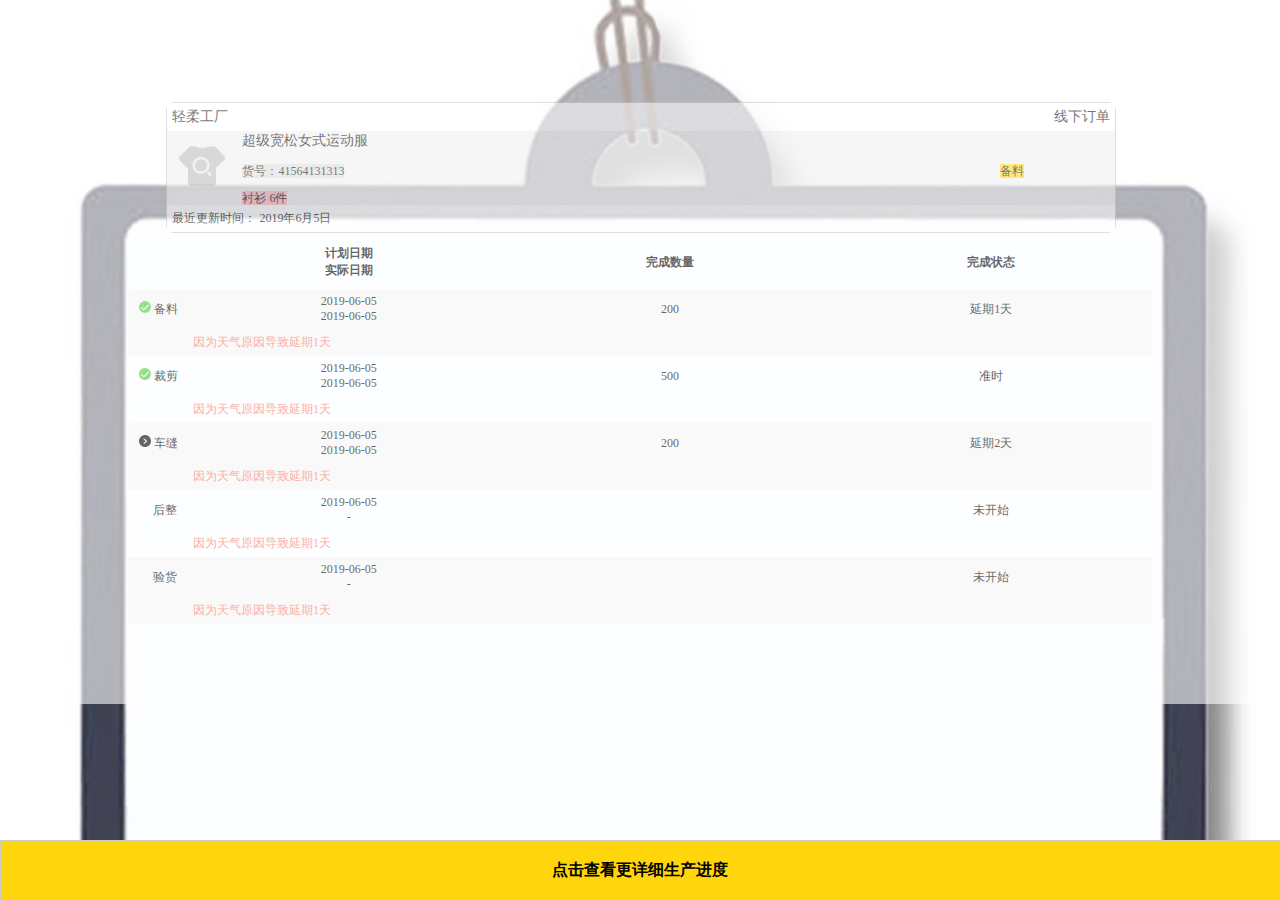
<file: productionProgressShare.html>
<!DOCTYPE html>
<!--[if lt IE 7 ]>
<html class="ie ie6" lang="zh_CN"> <![endif]-->
<!--[if IE 7 ]>
<html class="ie ie7" lang="zh_CN"> <![endif]-->
<!--[if IE 8 ]>
<html class="ie ie8" lang="zh_CN"> <![endif]-->
<!--[if (gte IE 9)|!(IE)]><!-->
<html lang="zh_CN"> <!--<![endif]-->

<head>

    <meta http-equiv="Content-Type" content="text/html; charset=utf-8"/>
    <meta name="author" content="Ray">
    <meta name="viewport" content="width=device-width, initial-scale=1, maximum-scale=1">
    <title>订单生产进度分享</title>

    <!-- STYLES -->
    <link rel="stylesheet" type="text/css" href="css/base.css"/>
    <link rel="stylesheet" type="text/css" href="css/index.css"/>
    <link rel="stylesheet" type="text/css" href="css/960.css"/>

    <script src="js/jquery-3.4.1.min.js"></script>

    <script>
    </script>

    <script type="text/javascript">
        var download_schema = 'nbyjy://callphone/startapp'; //app的协议有安卓同事提供，这里是用的淘宝
        var universal_link = 'https://itunes.apple.com/cn/app/%E9%92%89%E5%8D%95/id1459206673?mt=8';//ios下载地址
        var getVersionUrl = 'https://android.myapp.com/myapp/detail.htm?apkName=net.nbyjy.b2b&ADTAG=mobile';//Android移动端下载地址
        var u = navigator.userAgent.toLocaleLowerCase();
        //console.log(u);
        var isWeixin = u.match(/MicroMessenger/i) == 'micromessenger'; //判断是不是微信浏览器
        var isAndroid = u.indexOf('android') > -1 || u.indexOf('linux') > -1; //android终端或者uc浏览器
        var isiOS = !! u.match(/(iphone|ipod|ipad|mac)/i);

        function openApp() {
            if (isAndroid) {
                android1();
            }
            if (isiOS) {
                ios();
            }
        }

        function android1() {
            //如果是微信,直接下载
            if (isWeixin) {
                window.location.href = "https://android.myapp.com/myapp/detail.htm?apkName=net.nbyjy.b2b&ADTAG=mobile"; /***Android移动端下载地址***/
            } else {
                window.location = download_schema; /***打开app的协议，有安卓同事提供***/
                window.setTimeout(function () {
                    //window.location.href = "Android下载地址";/***Android移动端下载地址***/
                    window.location.href = getVersionUrl; /***Android移动端下载地址***/
                }, 100);
            }
        }

        function ios() {
            window.location.href = universal_link + "?schema=" + encodeURIComponent(download_schema);
        }
    </script>
</head>

<body style="background-image: url('images/bg.jpg');background-repeat: no-repeat;background-size:cover">
<div class="main-content-progress">
    <div class="main-under">
        <div class="main-under-div">
            <table bordercolor="#000000" cellspacing="1px" cellpadding="0"
                   style="border-collapse:collapse;height: 80px;margin-bottom: 0;background-color: #FFFFFF">
                <tr>
                    <td style="border-bottom:0px;">
                        <span style="color: #000;font-size: 14px">
                            轻柔工厂
                        </span>
                    </td>
                    <td colspan="2" style="text-align: right;border-bottom:0px;">
                        <span style="color: #000;font-size: 14px">
                            线下订单
                        </span>
                    </td>
                </tr>
                <tr bgcolor="#f0f0f0">
                    <td rowspan="3" width="60px" height="60px" style="border-bottom: 0px;">
                        <div style="border-bottom: 0px solid #CCCCCC;background-color: #f0f0f0">
                            <img src="images/logo2.png" alt="MyPassion" width="60px" height="60px"/>
                        </div>
                    </td>
                    <td style="border-bottom:0px;line-height:0px;" height="10px;" colspan="2">
                        <span style="color: #000;font-size: 14px">
                            超级宽松女式运动服
                        </span>
                    </td>
                </tr>
                <tr bgcolor="#f0f0f0" style="max-height: 30px">
                    <td style="border-bottom:0px;line-height:0px;">
                            <span style="color: #000;background-color:gainsboro;">
                            货号：41564131313
                        </span>
                    </td>
                    <td style="text-align: center;border: 0px">
                        <span style="color: #000;background-color:#ffd60c;">
                              备料
                        </span>
                    </td>
                </tr>
                <tr bgcolor="#f0f0f0">
                    <td style="border-bottom:0px;line-height:0px;" colspan="2">
                            <span style="color: #000;background-color: lightpink;">
                            衬衫   6件
                        </span>
                    </td>
                </tr>
                <tr>
                    <td colspan="3">
                        <span style="color: #000;">
                            最近更新时间：
                        </span>
                        <span style="color: #000;">
                            2019年6月5日
                        </span>
                    </td>
                </tr>
            </table>
        </div>
    </div>

    <div class="main-above">
        <div class="main-above-div">
            <table class="main-order-info-tab" frame="void"
                   border="0px" bordercolor="#000000" cellspacing="0px" cellpadding="0"
                   style="border:0px;border-collapse:collapse;background-color: #FFFFFF;text-align: center">
                <tr bgcolor="#f5f5f5" style="background-color: #f0f0f0">
                    <th style="background-color: #FFFFFF" width="40px">
                        <span style="color: #000;">
                        </span>
                    </th>
                    <th style="background-color: #FFFFFF;">
                        <span style="color: #000;">
                            计划日期
                        </span>
                        <br>
                        <span style="color: #000;">
                            实际日期
                        </span>
                    </th>
                    <th style="background-color: #FFFFFF;text-align: center">
                        <span style="color: #000;">
                            完成数量
                        </span>
                    </th>
                    <th style="background-color: #FFFFFF;text-align: center">
                        <span style="color: #000;">
                            完成状态
                        </span>
                    </th>
                </tr>
                <tr bgcolor="#f8f8f8">
                    <td style="border: 0px;">
                        <i class="successIcon"></i>
                        <span style="color: #000;">
                            备料
                        </span>
                    </td>
                    <td style="border: 0px;">
                        <span style="color: #000;">
                            2019-06-05
                        </span>
                        <br>
                        <span style="color: #000;">
                            2019-06-05
                        </span>
                    </td>
                    <td style="border: 0px;">
                        <span style="color: #000;">
                            200
                        </span>
                    </td>
                    <td style="border: 0px;">
                        <span style="color: #000;">
                            延期1天
                        </span>
                    </td>
                </tr>
                <tr bgcolor="#f8f8f8">
                    <td style="border: 0px;">
                    </td>
                    <td colspan="3" style="border: 0px;text-align: left;">
                        <span style="color: #fc7d68;">
                            因为天气原因导致延期1天
                        </span>
                    </td>
                </tr>
                <tr>
                    <td style="border: 0px;">
                        <i class="successIcon"></i>
                        <span style="color: #000;">
                            裁剪
                        </span>
                    </td>
                    <td style="border: 0px;">
                        <span style="color: #000;">
                            2019-06-05
                        </span>
                        <br>
                        <span style="color: #000;">
                            2019-06-05
                        </span>
                    </td>
                    <td style="border: 0px;">
                        <span style="color: #000;">
                            500
                        </span>
                    </td>
                    <td style="border: 0px;">
                        <span style="color: #000;">
                            准时
                        </span>
                    </td>
                </tr>
                <tr>
                    <td style="border: 0px;">
                    </td>
                    <td colspan="3" style="border: 0px;text-align: left;">
                        <span style="color: #fc7d68;">
                            因为天气原因导致延期1天
                        </span>
                    </td>
                </tr>
                <tr bgcolor="#f8f8f8">
                    <td style="border: 0px;">
                        <i class="currentIcon"></i>
                        <span style="color: #000;">
                            车缝
                        </span>
                    </td>
                    <td style="border: 0px;">
                        <span style="color: #000;">
                            2019-06-05
                        </span>
                        <br>
                        <span style="color: #000;">
                            2019-06-05
                        </span>
                    </td>
                    <td style="border: 0px;">
                        <span style="color: #000;">
                            200
                        </span>
                    </td>
                    <td style="border: 0px;">
                        <span style="color: #000;">
                            延期2天
                        </span>
                    </td>
                </tr>
                <tr bgcolor="#f8f8f8">
                    <td style="border: 0px;">
                    </td>
                    <td colspan="3" style="border: 0px;text-align: left;">
                        <span style="color: #fc7d68;">
                            因为天气原因导致延期1天
                        </span>
                    </td>
                </tr>
                <tr>
                    <td style="border: 0px;">
                        <i class="unexecutedIcon"></i>
                        <span style="color: #000;">
                            后整
                        </span>
                    </td>
                    <td style="border: 0px;">
                        <span style="color: #000;">
                            2019-06-05
                        </span>
                        <br>
                        <span style="color: #000;">
                            -
                        </span>
                    </td>
                    <td style="border: 0px;">
                        <span style="color: #000;">

                        </span>
                    </td>
                    <td style="border: 0px;">
                        <span style="color: #000;">
                            未开始
                        </span>
                    </td>
                </tr>
                <tr>
                    <td style="border: 0px;">
                    </td>
                    <td colspan="3" style="border: 0px;text-align: left;">
                        <span style="color: #fc7d68;">
                            因为天气原因导致延期1天
                        </span>
                    </td>
                </tr>
                <tr bgcolor="#f8f8f8">
                    <td style="border: 0px;">
                        <i class="unexecutedIcon"></i>
                        <span style="color: #000;">
                            验货
                        </span>
                    </td>
                    <td style="border: 0px;">
                        <span style="color: #000;">
                            2019-06-05
                        </span>
                        <br>
                        <span style="color: #000;">
                            -
                        </span>
                    </td>
                    <td style="border: 0px;">
                        <span style="color: #000;">

                        </span>
                    </td>
                    <td style="border: 0px;">
                        <span style="color: #000;">
                            未开始
                        </span>
                    </td>
                </tr>
                <tr bgcolor="#f8f8f8">
                    <td style="border: 0px;">
                    </td>
                    <td colspan="3" style="border: 0px;text-align: left;">
                        <span style="color: #fc7d68;">
                            因为天气原因导致延期1天
                        </span>
                    </td>
                </tr>
                <tr style="border: 0px;background-color: #FFFFFF;height: 80px;padding: 0px;">
                    <td colspan="4" style="border: 0px;height: 80px;padding: 0px;">
                    </td>
                </tr>
            </table>
        </div>
    </div>
    <div  class="main-product-info" style="background-color: #FFFFFF;float: left;position:fixed;bottom:0;z-index:999">
        <table  cellspacing="0px" cellpadding="0"
               style="border:0px;border-collapse:collapse;background-color: #ffd60c;height: 60px;">
            <tr style="border: 1px solid #CCCCCC;">
                <td colspan="4" style="text-align: center;">
                    <a onclick="openApp()">
                    <span style="color: #000;font-size: 16px;font-weight: bold">
                        点击查看更详细生产进度
                    </span>
                    </a>
                </td>
            </tr>
        </table>
    </div>


</div>


</body>

</html>
</file>
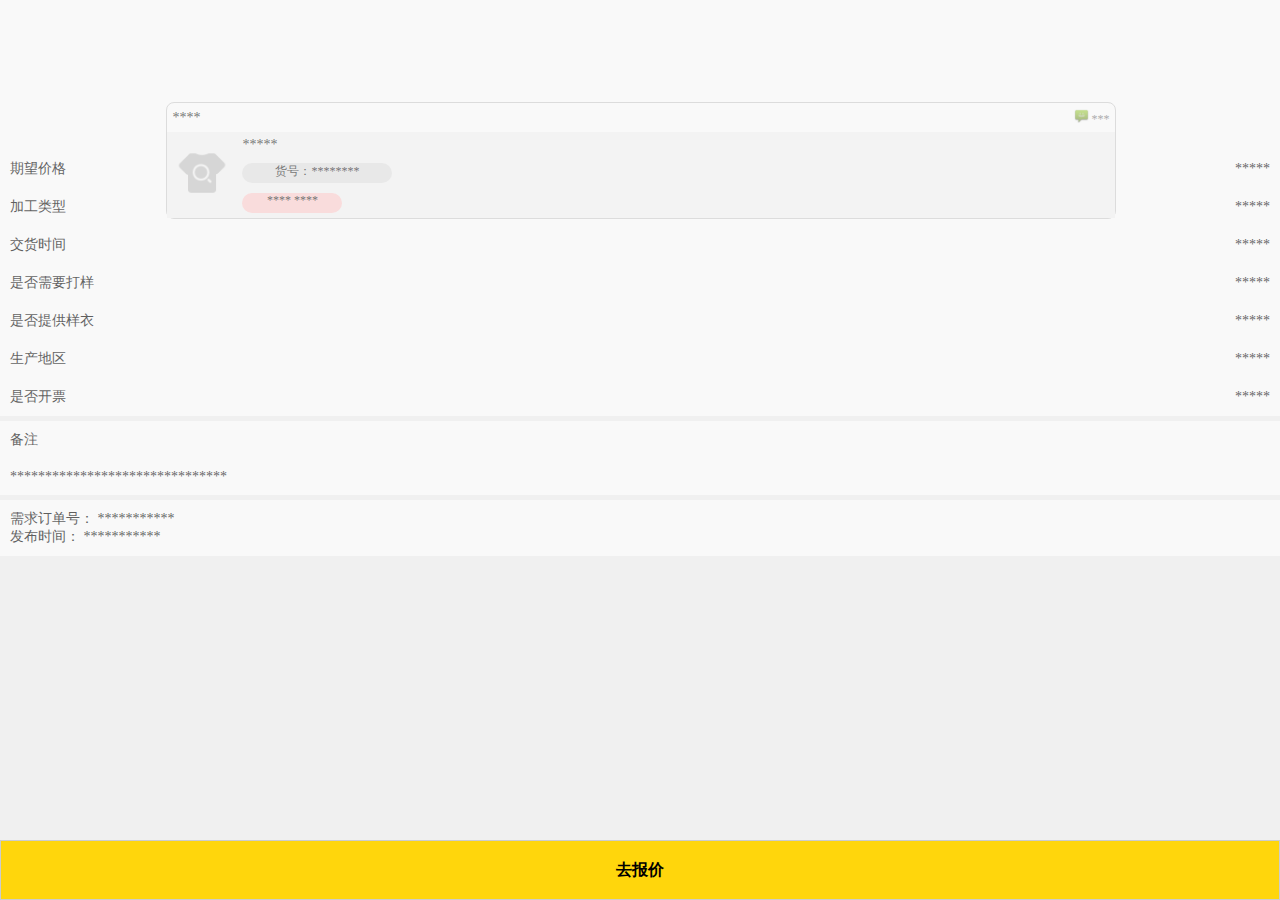
<file: RequirementSharePage.html>
﻿<!DOCTYPE html>
<!--[if lt IE 7 ]>
<html class="ie ie6" lang="zh_CN"> <![endif]-->
<!--[if IE 7 ]>
<html class="ie ie7" lang="zh_CN"> <![endif]-->
<!--[if IE 8 ]>
<html class="ie ie8" lang="zh_CN"> <![endif]-->
<!--[if (gte IE 9)|!(IE)]><!-->
<html lang="zh_CN"> <!--<![endif]-->

<head>

    <meta http-equiv="Content-Type" content="text/html; charset=utf-8"/>
    <meta name="author" content="Ray">
    <meta name="viewport" content="width=device-width, initial-scale=1, maximum-scale=1">
    <title>需求订单分享</title>

    <!-- STYLES -->
    <link rel="stylesheet" type="text/css" href="css/base.css"/>
    <link rel="stylesheet" type="text/css" href="css/index.css"/>
    <link rel="stylesheet" type="text/css" href="css/960.css"/>

    <script src="js/jquery-3.4.1.min.js"></script>
    <script src="js/openAPP.js" charset="utf-8"></script>
    <script src="js/getServiceData.js" charset="utf-8"></script>

    <script type="text/javascript" charset="utf-8">
        $(document).ready(function() {
            var code = GetQueryString('code');
            var type = GetQueryString('type');
            if(code != null && type != null) {
                $.ajax({
                    //测试环境
                    url: 'https://47.106.112.137:9002/djwebservices/v2/b2b-apparel-zh/orders/requirement/' + code + '/withoutLogin',
                    type: 'GET',
                    contentType: 'application/json; charset=utf-8',
                    success: function (data) {
                        var order = data;
                        if (order != null) {
                            var detail = order['details'];
                            var belongTo = order['belongTo'];
                            var category = order['details'].category;
                            var pictures = order['details'].pictures;
                            $('#factoryName').html(belongTo.name);
                            $('#factoryContactPerson').html(belongTo.contactPerson);
                            $('#productName').html(detail.productName);
                            $('#productSKU').html(detail.productSkuID);
                            $('#category').html(category.name);
                            $('#count').html(detail.expectedMachiningQuantity + '件');
                            $('#maxExpectedPrice').html(detail.maxExpectedPrice);
                            $('#machiningType').html(detail.machiningType);
                            $('#expectedDeliveryDate').html(getLocalTime(detail.expectedDeliveryDate));
                            var isProofingNeeded = '';
                            var isSamplesNeeded = '';
                            var isInvoiceNeeded = '';
                            if (detail.proofingNeeded) {
                                isProofingNeeded = '是';
                            } else {
                                isProofingNeeded = '否';
                            }
                            if (detail.samplesNeeded) {
                                isSamplesNeeded = '是';
                            } else {
                                isSamplesNeeded = '否';
                            }
                            if (detail.invoiceNeeded) {
                                isInvoiceNeeded = '是';
                            } else {
                                isInvoiceNeeded = '否';
                            }
                            $('#proofingNeeded').html(isProofingNeeded);
                            $('#samplesNeeded').html(isSamplesNeeded);
                            $('#productiveOrientations').html(detail.productiveOrientations);
                            $('#invoiceNeeded').html(isInvoiceNeeded);
                            $('#remarks').html(order.remarks);
                            $('#code').html(order.code);
                            $('#creationTime').html(getLocalTime(order.creationtime));
                            //测试环境图片
                            $('#productPhoto').attr('src', 'http://sc.nbyjy.net' + pictures[0].url);
                        }
                        // window.location.href = 'RequirementSharePage.html?order='+ order;
                    },
                    error: function () {
                        alert('页面出错啦！');
                    }
                });
            }
            // var param = window.location.search;
            // console.log(param);
            // var str = param.replace('?order=','');
            // var order = JSON.parse(decodeURI(str));
            // if(order != null){
            //     var detail = order.details;
            //     console.log(order);
            //     var belongTo = order.belongTo;
            //     $('#factoryName').html(belongTo.name);
            //     $('#factoryContactPerson').html(belongTo.contactPerson);
            //     $('#productName').html(detail.productName);
            //     $('#productSKU').html(detail.productSkuID);
            //     $('#category').html(detail.category.name);
            //     $('#count').html(detail.expectedMachiningQuantity+'件');
            //     $('#maxExpectedPrice').html(detail.maxExpectedPrice);
            //     $('#machiningType').html(detail.machiningType);
            //     $('#expectedDeliveryDate').html(getLocalTime(detail.expectedDeliveryDate));
            //     var isProofingNeeded = '';
            //     var isSamplesNeeded = '';
            //     var isInvoiceNeeded = '';
            //     if(detail.proofingNeeded){
            //         isProofingNeeded = '是';
            //     }else{
            //         isProofingNeeded = '否';
            //     }
            //     if(detail.samplesNeeded){
            //         isSamplesNeeded = '是';
            //     }else{
            //         isSamplesNeeded = '否';
            //     }
            //     if(detail.invoiceNeeded){
            //         isInvoiceNeeded = '是';
            //     }else{
            //         isInvoiceNeeded = '否';
            //     }
            //     $('#proofingNeeded').html(isProofingNeeded);
            //     $('#samplesNeeded').html(isSamplesNeeded);
            //     $('#productiveOrientations').html(detail.productiveOrientations);
            //     $('#invoiceNeeded').html(isInvoiceNeeded);
            //     $('#remarks').html(order.remarks);
            //     $('#code').html(order.code);
            //     $('#creationTime').html(getLocalTime(order.creationtime));
            //     $('#productPhoto').attr('src', 'http://sc.nbyjy.net'+detail.pictures[0].url);
            // }
        });
    </script>
</head>

<body style="background-color: #f0f0f0">


<div class="main-container">
    <div class="main-under">
        <div class="main-under-div">
            <table cellspacing="0px" cellpadding="0" style="color: #000;">
                <tr>
                    <td colspan="2" style="border-bottom:0px;">
                        <span style="color: #000;font-size: 14px" id="factoryName">
                            ****
                        </span>
                    </td>
                    <td style="text-align: right;">
                        <img src="images/sms-4.ico" height="15" width="15"/>
                        <span style="color: #6c6c6c" id="factoryContactPerson">***</span>
                    </td>
                </tr>
                <tr bgcolor="#f0f0f0">
                    <td rowspan="3" width="60px" height="60px" >
                        <div style="border-bottom: 0px solid #CCCCCC;background-color: #f0f0f0">
                            <img id="productPhoto" src="" alt="MyPassion" width="60px" height="60px" onerror="this.src='images/logo2.png'"/>
                        </div>
                    </td>
                    <td colspan="2">
                        <span id="productName" style="color: #000;font-size: 14px">
                            *****
                        </span>
                    </td>
                </tr>
                <tr bgcolor="#f0f0f0">
                    <td colspan="2" >
                        <div style="height: 20px; width: 150px;text-align: center;border-radius: 20px;background-color:#dcdcdc;">
                            <span id="productSKU">
                                货号：********
                            </span>
                        </div>
                    </td>
                </tr>
                <tr bgcolor="#f0f0f0">
                    <td colspan="2">
                        <div style="height: 20px; width: 100px;text-align: center;border-radius: 20px;background-color:#fbc4c4;">
                        <span id="category">
                            ****
                        </span>
                        <span id="count">
                            ****
                        </span>
                        </div>
                    </td>
                </tr>
            </table>
        </div>
    </div>

    <div class="main-above">
        <div class="main-above-div2">
            <table class="main-order-info-tab" frame="void"
                   border="0px" bordercolor="#000000" cellspacing="0px" cellpadding="0"
                   style="font-size: 14px;color: #000;">
                <tr style="">
                    <td>
                        <span>
                            期望价格
                        </span>
                    </td>
                    <td align="right" style="border-left: 0px; border-right: 0px;">
                        <span id="maxExpectedPrice">
                            *****
                        </span>
                    </td>
                </tr>
                <tr>
                    <td>
                        <span>
                            加工类型
                        </span>
                    </td>
                    <td align="right">
                        <span id="machiningType">
                            *****
                        </span>
                    </td>
                </tr>
                <tr>
                    <td>
                        <span>
                            交货时间
                        </span>
                    </td>
                    <td align="right">
                        <span id="expectedDeliveryDate">
                            *****
                        </span>
                    </td>
                </tr>
                <tr>
                    <td>
                        <span>
                            是否需要打样
                        </span>
                    </td>
                    <td align="right" >
                        <span id="proofingNeeded">
                            *****
                        </span>
                    </td>
                </tr>
                <tr>
                    <td>
                        <span>
                            是否提供样衣
                        </span>
                    </td>
                    <td align="right">
                        <span id="samplesNeeded">
                            *****
                        </span>
                    </td>
                </tr>
                <tr>
                    <td>
                        <span>
                            生产地区
                        </span>
                    </td>
                    <td align="right">
                        <span id="productiveOrientations">
                            *****
                        </span>
                    </td>
                </tr>
                <tr>
                    <td>
                        <span>
                            是否开票
                        </span>
                    </td>
                    <td align="right" >
                        <span id="invoiceNeeded">
                            *****
                        </span>
                    </td>
                </tr>
                <tr style="background-color: #f0f0f0;height: 5px;padding: 0px;">
                    <td colspan="2" style="border: 0px;height: 5px;padding: 0px;">
                    </td>
                </tr>
                <tr>
                    <td colspan="2">
                        <span>
                            备注
                        </span>
                    </td>
                </tr>
                <tr>
                    <td rowspan="4" colspan="2">
                        <span id="remarks">
                            *******************************
                        </span>
                    </td>
                </tr>
                <tr></tr><tr></tr><tr></tr><tr></tr>
                <tr style="background-color: #f0f0f0;height: 5px;padding: 0px;">
                    <td colspan="2" style="border: 0px;height: 5px;padding: 0px;">
                    </td>
                </tr>
                <tr>
                    <td colspan="2">
                        <span>
                            需求订单号：
                        </span>
                        <span id="code">
                            ***********
                        </span>
                        <br>
                        <span>
                            发布时间：
                        </span>
                        <span id="creationTime">
                            ***********
                        </span>
                    </td>
                </tr>
                <tr style="background-color: #f0f0f0;height: 70px;padding: 0px;">
                    <td colspan="2" style="border: 0px;height: 70px;padding: 0px;">
                    </td>
                </tr>

            </table>
        </div>
    </div>
    <div class="main-product-info" style="background-color: #FFFFFF;float: left;position:fixed;bottom:0;z-index:999">
        <table  cellspacing="0px" cellpadding="0"
                style="border:0px;border-collapse:collapse;background-color: #ffd60c;height: 60px;">
            <tr style="border: 1px solid #CCCCCC;" onclick="openApp()">
                <td colspan="4" style="text-align: center;">
                    <span style="color: #000;font-size: 16px;font-weight: bold">
                        去报价
                    </span>
                </td>
            </tr>
        </table>
    </div>

</div>


</body>

</html>
</file>
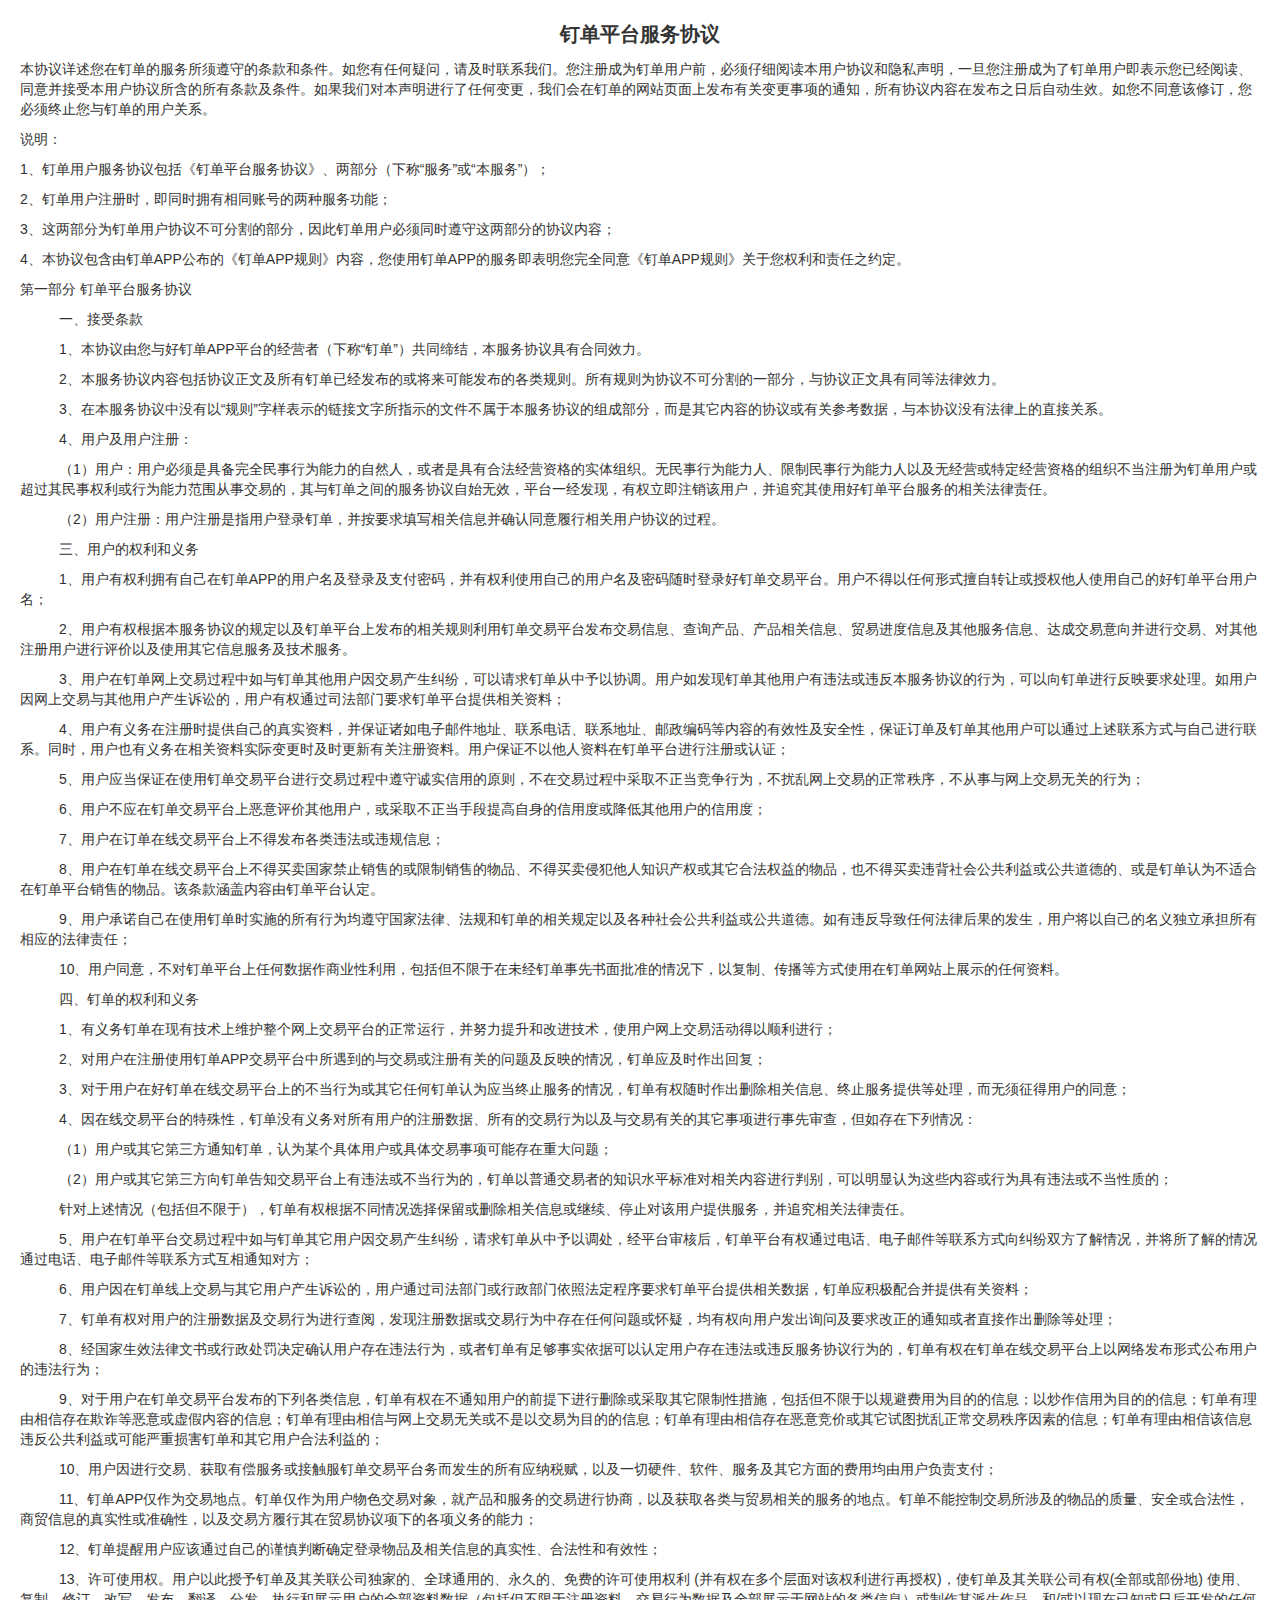
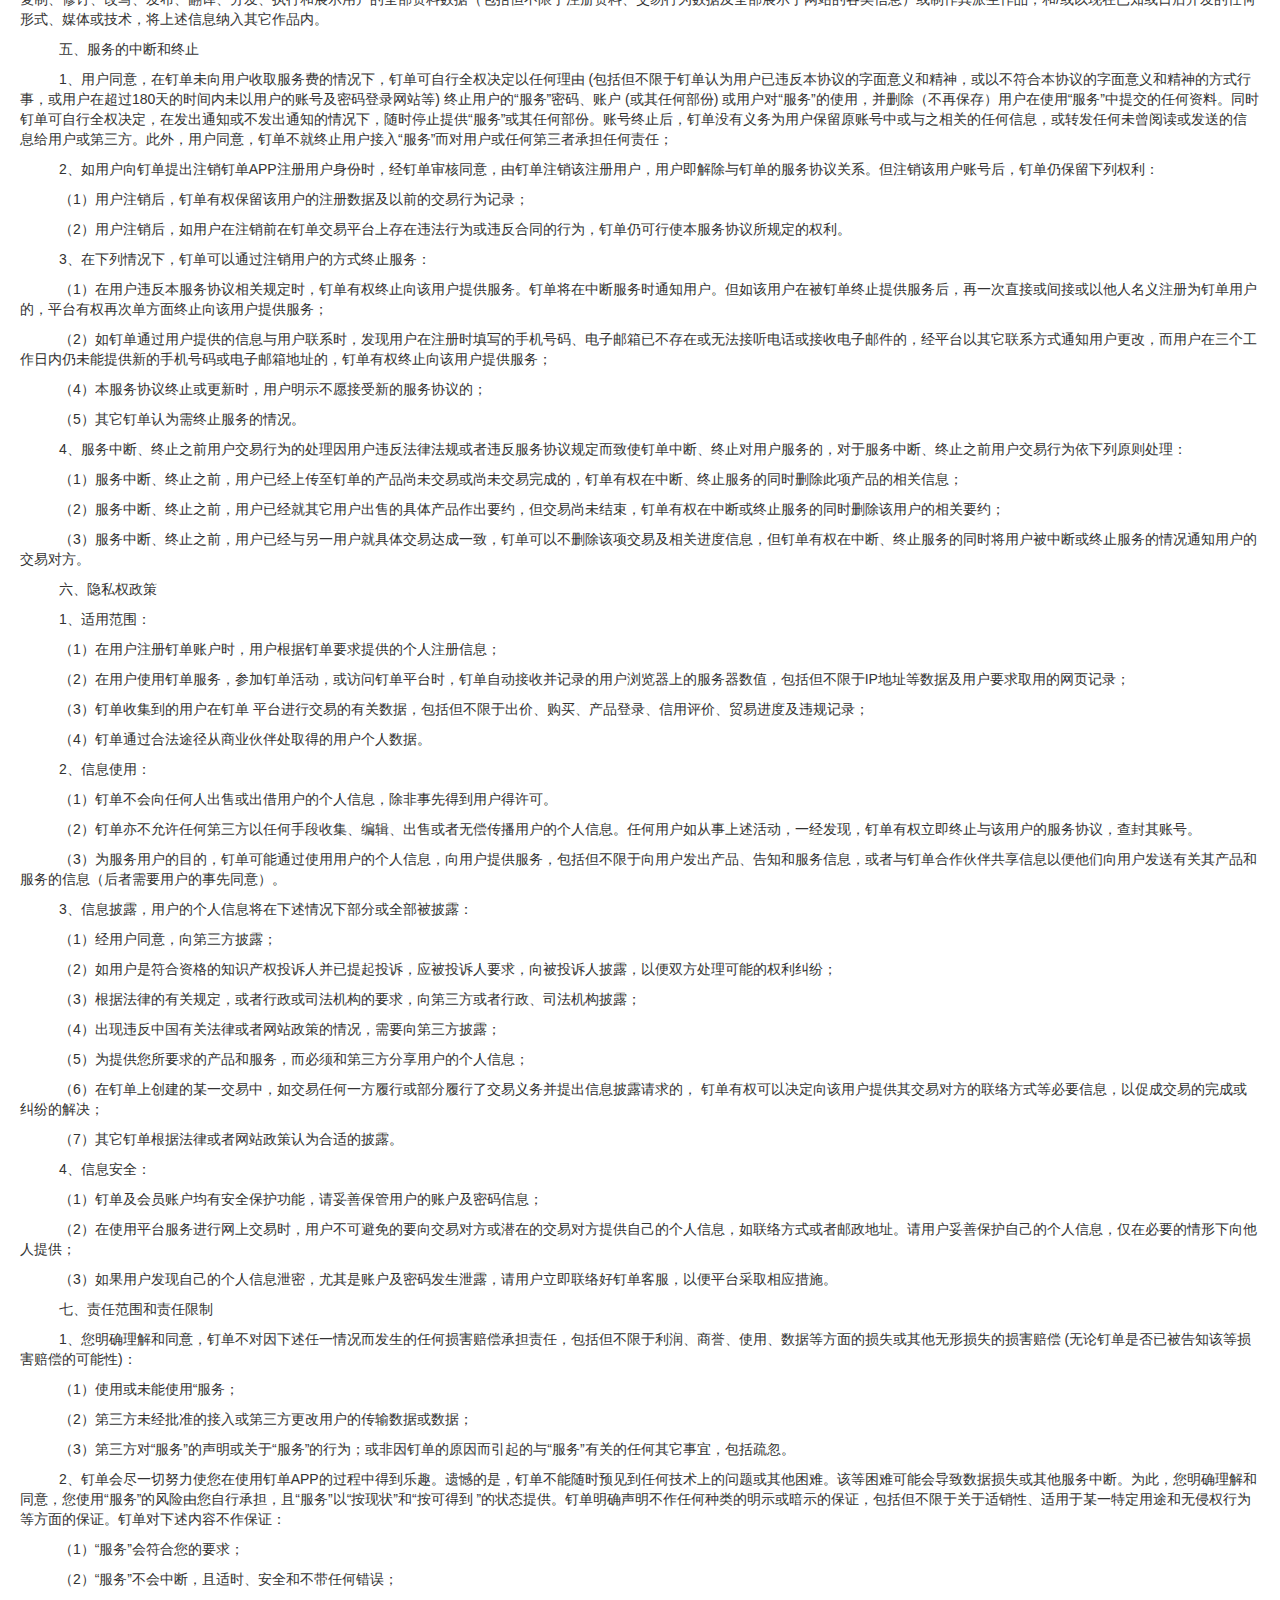
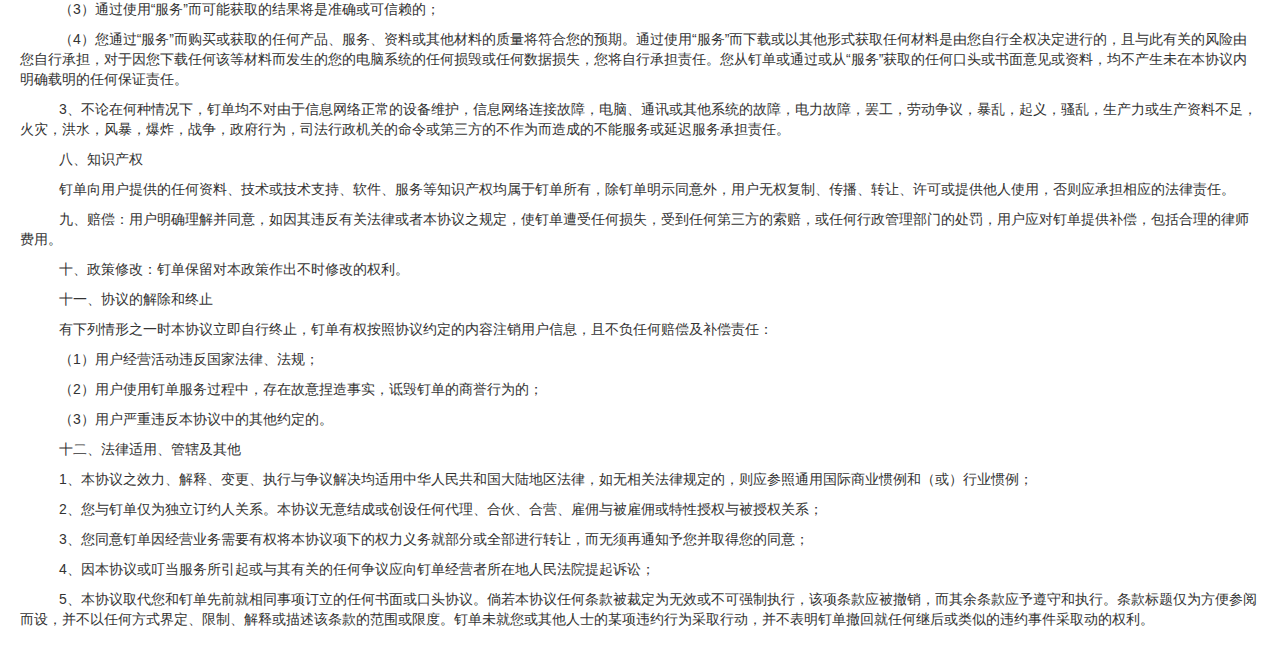
<file: service.html>
<!DOCTYPE html>
<html>

<head>
        <meta http-equiv="Content-Type" content="text/html; charset=UTF-8">


        <meta http-equiv="X-UA-Compatible" content="IE=edge">
        <meta name="viewport" content="width=device-width, initial-scale=1">
        <meta name="description" content="">
        <meta name="author" content="">

        <title>钉单平台服务协议</title>
        <link rel="shortcut icon" href="https://ht.nbyjy.net/static/img/favicon.ico">
        <!-- Bootstrap Core CSS -->
        <link rel="stylesheet" href="https://stackpath.bootstrapcdn.com/bootstrap/3.4.1/css/bootstrap.min.css"
                integrity="sha384-HSMxcRTRxnN+Bdg0JdbxYKrThecOKuH5zCYotlSAcp1+c8xmyTe9GYg1l9a69psu"
                crossorigin="anonymous">
        <style>
                .detail-title {
                        text-align: center;
                        font-size: 2rem;
                        font-weight: 700;
                        margin-bottom: 1rem;
                }

                .detail-desc {
                        display: flex;
                        justify-content: center;
                        color: #999999;
                }

                .detail-desc p {
                        margin-right: 0.8rem;
                }
        </style>
</head>

<body>
        <div style="padding: 2rem;">
                <div class="box">
                        <div class="detail-title">钉单平台服务协议</div>
                </div>
                <div class="box">
                        <p><span style="background-color: rgb(255, 255, 255);">本协议详述您在钉单的服务所须遵守的条款和条件。如您有任何疑问，请及时联系我们。您注册成为钉单用户前，必须仔细阅读本用户协议和隐私声明，一旦您注册成为了钉单用户即表示您已经阅读、同意并接受本用户协议所含的所有条款及条件。如果我们对本声明进行了任何变更，我们会在钉单的网站页面上发布有关变更事项的通知，所有协议内容在发布之日后自动生效。如您不同意该修订，您必须终止您与钉单的用户关系。</span>
                        </p>
                        <p><span style="background-color: rgb(255, 255, 255);">说明：</span></p>
                        <p><span style="background-color: rgb(255, 255, 255);">1、钉单用户服务协议包括《钉单平台服务协议》、两部分（下称“服务”或“本服务”）；</span>
                        </p>
                        <p><span style="background-color: rgb(255, 255, 255);">2、钉单用户注册时，即同时拥有相同账号的两种服务功能；</span></p>
                        <p><span style="background-color: rgb(255, 255, 255);">3、这两部分为钉单用户协议不可分割的部分，因此钉单用户必须同时遵守这两部分的协议内容；</span>
                        </p>
                        <p><span style="background-color: rgb(255, 255, 255);">4、本协议包含由钉单APP公布的《钉单APP规则》内容，您使用钉单APP的服务即表明您完全同意《钉单APP规则》关于您权利和责任之约定。</span>
                        </p>
                        <p><span style="background-color: rgb(255, 255, 255);">第一部分 钉单平台服务协议</span></p>

                        <p><span style="background-color: rgb(255, 255, 255);">&nbsp; &nbsp; &nbsp; &nbsp; &nbsp;
                                        一、接受条款</span></p>
                        <p><span style="background-color: rgb(255, 255, 255);">&nbsp; &nbsp; &nbsp; &nbsp; &nbsp;
                                        1、本协议由您与好钉单APP平台的经营者（下称“钉单”）共同缔结，本服务协议具有合同效力。</span>
                        </p>
                        <p><span style="background-color: rgb(255, 255, 255);">&nbsp; &nbsp; &nbsp; &nbsp; &nbsp;
                                        2、本服务协议内容包括协议正文及所有钉单已经发布的或将来可能发布的各类规则。所有规则为协议不可分割的一部分，与协议正文具有同等法律效力。</span>
                        </p>
                        <p><span style="background-color: rgb(255, 255, 255);">&nbsp; &nbsp; &nbsp; &nbsp; &nbsp;
                                        3、在本服务协议中没有以“规则”字样表示的链接文字所指示的文件不属于本服务协议的组成部分，而是其它内容的协议或有关参考数据，与本协议没有法律上的直接关系。</span>
                        </p>
                        <p><span style="background-color: rgb(255, 255, 255);">&nbsp; &nbsp; &nbsp; &nbsp; &nbsp;
                                        4、用户及用户注册：</span>
                        </p>
                        <p><span style="background-color: rgb(255, 255, 255);">&nbsp; &nbsp; &nbsp; &nbsp; &nbsp;
                                        （1）用户：用户必须是具备完全民事行为能力的自然人，或者是具有合法经营资格的实体组织。无民事行为能力人、限制民事行为能力人以及无经营或特定经营资格的组织不当注册为钉单用户或超过其民事权利或行为能力范围从事交易的，其与钉单之间的服务协议自始无效，平台一经发现，有权立即注销该用户，并追究其使用好钉单平台服务的相关法律责任。</span>
                        </p>
                        <p><span style="background-color: rgb(255, 255, 255);">&nbsp; &nbsp; &nbsp; &nbsp; &nbsp;
                                        （2）用户注册：用户注册是指用户登录钉单，并按要求填写相关信息并确认同意履行相关用户协议的过程。</span>
                        </p>
                        <p><span style="background-color: rgb(255, 255, 255);">&nbsp; &nbsp; &nbsp; &nbsp; &nbsp;
                                        三、用户的权利和义务</span>
                        </p>
                        <p><span style="background-color: rgb(255, 255, 255);">&nbsp; &nbsp; &nbsp; &nbsp; &nbsp;
                                        1、用户有权利拥有自己在钉单APP的用户名及登录及支付密码，并有权利使用自己的用户名及密码随时登录好钉单交易平台。用户不得以任何形式擅自转让或授权他人使用自己的好钉单平台用户名；</span>
                        </p>
                        <p><span style="background-color: rgb(255, 255, 255);">&nbsp; &nbsp; &nbsp; &nbsp; &nbsp;
                                        2、用户有权根据本服务协议的规定以及钉单平台上发布的相关规则利用钉单交易平台发布交易信息、查询产品、产品相关信息、贸易进度信息及其他服务信息、达成交易意向并进行交易、对其他注册用户进行评价以及使用其它信息服务及技术服务。</span>
                        </p>
                        <p><span style="background-color: rgb(255, 255, 255);">&nbsp; &nbsp; &nbsp; &nbsp; &nbsp;
                                        3、用户在钉单网上交易过程中如与钉单其他用户因交易产生纠纷，可以请求钉单从中予以协调。用户如发现钉单其他用户有违法或违反本服务协议的行为，可以向钉单进行反映要求处理。如用户因网上交易与其他用户产生诉讼的，用户有权通过司法部门要求钉单平台提供相关资料；</span>
                        </p>
                        <p><span style="background-color: rgb(255, 255, 255);">&nbsp; &nbsp; &nbsp; &nbsp; &nbsp;
                                        4、用户有义务在注册时提供自己的真实资料，并保证诸如电子邮件地址、联系电话、联系地址、邮政编码等内容的有效性及安全性，保证订单及钉单其他用户可以通过上述联系方式与自己进行联系。同时，用户也有义务在相关资料实际变更时及时更新有关注册资料。用户保证不以他人资料在钉单平台进行注册或认证；</span>
                        </p>
                        <p><span style="background-color: rgb(255, 255, 255);">&nbsp; &nbsp; &nbsp; &nbsp; &nbsp;
                                        5、用户应当保证在使用钉单交易平台进行交易过程中遵守诚实信用的原则，不在交易过程中采取不正当竞争行为，不扰乱网上交易的正常秩序，不从事与网上交易无关的行为；</span>
                        </p>
                        <p><span style="background-color: rgb(255, 255, 255);">&nbsp; &nbsp; &nbsp; &nbsp; &nbsp;
                                        6、用户不应在钉单交易平台上恶意评价其他用户，或采取不正当手段提高自身的信用度或降低其他用户的信用度；</span>
                        </p>
                        <p><span style="background-color: rgb(255, 255, 255);">&nbsp; &nbsp; &nbsp; &nbsp; &nbsp;
                                        7、用户在订单在线交易平台上不得发布各类违法或违规信息；</span>
                        </p>
                        <p><span style="background-color: rgb(255, 255, 255);">&nbsp; &nbsp; &nbsp; &nbsp; &nbsp;
                                        8、用户在钉单在线交易平台上不得买卖国家禁止销售的或限制销售的物品、不得买卖侵犯他人知识产权或其它合法权益的物品，也不得买卖违背社会公共利益或公共道德的、或是钉单认为不适合在钉单平台销售的物品。该条款涵盖内容由钉单平台认定。</span>
                        </p>
                        <p><span style="background-color: rgb(255, 255, 255);">&nbsp; &nbsp; &nbsp; &nbsp; &nbsp;
                                        9、用户承诺自己在使用钉单时实施的所有行为均遵守国家法律、法规和钉单的相关规定以及各种社会公共利益或公共道德。如有违反导致任何法律后果的发生，用户将以自己的名义独立承担所有相应的法律责任；</span>
                        </p>
                        <p><span style="background-color: rgb(255, 255, 255);">&nbsp; &nbsp; &nbsp; &nbsp; &nbsp;
                                        10、用户同意，不对钉单平台上任何数据作商业性利用，包括但不限于在未经钉单事先书面批准的情况下，以复制、传播等方式使用在钉单网站上展示的任何资料。</span>
                        </p>
                        <p><span style="background-color: rgb(255, 255, 255);">&nbsp; &nbsp; &nbsp; &nbsp; &nbsp;
                                        四、钉单的权利和义务</span>
                        </p>
                        <p><span style="background-color: rgb(255, 255, 255);">&nbsp; &nbsp; &nbsp; &nbsp; &nbsp;
                                        1、有义务钉单在现有技术上维护整个网上交易平台的正常运行，并努力提升和改进技术，使用户网上交易活动得以顺利进行；</span>
                        </p>
                        <p><span style="background-color: rgb(255, 255, 255);">&nbsp; &nbsp; &nbsp; &nbsp; &nbsp;
                                        2、对用户在注册使用钉单APP交易平台中所遇到的与交易或注册有关的问题及反映的情况，钉单应及时作出回复；</span>
                        </p>
                        <p><span style="background-color: rgb(255, 255, 255);">&nbsp; &nbsp; &nbsp; &nbsp; &nbsp;
                                        3、对于用户在好钉单在线交易平台上的不当行为或其它任何钉单认为应当终止服务的情况，钉单有权随时作出删除相关信息、终止服务提供等处理，而无须征得用户的同意；</span>
                        </p>
                        <p><span style="background-color: rgb(255, 255, 255);">&nbsp; &nbsp; &nbsp; &nbsp; &nbsp;
                                        4、因在线交易平台的特殊性，钉单没有义务对所有用户的注册数据、所有的交易行为以及与交易有关的其它事项进行事先审查，但如存在下列情况：</span>
                        </p>
                        <p><span style="background-color: rgb(255, 255, 255);">&nbsp; &nbsp; &nbsp; &nbsp; &nbsp;
                                        （1）用户或其它第三方通知钉单，认为某个具体用户或具体交易事项可能存在重大问题；</span>
                        </p>
                        <p><span style="background-color: rgb(255, 255, 255);">&nbsp; &nbsp; &nbsp; &nbsp; &nbsp;
                                        （2）用户或其它第三方向钉单告知交易平台上有违法或不当行为的，钉单以普通交易者的知识水平标准对相关内容进行判别，可以明显认为这些内容或行为具有违法或不当性质的；</span>
                        </p>
                        <p><span style="background-color: rgb(255, 255, 255);">&nbsp; &nbsp; &nbsp; &nbsp; &nbsp;
                                        针对上述情况（包括但不限于），钉单有权根据不同情况选择保留或删除相关信息或继续、停止对该用户提供服务，并追究相关法律责任。</span>
                        </p>
                        <p><span style="background-color: rgb(255, 255, 255);">&nbsp; &nbsp; &nbsp; &nbsp; &nbsp;
                                        5、用户在钉单平台交易过程中如与钉单其它用户因交易产生纠纷，请求钉单从中予以调处，经平台审核后，钉单平台有权通过电话、电子邮件等联系方式向纠纷双方了解情况，并将所了解的情况通过电话、电子邮件等联系方式互相通知对方；</span>
                        </p>
                        <p><span style="background-color: rgb(255, 255, 255);">&nbsp; &nbsp; &nbsp; &nbsp; &nbsp;
                                        6、用户因在钉单线上交易与其它用户产生诉讼的，用户通过司法部门或行政部门依照法定程序要求钉单平台提供相关数据，钉单应积极配合并提供有关资料；</span>
                        </p>
                        <p><span style="background-color: rgb(255, 255, 255);">&nbsp; &nbsp; &nbsp; &nbsp; &nbsp;
                                        7、钉单有权对用户的注册数据及交易行为进行查阅，发现注册数据或交易行为中存在任何问题或怀疑，均有权向用户发出询问及要求改正的通知或者直接作出删除等处理；</span>
                        </p>
                        <p><span style="background-color: rgb(255, 255, 255);">&nbsp; &nbsp; &nbsp; &nbsp; &nbsp;
                                        8、经国家生效法律文书或行政处罚决定确认用户存在违法行为，或者钉单有足够事实依据可以认定用户存在违法或违反服务协议行为的，钉单有权在钉单在线交易平台上以网络发布形式公布用户的违法行为；</span>
                        </p>
                        <p><span style="background-color: rgb(255, 255, 255);">&nbsp; &nbsp; &nbsp; &nbsp; &nbsp;
                                        9、对于用户在钉单交易平台发布的下列各类信息，钉单有权在不通知用户的前提下进行删除或采取其它限制性措施，包括但不限于以规避费用为目的的信息；以炒作信用为目的的信息；钉单有理由相信存在欺诈等恶意或虚假内容的信息；钉单有理由相信与网上交易无关或不是以交易为目的的信息；钉单有理由相信存在恶意竞价或其它试图扰乱正常交易秩序因素的信息；钉单有理由相信该信息违反公共利益或可能严重损害钉单和其它用户合法利益的；</span>
                        </p>
                        <p><span style="background-color: rgb(255, 255, 255);">&nbsp; &nbsp; &nbsp; &nbsp; &nbsp;
                                        10、用户因进行交易、获取有偿服务或接触服钉单交易平台务而发生的所有应纳税赋，以及一切硬件、软件、服务及其它方面的费用均由用户负责支付；</span>
                        </p>
                        <p><span style="background-color: rgb(255, 255, 255);">&nbsp; &nbsp; &nbsp; &nbsp; &nbsp;
                                        11、钉单APP仅作为交易地点。钉单仅作为用户物色交易对象，就产品和服务的交易进行协商，以及获取各类与贸易相关的服务的地点。钉单不能控制交易所涉及的物品的质量、安全或合法性，商贸信息的真实性或准确性，以及交易方履行其在贸易协议项下的各项义务的能力；</span>
                        </p>
                        <p><span style="background-color: rgb(255, 255, 255);">&nbsp; &nbsp; &nbsp; &nbsp; &nbsp;
                                        12、钉单提醒用户应该通过自己的谨慎判断确定登录物品及相关信息的真实性、合法性和有效性；</span>
                        </p>
                        <p><span style="background-color: rgb(255, 255, 255);">&nbsp; &nbsp; &nbsp; &nbsp; &nbsp;
                                        13、许可使用权。用户以此授予钉单及其关联公司独家的、全球通用的、永久的、免费的许可使用权利
                                        (并有权在多个层面对该权利进行再授权)，使钉单及其关联公司有权(全部或部份地)
                                        使用、复制、修订、改写、发布、翻译、分发、执行和展示用户的全部资料数据（包括但不限于注册资料、交易行为数据及全部展示于网站的各类信息）或制作其派生作品，和/或以现在已知或日后开发的任何形式、媒体或技术，将上述信息纳入其它作品内。</span>
                        </p>
                        <p><span style="background-color: rgb(255, 255, 255);">&nbsp; &nbsp; &nbsp; &nbsp; &nbsp;
                                        五、服务的中断和终止</span>
                        </p>
                        <p><span style="background-color: rgb(255, 255, 255);">&nbsp; &nbsp; &nbsp; &nbsp; &nbsp;
                                        1、用户同意，在钉单未向用户收取服务费的情况下，钉单可自行全权决定以任何理由
                                        (包括但不限于钉单认为用户已违反本协议的字面意义和精神，或以不符合本协议的字面意义和精神的方式行事，或用户在超过180天的时间内未以用户的账号及密码登录网站等)
                                        终止用户的“服务”密码、账户 (或其任何部份)
                                        或用户对“服务”的使用，并删除（不再保存）用户在使用“服务”中提交的任何资料。同时钉单可自行全权决定，在发出通知或不发出通知的情况下，随时停止提供“服务”或其任何部份。账号终止后，钉单没有义务为用户保留原账号中或与之相关的任何信息，或转发任何未曾阅读或发送的信息给用户或第三方。此外，用户同意，钉单不就终止用户接入“服务”而对用户或任何第三者承担任何责任；</span>
                        </p>
                        <p><span style="background-color: rgb(255, 255, 255);">&nbsp; &nbsp; &nbsp; &nbsp; &nbsp;
                                        2、如用户向钉单提出注销钉单APP注册用户身份时，经钉单审核同意，由钉单注销该注册用户，用户即解除与钉单的服务协议关系。但注销该用户账号后，钉单仍保留下列权利：</span>
                        </p>
                        <p><span style="background-color: rgb(255, 255, 255);">&nbsp; &nbsp; &nbsp; &nbsp; &nbsp;
                                        （1）用户注销后，钉单有权保留该用户的注册数据及以前的交易行为记录；</span>
                        </p>
                        <p><span style="background-color: rgb(255, 255, 255);">&nbsp; &nbsp; &nbsp; &nbsp; &nbsp;
                                        （2）用户注销后，如用户在注销前在钉单交易平台上存在违法行为或违反合同的行为，钉单仍可行使本服务协议所规定的权利。</span>
                        </p>
                        <p><span style="background-color: rgb(255, 255, 255);">&nbsp; &nbsp; &nbsp; &nbsp; &nbsp;
                                        3、在下列情况下，钉单可以通过注销用户的方式终止服务：</span>
                        </p>
                        <p><span style="background-color: rgb(255, 255, 255);">&nbsp; &nbsp; &nbsp; &nbsp; &nbsp;
                                        （1）在用户违反本服务协议相关规定时，钉单有权终止向该用户提供服务。钉单将在中断服务时通知用户。但如该用户在被钉单终止提供服务后，再一次直接或间接或以他人名义注册为钉单用户的，平台有权再次单方面终止向该用户提供服务；</span>
                        </p>
                        <p><span style="background-color: rgb(255, 255, 255);">&nbsp; &nbsp; &nbsp; &nbsp; &nbsp;
                                        （2）如钉单通过用户提供的信息与用户联系时，发现用户在注册时填写的手机号码、电子邮箱已不存在或无法接听电话或接收电子邮件的，经平台以其它联系方式通知用户更改，而用户在三个工作日内仍未能提供新的手机号码或电子邮箱地址的，钉单有权终止向该用户提供服务；</span>
                        </p>
                        <p><span style="background-color: rgb(255, 255, 255);">&nbsp; &nbsp; &nbsp; &nbsp; &nbsp;
                                        （4）本服务协议终止或更新时，用户明示不愿接受新的服务协议的；</span>
                        </p>
                        <p><span style="background-color: rgb(255, 255, 255);">&nbsp; &nbsp; &nbsp; &nbsp; &nbsp;
                                        （5）其它钉单认为需终止服务的情况。</span>
                        </p>
                        <p><span style="background-color: rgb(255, 255, 255);">&nbsp; &nbsp; &nbsp; &nbsp; &nbsp;
                                        4、服务中断、终止之前用户交易行为的处理因用户违反法律法规或者违反服务协议规定而致使钉单中断、终止对用户服务的，对于服务中断、终止之前用户交易行为依下列原则处理：</span>
                        </p>
                        <p><span style="background-color: rgb(255, 255, 255);">&nbsp; &nbsp; &nbsp; &nbsp; &nbsp;
                                        （1）服务中断、终止之前，用户已经上传至钉单的产品尚未交易或尚未交易完成的，钉单有权在中断、终止服务的同时删除此项产品的相关信息；</span>
                        </p>
                        <p><span style="background-color: rgb(255, 255, 255);">&nbsp; &nbsp; &nbsp; &nbsp; &nbsp;
                                        （2）服务中断、终止之前，用户已经就其它用户出售的具体产品作出要约，但交易尚未结束，钉单有权在中断或终止服务的同时删除该用户的相关要约；</span>
                        </p>
                        <p><span style="background-color: rgb(255, 255, 255);">&nbsp; &nbsp; &nbsp; &nbsp; &nbsp;
                                        （3）服务中断、终止之前，用户已经与另一用户就具体交易达成一致，钉单可以不删除该项交易及相关进度信息，但钉单有权在中断、终止服务的同时将用户被中断或终止服务的情况通知用户的交易对方。</span>
                        </p>
                        <p><span style="background-color: rgb(255, 255, 255);">&nbsp; &nbsp; &nbsp; &nbsp; &nbsp;
                                        六、隐私权政策</span>
                        </p>
                        <p><span style="background-color: rgb(255, 255, 255);">&nbsp; &nbsp; &nbsp; &nbsp; &nbsp;
                                        1、适用范围：</span>
                        </p>
                        <p><span style="background-color: rgb(255, 255, 255);">&nbsp; &nbsp; &nbsp; &nbsp; &nbsp;
                                        （1）在用户注册钉单账户时，用户根据钉单要求提供的个人注册信息；</span>
                        </p>
                        <p><span style="background-color: rgb(255, 255, 255);">&nbsp; &nbsp; &nbsp; &nbsp; &nbsp;
                                        （2）在用户使用钉单服务，参加钉单活动，或访问钉单平台时，钉单自动接收并记录的用户浏览器上的服务器数值，包括但不限于IP地址等数据及用户要求取用的网页记录；</span>
                        </p>
                        <p><span style="background-color: rgb(255, 255, 255);">&nbsp; &nbsp; &nbsp; &nbsp; &nbsp;
                                        （3）钉单收集到的用户在钉单 平台进行交易的有关数据，包括但不限于出价、购买、产品登录、信用评价、贸易进度及违规记录；</span>
                        </p>
                        <p><span style="background-color: rgb(255, 255, 255);">&nbsp; &nbsp; &nbsp; &nbsp; &nbsp;
                                        （4）钉单通过合法途径从商业伙伴处取得的用户个人数据。</span>
                        </p>
                        <p><span style="background-color: rgb(255, 255, 255);">&nbsp; &nbsp; &nbsp; &nbsp; &nbsp;
                                        2、信息使用：</span>
                        </p>
                        <p><span style="background-color: rgb(255, 255, 255);">&nbsp; &nbsp; &nbsp; &nbsp; &nbsp;
                                        （1）钉单不会向任何人出售或出借用户的个人信息，除非事先得到用户得许可。</span>
                        </p>
                        <p><span style="background-color: rgb(255, 255, 255);">&nbsp; &nbsp; &nbsp; &nbsp; &nbsp;
                                        （2）钉单亦不允许任何第三方以任何手段收集、编辑、出售或者无偿传播用户的个人信息。任何用户如从事上述活动，一经发现，钉单有权立即终止与该用户的服务协议，查封其账号。</span>
                        </p>
                        <p><span style="background-color: rgb(255, 255, 255);">&nbsp; &nbsp; &nbsp; &nbsp; &nbsp;
                                        （3）为服务用户的目的，钉单可能通过使用用户的个人信息，向用户提供服务，包括但不限于向用户发出产品、告知和服务信息，或者与钉单合作伙伴共享信息以便他们向用户发送有关其产品和服务的信息（后者需要用户的事先同意）。</span>
                        </p>
                        <p><span style="background-color: rgb(255, 255, 255);">&nbsp; &nbsp; &nbsp; &nbsp; &nbsp;
                                        3、信息披露，用户的个人信息将在下述情况下部分或全部被披露：</span>
                        </p>
                        <p><span style="background-color: rgb(255, 255, 255);">&nbsp; &nbsp; &nbsp; &nbsp; &nbsp;
                                        （1）经用户同意，向第三方披露；</span>
                        </p>
                        <p><span style="background-color: rgb(255, 255, 255);">&nbsp; &nbsp; &nbsp; &nbsp; &nbsp;
                                        （2）如用户是符合资格的知识产权投诉人并已提起投诉，应被投诉人要求，向被投诉人披露，以便双方处理可能的权利纠纷；</span>
                        </p>
                        <p><span style="background-color: rgb(255, 255, 255);">&nbsp; &nbsp; &nbsp; &nbsp; &nbsp;
                                        （3）根据法律的有关规定，或者行政或司法机构的要求，向第三方或者行政、司法机构披露；</span>
                        </p>
                        <p><span style="background-color: rgb(255, 255, 255);">&nbsp; &nbsp; &nbsp; &nbsp; &nbsp;
                                        （4）出现违反中国有关法律或者网站政策的情况，需要向第三方披露；</span>
                        </p>
                        <p><span style="background-color: rgb(255, 255, 255);">&nbsp; &nbsp; &nbsp; &nbsp; &nbsp;
                                        （5）为提供您所要求的产品和服务，而必须和第三方分享用户的个人信息；</span>
                        </p>
                        <p><span style="background-color: rgb(255, 255, 255);">&nbsp; &nbsp; &nbsp; &nbsp; &nbsp;
                                        （6）在钉单上创建的某一交易中，如交易任何一方履行或部分履行了交易义务并提出信息披露请求的，
                                        钉单有权可以决定向该用户提供其交易对方的联络方式等必要信息，以促成交易的完成或纠纷的解决；</span>
                        </p>
                        <p><span style="background-color: rgb(255, 255, 255);">&nbsp; &nbsp; &nbsp; &nbsp; &nbsp;
                                        （7）其它钉单根据法律或者网站政策认为合适的披露。</span>
                        </p>
                        <p><span style="background-color: rgb(255, 255, 255);">&nbsp; &nbsp; &nbsp; &nbsp; &nbsp;
                                        4、信息安全：</span>
                        </p>
                        <p><span style="background-color: rgb(255, 255, 255);">&nbsp; &nbsp; &nbsp; &nbsp; &nbsp;
                                        （1）钉单及会员账户均有安全保护功能，请妥善保管用户的账户及密码信息；</span>
                        </p>
                        <p><span style="background-color: rgb(255, 255, 255);">&nbsp; &nbsp; &nbsp; &nbsp; &nbsp;
                                        （2）在使用平台服务进行网上交易时，用户不可避免的要向交易对方或潜在的交易对方提供自己的个人信息，如联络方式或者邮政地址。请用户妥善保护自己的个人信息，仅在必要的情形下向他人提供；</span>
                        </p>
                        <p><span style="background-color: rgb(255, 255, 255);">&nbsp; &nbsp; &nbsp; &nbsp; &nbsp;
                                        （3）如果用户发现自己的个人信息泄密，尤其是账户及密码发生泄露，请用户立即联络好钉单客服，以便平台采取相应措施。</span>
                        </p>
                        <p><span style="background-color: rgb(255, 255, 255);">&nbsp; &nbsp; &nbsp; &nbsp; &nbsp;
                                        七、责任范围和责任限制</span>
                        </p>
                        <p><span style="background-color: rgb(255, 255, 255);">&nbsp; &nbsp; &nbsp; &nbsp; &nbsp;
                                        1、您明确理解和同意，钉单不对因下述任一情况而发生的任何损害赔偿承担责任，包括但不限于利润、商誉、使用、数据等方面的损失或其他无形损失的损害赔偿
                                        (无论钉单是否已被告知该等损害赔偿的可能性)：</span>
                        </p>
                        <p><span style="background-color: rgb(255, 255, 255);">&nbsp; &nbsp; &nbsp; &nbsp; &nbsp;
                                        （1）使用或未能使用“服务；</span>
                        </p>
                        <p><span style="background-color: rgb(255, 255, 255);">&nbsp; &nbsp; &nbsp; &nbsp; &nbsp;
                                        （2）第三方未经批准的接入或第三方更改用户的传输数据或数据；</span>
                        </p>
                        <p><span style="background-color: rgb(255, 255, 255);">&nbsp; &nbsp; &nbsp; &nbsp; &nbsp;
                                        （3）第三方对“服务”的声明或关于“服务”的行为；或非因钉单的原因而引起的与“服务”有关的任何其它事宜，包括疏忽。</span>
                        </p>
                        <p><span style="background-color: rgb(255, 255, 255);">&nbsp; &nbsp; &nbsp; &nbsp; &nbsp;
                                        2、钉单会尽一切努力使您在使用钉单APP的过程中得到乐趣。遗憾的是，钉单不能随时预见到任何技术上的问题或其他困难。该等困难可能会导致数据损失或其他服务中断。为此，您明确理解和同意，您使用“服务”的风险由您自行承担，且“服务”以“按现状”和“按可得到
                                        ”的状态提供。钉单明确声明不作任何种类的明示或暗示的保证，包括但不限于关于适销性、适用于某一特定用途和无侵权行为等方面的保证。钉单对下述内容不作保证：</span>
                        </p>
                        <p><span style="background-color: rgb(255, 255, 255);">&nbsp; &nbsp; &nbsp; &nbsp; &nbsp;
                                        （1）“服务”会符合您的要求；</span>
                        </p>
                        <p><span style="background-color: rgb(255, 255, 255);">&nbsp; &nbsp; &nbsp; &nbsp; &nbsp;
                                        （2）“服务”不会中断，且适时、安全和不带任何错误；</span>
                        </p>
                        <p><span style="background-color: rgb(255, 255, 255);">&nbsp; &nbsp; &nbsp; &nbsp; &nbsp;
                                        （3）通过使用“服务”而可能获取的结果将是准确或可信赖的；</span>
                        </p>
                        <p><span style="background-color: rgb(255, 255, 255);">&nbsp; &nbsp; &nbsp; &nbsp; &nbsp;
                                        （4）您通过“服务”而购买或获取的任何产品、服务、资料或其他材料的质量将符合您的预期。通过使用“服务”而下载或以其他形式获取任何材料是由您自行全权决定进行的，且与此有关的风险由您自行承担，对于因您下载任何该等材料而发生的您的电脑系统的任何损毁或任何数据损失，您将自行承担责任。您从钉单或通过或从“服务”获取的任何口头或书面意见或资料，均不产生未在本协议内明确载明的任何保证责任。</span>
                        </p>
                        <p><span style="background-color: rgb(255, 255, 255);">&nbsp; &nbsp; &nbsp; &nbsp; &nbsp;
                                        3、不论在何种情况下，钉单均不对由于信息网络正常的设备维护，信息网络连接故障，电脑、通讯或其他系统的故障，电力故障，罢工，劳动争议，暴乱，起义，骚乱，生产力或生产资料不足，火灾，洪水，风暴，爆炸，战争，政府行为，司法行政机关的命令或第三方的不作为而造成的不能服务或延迟服务承担责任。</span>
                        </p>
                        <p><span style="background-color: rgb(255, 255, 255);">&nbsp; &nbsp; &nbsp; &nbsp; &nbsp;
                                        八、知识产权</span>
                        </p>
                        <p><span style="background-color: rgb(255, 255, 255);">&nbsp; &nbsp; &nbsp; &nbsp; &nbsp;
                                        钉单向用户提供的任何资料、技术或技术支持、软件、服务等知识产权均属于钉单所有，除钉单明示同意外，用户无权复制、传播、转让、许可或提供他人使用，否则应承担相应的法律责任。</span>
                        </p>
                        <p><span style="background-color: rgb(255, 255, 255);">&nbsp; &nbsp; &nbsp; &nbsp; &nbsp;
                                        九、赔偿：用户明确理解并同意，如因其违反有关法律或者本协议之规定，使钉单遭受任何损失，受到任何第三方的索赔，或任何行政管理部门的处罚，用户应对钉单提供补偿，包括合理的律师费用。</span>
                        </p>
                        <p><span style="background-color: rgb(255, 255, 255);">&nbsp; &nbsp; &nbsp; &nbsp; &nbsp;
                                        十、政策修改：钉单保留对本政策作出不时修改的权利。</span>
                        </p>
                        <p><span style="background-color: rgb(255, 255, 255);">&nbsp; &nbsp; &nbsp; &nbsp; &nbsp;
                                        十一、协议的解除和终止
                        </p>
                        <p><span style="background-color: rgb(255, 255, 255);">&nbsp; &nbsp; &nbsp; &nbsp; &nbsp;
                                        有下列情形之一时本协议立即自行终止，钉单有权按照协议约定的内容注销用户信息，且不负任何赔偿及补偿责任：</span>
                        </p>
                        <p><span style="background-color: rgb(255, 255, 255);">&nbsp; &nbsp; &nbsp; &nbsp; &nbsp;
                                        （1）用户经营活动违反国家法律、法规；</span>
                        </p>
                        <p><span style="background-color: rgb(255, 255, 255);">&nbsp; &nbsp; &nbsp; &nbsp; &nbsp;
                                        （2）用户使用钉单服务过程中，存在故意捏造事实，诋毁钉单的商誉行为的；</span>
                        </p>
                        <p><span style="background-color: rgb(255, 255, 255);">&nbsp; &nbsp; &nbsp; &nbsp; &nbsp;
                                        （3）用户严重违反本协议中的其他约定的。</span>
                        </p>
                        <p><span style="background-color: rgb(255, 255, 255);">&nbsp; &nbsp; &nbsp; &nbsp; &nbsp;
                                        十二、法律适用、管辖及其他</span>
                        </p>
                        <p><span style="background-color: rgb(255, 255, 255);">&nbsp; &nbsp; &nbsp; &nbsp; &nbsp;
                                        1、本协议之效力、解释、变更、执行与争议解决均适用中华人民共和国大陆地区法律，如无相关法律规定的，则应参照通用国际商业惯例和（或）行业惯例；</span>
                        </p>
                        <p><span style="background-color: rgb(255, 255, 255);">&nbsp; &nbsp; &nbsp; &nbsp; &nbsp;
                                        2、您与钉单仅为独立订约人关系。本协议无意结成或创设任何代理、合伙、合营、雇佣与被雇佣或特性授权与被授权关系；
                        </p>
                        <p><span style="background-color: rgb(255, 255, 255);">&nbsp; &nbsp; &nbsp; &nbsp; &nbsp;
                                        3、您同意钉单因经营业务需要有权将本协议项下的权力义务就部分或全部进行转让，而无须再通知予您并取得您的同意；</span>
                        </p>
                        <p><span style="background-color: rgb(255, 255, 255);">&nbsp; &nbsp; &nbsp; &nbsp; &nbsp;
                                        4、因本协议或叮当服务所引起或与其有关的任何争议应向钉单经营者所在地人民法院提起诉讼；</span>
                        </p>
                        <p><span style="background-color: rgb(255, 255, 255);">&nbsp; &nbsp; &nbsp; &nbsp; &nbsp;
                                        5、本协议取代您和钉单先前就相同事项订立的任何书面或口头协议。倘若本协议任何条款被裁定为无效或不可强制执行，该项条款应被撤销，而其余条款应予遵守和执行。条款标题仅为方便参阅而设，并不以任何方式界定、限制、解释或描述该条款的范围或限度。钉单未就您或其他人士的某项违约行为采取行动，并不表明钉单撤回就任何继后或类似的违约事件采取动的权利。</span>
                        </p>
                </div>
        </div>


</body>

</html>
</file>
<file: elegant_font/style.css>
@font-face {
	font-family: 'ElegantIcons';
	src:url('fonts/ElegantIcons.eot');
	src:url('fonts/ElegantIcons.eot?#iefix') format('embedded-opentype'),
		url('fonts/ElegantIcons.woff') format('woff'),
		url('fonts/ElegantIcons.ttf') format('truetype'),
		url('fonts/ElegantIcons.svg#ElegantIcons') format('svg');
	font-weight: normal;
	font-style: normal;
}

/* Use the following CSS code if you want to use data attributes for inserting your icons */
[data-icon]:before {
	font-family: 'ElegantIcons';
	content: attr(data-icon);
	speak: none;
	font-weight: normal;
	font-variant: normal;
	text-transform: none;
	line-height: 1;
	-webkit-font-smoothing: antialiased;
	-moz-osx-font-smoothing: grayscale;
}

/* Use the following CSS code if you want to have a class per icon */
/*
Instead of a list of all class selectors,
you can use the generic selector below, but it's slower:
[class*="your-class-prefix"] {
*/
.arrow_up, .arrow_down, .arrow_left, .arrow_right, .arrow_left-up, .arrow_right-up, .arrow_right-down, .arrow_left-down, .arrow-up-down, .arrow_up-down_alt, .arrow_left-right_alt, .arrow_left-right, .arrow_expand_alt2, .arrow_expand_alt, .arrow_condense, .arrow_expand, .arrow_move, .arrow_carrot-up, .arrow_carrot-down, .arrow_carrot-left, .arrow_carrot-right, .arrow_carrot-2up, .arrow_carrot-2down, .arrow_carrot-2left, .arrow_carrot-2right, .arrow_carrot-up_alt2, .arrow_carrot-down_alt2, .arrow_carrot-left_alt2, .arrow_carrot-right_alt2, .arrow_carrot-2up_alt2, .arrow_carrot-2down_alt2, .arrow_carrot-2left_alt2, .arrow_carrot-2right_alt2, .arrow_triangle-up, .arrow_triangle-down, .arrow_triangle-left, .arrow_triangle-right, .arrow_triangle-up_alt2, .arrow_triangle-down_alt2, .arrow_triangle-left_alt2, .arrow_triangle-right_alt2, .arrow_back, .icon_minus-06, .icon_plus, .icon_close, .icon_check, .icon_minus_alt2, .icon_plus_alt2, .icon_close_alt2, .icon_check_alt2, .icon_zoom-out_alt, .icon_zoom-in_alt, .icon_search, .icon_box-empty, .icon_box-selected, .icon_minus-box, .icon_plus-box, .icon_box-checked, .icon_circle-empty, .icon_circle-slelected, .icon_stop_alt2, .icon_stop, .icon_pause_alt2, .icon_pause, .icon_menu, .icon_menu-square_alt2, .icon_menu-circle_alt2, .icon_ul, .icon_ol, .icon_adjust-horiz, .icon_adjust-vert, .icon_document_alt, .icon_documents_alt, .icon_pencil, .icon_pencil-edit_alt, .icon_pencil-edit, .icon_folder-alt, .icon_folder-open_alt, .icon_folder-add_alt, .icon_info_alt, .icon_error-oct_alt, .icon_error-circle_alt, .icon_error-triangle_alt, .icon_question_alt2, .icon_question, .icon_comment_alt, .icon_chat_alt, .icon_vol-mute_alt, .icon_volume-low_alt, .icon_volume-high_alt, .icon_quotations, .icon_quotations_alt2, .icon_clock_alt, .icon_lock_alt, .icon_lock-open_alt, .icon_key_alt, .icon_cloud_alt, .icon_cloud-upload_alt, .icon_cloud-download_alt, .icon_image, .icon_images, .icon_lightbulb_alt, .icon_gift_alt, .icon_house_alt, .icon_genius, .icon_mobile, .icon_tablet, .icon_laptop, .icon_desktop, .icon_camera_alt, .icon_mail_alt, .icon_cone_alt, .icon_ribbon_alt, .icon_bag_alt, .icon_creditcard, .icon_cart_alt, .icon_paperclip, .icon_tag_alt, .icon_tags_alt, .icon_trash_alt, .icon_cursor_alt, .icon_mic_alt, .icon_compass_alt, .icon_pin_alt, .icon_pushpin_alt, .icon_map_alt, .icon_drawer_alt, .icon_toolbox_alt, .icon_book_alt, .icon_calendar, .icon_film, .icon_table, .icon_contacts_alt, .icon_headphones, .icon_lifesaver, .icon_piechart, .icon_refresh, .icon_link_alt, .icon_link, .icon_loading, .icon_blocked, .icon_archive_alt, .icon_heart_alt, .icon_star_alt, .icon_star-half_alt, .icon_star, .icon_star-half, .icon_tools, .icon_tool, .icon_cog, .icon_cogs, .arrow_up_alt, .arrow_down_alt, .arrow_left_alt, .arrow_right_alt, .arrow_left-up_alt, .arrow_right-up_alt, .arrow_right-down_alt, .arrow_left-down_alt, .arrow_condense_alt, .arrow_expand_alt3, .arrow_carrot_up_alt, .arrow_carrot-down_alt, .arrow_carrot-left_alt, .arrow_carrot-right_alt, .arrow_carrot-2up_alt, .arrow_carrot-2dwnn_alt, .arrow_carrot-2left_alt, .arrow_carrot-2right_alt, .arrow_triangle-up_alt, .arrow_triangle-down_alt, .arrow_triangle-left_alt, .arrow_triangle-right_alt, .icon_minus_alt, .icon_plus_alt, .icon_close_alt, .icon_check_alt, .icon_zoom-out, .icon_zoom-in, .icon_stop_alt, .icon_menu-square_alt, .icon_menu-circle_alt, .icon_document, .icon_documents, .icon_pencil_alt, .icon_folder, .icon_folder-open, .icon_folder-add, .icon_folder_upload, .icon_folder_download, .icon_info, .icon_error-circle, .icon_error-oct, .icon_error-triangle, .icon_question_alt, .icon_comment, .icon_chat, .icon_vol-mute, .icon_volume-low, .icon_volume-high, .icon_quotations_alt, .icon_clock, .icon_lock, .icon_lock-open, .icon_key, .icon_cloud, .icon_cloud-upload, .icon_cloud-download, .icon_lightbulb, .icon_gift, .icon_house, .icon_camera, .icon_mail, .icon_cone, .icon_ribbon, .icon_bag, .icon_cart, .icon_tag, .icon_tags, .icon_trash, .icon_cursor, .icon_mic, .icon_compass, .icon_pin, .icon_pushpin, .icon_map, .icon_drawer, .icon_toolbox, .icon_book, .icon_contacts, .icon_archive, .icon_heart, .icon_profile, .icon_group, .icon_grid-2x2, .icon_grid-3x3, .icon_music, .icon_pause_alt, .icon_phone, .icon_upload, .icon_download, .social_facebook, .social_twitter, .social_pinterest, .social_googleplus, .social_tumblr, .social_tumbleupon, .social_wordpress, .social_instagram, .social_dribbble, .social_vimeo, .social_linkedin, .social_rss, .social_deviantart, .social_share, .social_myspace, .social_skype, .social_youtube, .social_picassa, .social_googledrive, .social_flickr, .social_blogger, .social_spotify, .social_delicious, .social_facebook_circle, .social_twitter_circle, .social_pinterest_circle, .social_googleplus_circle, .social_tumblr_circle, .social_stumbleupon_circle, .social_wordpress_circle, .social_instagram_circle, .social_dribbble_circle, .social_vimeo_circle, .social_linkedin_circle, .social_rss_circle, .social_deviantart_circle, .social_share_circle, .social_myspace_circle, .social_skype_circle, .social_youtube_circle, .social_picassa_circle, .social_googledrive_alt2, .social_flickr_circle, .social_blogger_circle, .social_spotify_circle, .social_delicious_circle, .social_facebook_square, .social_twitter_square, .social_pinterest_square, .social_googleplus_square, .social_tumblr_square, .social_stumbleupon_square, .social_wordpress_square, .social_instagram_square, .social_dribbble_square, .social_vimeo_square, .social_linkedin_square, .social_rss_square, .social_deviantart_square, .social_share_square, .social_myspace_square, .social_skype_square, .social_youtube_square, .social_picassa_square, .social_googledrive_square, .social_flickr_square, .social_blogger_square, .social_spotify_square, .social_delicious_square, .icon_printer, .icon_calulator, .icon_building, .icon_floppy, .icon_drive, .icon_search-2, .icon_id, .icon_id-2, .icon_puzzle, .icon_like, .icon_dislike, .icon_mug, .icon_currency, .icon_wallet, .icon_pens, .icon_easel, .icon_flowchart, .icon_datareport, .icon_briefcase, .icon_shield, .icon_percent, .icon_globe, .icon_globe-2, .icon_target, .icon_hourglass, .icon_balance, .icon_rook, .icon_printer-alt, .icon_calculator_alt, .icon_building_alt, .icon_floppy_alt, .icon_drive_alt, .icon_search_alt, .icon_id_alt, .icon_id-2_alt, .icon_puzzle_alt, .icon_like_alt, .icon_dislike_alt, .icon_mug_alt, .icon_currency_alt, .icon_wallet_alt, .icon_pens_alt, .icon_easel_alt, .icon_flowchart_alt, .icon_datareport_alt, .icon_briefcase_alt, .icon_shield_alt, .icon_percent_alt, .icon_globe_alt, .icon_clipboard {
	font-family: 'ElegantIcons';
	speak: none;
	font-style: normal;
	font-weight: normal;
	font-variant: normal;
	text-transform: none;
	line-height: 1;
	-webkit-font-smoothing: antialiased;
}
.arrow_up:before {
	content: "\21";
}
.arrow_down:before {
	content: "\22";
}
.arrow_left:before {
	content: "\23";
}
.arrow_right:before {
	content: "\24";
}
.arrow_left-up:before {
	content: "\25";
}
.arrow_right-up:before {
	content: "\26";
}
.arrow_right-down:before {
	content: "\27";
}
.arrow_left-down:before {
	content: "\28";
}
.arrow-up-down:before {
	content: "\29";
}
.arrow_up-down_alt:before {
	content: "\2a";
}
.arrow_left-right_alt:before {
	content: "\2b";
}
.arrow_left-right:before {
	content: "\2c";
}
.arrow_expand_alt2:before {
	content: "\2d";
}
.arrow_expand_alt:before {
	content: "\2e";
}
.arrow_condense:before {
	content: "\2f";
}
.arrow_expand:before {
	content: "\30";
}
.arrow_move:before {
	content: "\31";
}
.arrow_carrot-up:before {
	content: "\32";
}
.arrow_carrot-down:before {
	content: "\33";
}
.arrow_carrot-left:before {
	content: "\34";
}
.arrow_carrot-right:before {
	content: "\35";
}
.arrow_carrot-2up:before {
	content: "\36";
}
.arrow_carrot-2down:before {
	content: "\37";
}
.arrow_carrot-2left:before {
	content: "\38";
}
.arrow_carrot-2right:before {
	content: "\39";
}
.arrow_carrot-up_alt2:before {
	content: "\3a";
}
.arrow_carrot-down_alt2:before {
	content: "\3b";
}
.arrow_carrot-left_alt2:before {
	content: "\3c";
}
.arrow_carrot-right_alt2:before {
	content: "\3d";
}
.arrow_carrot-2up_alt2:before {
	content: "\3e";
}
.arrow_carrot-2down_alt2:before {
	content: "\3f";
}
.arrow_carrot-2left_alt2:before {
	content: "\40";
}
.arrow_carrot-2right_alt2:before {
	content: "\41";
}
.arrow_triangle-up:before {
	content: "\42";
}
.arrow_triangle-down:before {
	content: "\43";
}
.arrow_triangle-left:before {
	content: "\44";
}
.arrow_triangle-right:before {
	content: "\45";
}
.arrow_triangle-up_alt2:before {
	content: "\46";
}
.arrow_triangle-down_alt2:before {
	content: "\47";
}
.arrow_triangle-left_alt2:before {
	content: "\48";
}
.arrow_triangle-right_alt2:before {
	content: "\49";
}
.arrow_back:before {
	content: "\4a";
}
.icon_minus-06:before {
	content: "\4b";
}
.icon_plus:before {
	content: "\4c";
}
.icon_close:before {
	content: "\4d";
}
.icon_check:before {
	content: "\4e";
}
.icon_minus_alt2:before {
	content: "\4f";
}
.icon_plus_alt2:before {
	content: "\50";
}
.icon_close_alt2:before {
	content: "\51";
}
.icon_check_alt2:before {
	content: "\52";
}
.icon_zoom-out_alt:before {
	content: "\53";
}
.icon_zoom-in_alt:before {
	content: "\54";
}
.icon_search:before {
	content: "\55";
}
.icon_box-empty:before {
	content: "\56";
}
.icon_box-selected:before {
	content: "\57";
}
.icon_minus-box:before {
	content: "\58";
}
.icon_plus-box:before {
	content: "\59";
}
.icon_box-checked:before {
	content: "\5a";
}
.icon_circle-empty:before {
	content: "\5b";
}
.icon_circle-slelected:before {
	content: "\5c";
}
.icon_stop_alt2:before {
	content: "\5d";
}
.icon_stop:before {
	content: "\5e";
}
.icon_pause_alt2:before {
	content: "\5f";
}
.icon_pause:before {
	content: "\60";
}
.icon_menu:before {
	content: "\61";
}
.icon_menu-square_alt2:before {
	content: "\62";
}
.icon_menu-circle_alt2:before {
	content: "\63";
}
.icon_ul:before {
	content: "\64";
}
.icon_ol:before {
	content: "\65";
}
.icon_adjust-horiz:before {
	content: "\66";
}
.icon_adjust-vert:before {
	content: "\67";
}
.icon_document_alt:before {
	content: "\68";
}
.icon_documents_alt:before {
	content: "\69";
}
.icon_pencil:before {
	content: "\6a";
}
.icon_pencil-edit_alt:before {
	content: "\6b";
}
.icon_pencil-edit:before {
	content: "\6c";
}
.icon_folder-alt:before {
	content: "\6d";
}
.icon_folder-open_alt:before {
	content: "\6e";
}
.icon_folder-add_alt:before {
	content: "\6f";
}
.icon_info_alt:before {
	content: "\70";
}
.icon_error-oct_alt:before {
	content: "\71";
}
.icon_error-circle_alt:before {
	content: "\72";
}
.icon_error-triangle_alt:before {
	content: "\73";
}
.icon_question_alt2:before {
	content: "\74";
}
.icon_question:before {
	content: "\75";
}
.icon_comment_alt:before {
	content: "\76";
}
.icon_chat_alt:before {
	content: "\77";
}
.icon_vol-mute_alt:before {
	content: "\78";
}
.icon_volume-low_alt:before {
	content: "\79";
}
.icon_volume-high_alt:before {
	content: "\7a";
}
.icon_quotations:before {
	content: "\7b";
}
.icon_quotations_alt2:before {
	content: "\7c";
}
.icon_clock_alt:before {
	content: "\7d";
}
.icon_lock_alt:before {
	content: "\7e";
}
.icon_lock-open_alt:before {
	content: "\e000";
}
.icon_key_alt:before {
	content: "\e001";
}
.icon_cloud_alt:before {
	content: "\e002";
}
.icon_cloud-upload_alt:before {
	content: "\e003";
}
.icon_cloud-download_alt:before {
	content: "\e004";
}
.icon_image:before {
	content: "\e005";
}
.icon_images:before {
	content: "\e006";
}
.icon_lightbulb_alt:before {
	content: "\e007";
}
.icon_gift_alt:before {
	content: "\e008";
}
.icon_house_alt:before {
	content: "\e009";
}
.icon_genius:before {
	content: "\e00a";
}
.icon_mobile:before {
	content: "\e00b";
}
.icon_tablet:before {
	content: "\e00c";
}
.icon_laptop:before {
	content: "\e00d";
}
.icon_desktop:before {
	content: "\e00e";
}
.icon_camera_alt:before {
	content: "\e00f";
}
.icon_mail_alt:before {
	content: "\e010";
}
.icon_cone_alt:before {
	content: "\e011";
}
.icon_ribbon_alt:before {
	content: "\e012";
}
.icon_bag_alt:before {
	content: "\e013";
}
.icon_creditcard:before {
	content: "\e014";
}
.icon_cart_alt:before {
	content: "\e015";
}
.icon_paperclip:before {
	content: "\e016";
}
.icon_tag_alt:before {
	content: "\e017";
}
.icon_tags_alt:before {
	content: "\e018";
}
.icon_trash_alt:before {
	content: "\e019";
}
.icon_cursor_alt:before {
	content: "\e01a";
}
.icon_mic_alt:before {
	content: "\e01b";
}
.icon_compass_alt:before {
	content: "\e01c";
}
.icon_pin_alt:before {
	content: "\e01d";
}
.icon_pushpin_alt:before {
	content: "\e01e";
}
.icon_map_alt:before {
	content: "\e01f";
}
.icon_drawer_alt:before {
	content: "\e020";
}
.icon_toolbox_alt:before {
	content: "\e021";
}
.icon_book_alt:before {
	content: "\e022";
}
.icon_calendar:before {
	content: "\e023";
}
.icon_film:before {
	content: "\e024";
}
.icon_table:before {
	content: "\e025";
}
.icon_contacts_alt:before {
	content: "\e026";
}
.icon_headphones:before {
	content: "\e027";
}
.icon_lifesaver:before {
	content: "\e028";
}
.icon_piechart:before {
	content: "\e029";
}
.icon_refresh:before {
	content: "\e02a";
}
.icon_link_alt:before {
	content: "\e02b";
}
.icon_link:before {
	content: "\e02c";
}
.icon_loading:before {
	content: "\e02d";
}
.icon_blocked:before {
	content: "\e02e";
}
.icon_archive_alt:before {
	content: "\e02f";
}
.icon_heart_alt:before {
	content: "\e030";
}
.icon_star_alt:before {
	content: "\e031";
}
.icon_star-half_alt:before {
	content: "\e032";
}
.icon_star:before {
	content: "\e033";
}
.icon_star-half:before {
	content: "\e034";
}
.icon_tools:before {
	content: "\e035";
}
.icon_tool:before {
	content: "\e036";
}
.icon_cog:before {
	content: "\e037";
}
.icon_cogs:before {
	content: "\e038";
}
.arrow_up_alt:before {
	content: "\e039";
}
.arrow_down_alt:before {
	content: "\e03a";
}
.arrow_left_alt:before {
	content: "\e03b";
}
.arrow_right_alt:before {
	content: "\e03c";
}
.arrow_left-up_alt:before {
	content: "\e03d";
}
.arrow_right-up_alt:before {
	content: "\e03e";
}
.arrow_right-down_alt:before {
	content: "\e03f";
}
.arrow_left-down_alt:before {
	content: "\e040";
}
.arrow_condense_alt:before {
	content: "\e041";
}
.arrow_expand_alt3:before {
	content: "\e042";
}
.arrow_carrot_up_alt:before {
	content: "\e043";
}
.arrow_carrot-down_alt:before {
	content: "\e044";
}
.arrow_carrot-left_alt:before {
	content: "\e045";
}
.arrow_carrot-right_alt:before {
	content: "\e046";
}
.arrow_carrot-2up_alt:before {
	content: "\e047";
}
.arrow_carrot-2dwnn_alt:before {
	content: "\e048";
}
.arrow_carrot-2left_alt:before {
	content: "\e049";
}
.arrow_carrot-2right_alt:before {
	content: "\e04a";
}
.arrow_triangle-up_alt:before {
	content: "\e04b";
}
.arrow_triangle-down_alt:before {
	content: "\e04c";
}
.arrow_triangle-left_alt:before {
	content: "\e04d";
}
.arrow_triangle-right_alt:before {
	content: "\e04e";
}
.icon_minus_alt:before {
	content: "\e04f";
}
.icon_plus_alt:before {
	content: "\e050";
}
.icon_close_alt:before {
	content: "\e051";
}
.icon_check_alt:before {
	content: "\e052";
}
.icon_zoom-out:before {
	content: "\e053";
}
.icon_zoom-in:before {
	content: "\e054";
}
.icon_stop_alt:before {
	content: "\e055";
}
.icon_menu-square_alt:before {
	content: "\e056";
}
.icon_menu-circle_alt:before {
	content: "\e057";
}
.icon_document:before {
	content: "\e058";
}
.icon_documents:before {
	content: "\e059";
}
.icon_pencil_alt:before {
	content: "\e05a";
}
.icon_folder:before {
	content: "\e05b";
}
.icon_folder-open:before {
	content: "\e05c";
}
.icon_folder-add:before {
	content: "\e05d";
}
.icon_folder_upload:before {
	content: "\e05e";
}
.icon_folder_download:before {
	content: "\e05f";
}
.icon_info:before {
	content: "\e060";
}
.icon_error-circle:before {
	content: "\e061";
}
.icon_error-oct:before {
	content: "\e062";
}
.icon_error-triangle:before {
	content: "\e063";
}
.icon_question_alt:before {
	content: "\e064";
}
.icon_comment:before {
	content: "\e065";
}
.icon_chat:before {
	content: "\e066";
}
.icon_vol-mute:before {
	content: "\e067";
}
.icon_volume-low:before {
	content: "\e068";
}
.icon_volume-high:before {
	content: "\e069";
}
.icon_quotations_alt:before {
	content: "\e06a";
}
.icon_clock:before {
	content: "\e06b";
}
.icon_lock:before {
	content: "\e06c";
}
.icon_lock-open:before {
	content: "\e06d";
}
.icon_key:before {
	content: "\e06e";
}
.icon_cloud:before {
	content: "\e06f";
}
.icon_cloud-upload:before {
	content: "\e070";
}
.icon_cloud-download:before {
	content: "\e071";
}
.icon_lightbulb:before {
	content: "\e072";
}
.icon_gift:before {
	content: "\e073";
}
.icon_house:before {
	content: "\e074";
}
.icon_camera:before {
	content: "\e075";
}
.icon_mail:before {
	content: "\e076";
}
.icon_cone:before {
	content: "\e077";
}
.icon_ribbon:before {
	content: "\e078";
}
.icon_bag:before {
	content: "\e079";
}
.icon_cart:before {
	content: "\e07a";
}
.icon_tag:before {
	content: "\e07b";
}
.icon_tags:before {
	content: "\e07c";
}
.icon_trash:before {
	content: "\e07d";
}
.icon_cursor:before {
	content: "\e07e";
}
.icon_mic:before {
	content: "\e07f";
}
.icon_compass:before {
	content: "\e080";
}
.icon_pin:before {
	content: "\e081";
}
.icon_pushpin:before {
	content: "\e082";
}
.icon_map:before {
	content: "\e083";
}
.icon_drawer:before {
	content: "\e084";
}
.icon_toolbox:before {
	content: "\e085";
}
.icon_book:before {
	content: "\e086";
}
.icon_contacts:before {
	content: "\e087";
}
.icon_archive:before {
	content: "\e088";
}
.icon_heart:before {
	content: "\e089";
}
.icon_profile:before {
	content: "\e08a";
}
.icon_group:before {
	content: "\e08b";
}
.icon_grid-2x2:before {
	content: "\e08c";
}
.icon_grid-3x3:before {
	content: "\e08d";
}
.icon_music:before {
	content: "\e08e";
}
.icon_pause_alt:before {
	content: "\e08f";
}
.icon_phone:before {
	content: "\e090";
}
.icon_upload:before {
	content: "\e091";
}
.icon_download:before {
	content: "\e092";
}
.social_facebook:before {
	content: "\e093";
}
.social_twitter:before {
	content: "\e094";
}
.social_pinterest:before {
	content: "\e095";
}
.social_googleplus:before {
	content: "\e096";
}
.social_tumblr:before {
	content: "\e097";
}
.social_tumbleupon:before {
	content: "\e098";
}
.social_wordpress:before {
	content: "\e099";
}
.social_instagram:before {
	content: "\e09a";
}
.social_dribbble:before {
	content: "\e09b";
}
.social_vimeo:before {
	content: "\e09c";
}
.social_linkedin:before {
	content: "\e09d";
}
.social_rss:before {
	content: "\e09e";
}
.social_deviantart:before {
	content: "\e09f";
}
.social_share:before {
	content: "\e0a0";
}
.social_myspace:before {
	content: "\e0a1";
}
.social_skype:before {
	content: "\e0a2";
}
.social_youtube:before {
	content: "\e0a3";
}
.social_picassa:before {
	content: "\e0a4";
}
.social_googledrive:before {
	content: "\e0a5";
}
.social_flickr:before {
	content: "\e0a6";
}
.social_blogger:before {
	content: "\e0a7";
}
.social_spotify:before {
	content: "\e0a8";
}
.social_delicious:before {
	content: "\e0a9";
}
.social_facebook_circle:before {
	content: "\e0aa";
}
.social_twitter_circle:before {
	content: "\e0ab";
}
.social_pinterest_circle:before {
	content: "\e0ac";
}
.social_googleplus_circle:before {
	content: "\e0ad";
}
.social_tumblr_circle:before {
	content: "\e0ae";
}
.social_stumbleupon_circle:before {
	content: "\e0af";
}
.social_wordpress_circle:before {
	content: "\e0b0";
}
.social_instagram_circle:before {
	content: "\e0b1";
}
.social_dribbble_circle:before {
	content: "\e0b2";
}
.social_vimeo_circle:before {
	content: "\e0b3";
}
.social_linkedin_circle:before {
	content: "\e0b4";
}
.social_rss_circle:before {
	content: "\e0b5";
}
.social_deviantart_circle:before {
	content: "\e0b6";
}
.social_share_circle:before {
	content: "\e0b7";
}
.social_myspace_circle:before {
	content: "\e0b8";
}
.social_skype_circle:before {
	content: "\e0b9";
}
.social_youtube_circle:before {
	content: "\e0ba";
}
.social_picassa_circle:before {
	content: "\e0bb";
}
.social_googledrive_alt2:before {
	content: "\e0bc";
}
.social_flickr_circle:before {
	content: "\e0bd";
}
.social_blogger_circle:before {
	content: "\e0be";
}
.social_spotify_circle:before {
	content: "\e0bf";
}
.social_delicious_circle:before {
	content: "\e0c0";
}
.social_facebook_square:before {
	content: "\e0c1";
}
.social_twitter_square:before {
	content: "\e0c2";
}
.social_pinterest_square:before {
	content: "\e0c3";
}
.social_googleplus_square:before {
	content: "\e0c4";
}
.social_tumblr_square:before {
	content: "\e0c5";
}
.social_stumbleupon_square:before {
	content: "\e0c6";
}
.social_wordpress_square:before {
	content: "\e0c7";
}
.social_instagram_square:before {
	content: "\e0c8";
}
.social_dribbble_square:before {
	content: "\e0c9";
}
.social_vimeo_square:before {
	content: "\e0ca";
}
.social_linkedin_square:before {
	content: "\e0cb";
}
.social_rss_square:before {
	content: "\e0cc";
}
.social_deviantart_square:before {
	content: "\e0cd";
}
.social_share_square:before {
	content: "\e0ce";
}
.social_myspace_square:before {
	content: "\e0cf";
}
.social_skype_square:before {
	content: "\e0d0";
}
.social_youtube_square:before {
	content: "\e0d1";
}
.social_picassa_square:before {
	content: "\e0d2";
}
.social_googledrive_square:before {
	content: "\e0d3";
}
.social_flickr_square:before {
	content: "\e0d4";
}
.social_blogger_square:before {
	content: "\e0d5";
}
.social_spotify_square:before {
	content: "\e0d6";
}
.social_delicious_square:before {
	content: "\e0d7";
}
.icon_printer:before {
	content: "\e103";
}
.icon_calulator:before {
	content: "\e0ee";
}
.icon_building:before {
	content: "\e0ef";
}
.icon_floppy:before {
	content: "\e0e8";
}
.icon_drive:before {
	content: "\e0ea";
}
.icon_search-2:before {
	content: "\e101";
}
.icon_id:before {
	content: "\e107";
}
.icon_id-2:before {
	content: "\e108";
}
.icon_puzzle:before {
	content: "\e102";
}
.icon_like:before {
	content: "\e106";
}
.icon_dislike:before {
	content: "\e0eb";
}
.icon_mug:before {
	content: "\e105";
}
.icon_currency:before {
	content: "\e0ed";
}
.icon_wallet:before {
	content: "\e100";
}
.icon_pens:before {
	content: "\e104";
}
.icon_easel:before {
	content: "\e0e9";
}
.icon_flowchart:before {
	content: "\e109";
}
.icon_datareport:before {
	content: "\e0ec";
}
.icon_briefcase:before {
	content: "\e0fe";
}
.icon_shield:before {
	content: "\e0f6";
}
.icon_percent:before {
	content: "\e0fb";
}
.icon_globe:before {
	content: "\e0e2";
}
.icon_globe-2:before {
	content: "\e0e3";
}
.icon_target:before {
	content: "\e0f5";
}
.icon_hourglass:before {
	content: "\e0e1";
}
.icon_balance:before {
	content: "\e0ff";
}
.icon_rook:before {
	content: "\e0f8";
}
.icon_printer-alt:before {
	content: "\e0fa";
}
.icon_calculator_alt:before {
	content: "\e0e7";
}
.icon_building_alt:before {
	content: "\e0fd";
}
.icon_floppy_alt:before {
	content: "\e0e4";
}
.icon_drive_alt:before {
	content: "\e0e5";
}
.icon_search_alt:before {
	content: "\e0f7";
}
.icon_id_alt:before {
	content: "\e0e0";
}
.icon_id-2_alt:before {
	content: "\e0fc";
}
.icon_puzzle_alt:before {
	content: "\e0f9";
}
.icon_like_alt:before {
	content: "\e0dd";
}
.icon_dislike_alt:before {
	content: "\e0f1";
}
.icon_mug_alt:before {
	content: "\e0dc";
}
.icon_currency_alt:before {
	content: "\e0f3";
}
.icon_wallet_alt:before {
	content: "\e0d8";
}
.icon_pens_alt:before {
	content: "\e0db";
}
.icon_easel_alt:before {
	content: "\e0f0";
}
.icon_flowchart_alt:before {
	content: "\e0df";
}
.icon_datareport_alt:before {
	content: "\e0f2";
}
.icon_briefcase_alt:before {
	content: "\e0f4";
}
.icon_shield_alt:before {
	content: "\e0d9";
}
.icon_percent_alt:before {
	content: "\e0da";
}
.icon_globe_alt:before {
	content: "\e0de";
}
.icon_clipboard:before {
	content: "\e0e6";
}


	.glyph {
		float: left;
		text-align: center;
		padding: .75em;
		margin: .4em 1.5em .75em 0;
		width: 6em;
text-shadow: none;
	}
        .glyph_big {
        font-size: 128px;
        color: #59c5dc;
        float: left;
        margin-right: 20px;
        }

        .glyph div { padding-bottom: 10px;}

	.glyph input {
		font-family: consolas, monospace;
		font-size: 12px;
		width: 100%;
		text-align: center;
		border: 0;
		box-shadow: 0 0 0 1px #ccc;
		padding: .2em;
                -moz-border-radius: 5px;
                -webkit-border-radius: 5px;
	}
	.centered {
		margin-left: auto;
		margin-right: auto;
	}
	.glyph .fs1 {
		font-size: 2em;
	}
</file>
<file: css/base.css>
/************************************/
/*	BASE STYLES
/************************************/
body{
	padding:0;
	margin:0;
	width:100%;
	height:100%;
	font-size:12px;
	-webkit-font-smoothing: antialiased; /* Fix for webkit rendering */
	-webkit-text-size-adjust: 100%;
	/*line-height:1.6;*/
	/*font-family: 'Merriweather Sans', Arial, Helvetica, sans-serif;*/
	color:#c5c5c5;
}

article, aside, details, figcaption, figure, footer, header, hgroup, menu, nav, section {
	display: block; }
*{
	outline:none;
	border:none;
}
a img{
	border:none;
}
.spacer{
	clear:both;
	width:100%;
	height:0;
}
.body-wrapper {
	width:100%;
	margin:0 auto;
	padding:0;
}
.controller {
	width:940px;
	height:auto;
	margin:0 auto;
	padding:0;
}
h1, h2, h3, h4, h5, h6{
	font-weight:normal;
	color:#ffffff;
	margin:0 0 15px 0;
	font-family: 'Merriweather Sans', Arial, Helvetica, sans-serif;
	font-weight:bold;
}
p{
	font-size:12px;
	color:#929292;
}
h1 a, h2 a, h3 a, h4 a, h5 a, h6 a{
	color:#ffffff;
}
h1 a:hover, h2 a:hover, h3 a:hover, h4 a:hover, h5 a:hover, h6 a:hover{
	text-decoration:underline;
}
a{
	color:#1cade2;
}
a:hover{
	text-decoration:underline;
}
h5{
	font-size:20px;
}
a, a > * {
	font-family: inherit;
	text-decoration: none;
	-webkit-transition: background-color .3s ease, border .3s ease, color .3s ease, opacity .3s ease-in-out;
	   -moz-transition: background-color .3s ease, border .3s ease, color .3s ease, opacity .3s ease-in-out;
	    -ms-transition: background-color .3s ease, border .3s ease, color .3s ease, opacity .3s ease-in-out;
	     -o-transition: background-color .3s ease, border .3s ease, color .3s ease, opacity .3s ease-in-out;
	        transition: background-color .3s ease, border .3s ease, color .3s ease, opacity .3s ease-in-out;
}
input, textarea{
	font-family: inherit;
	font-size:13px;
	-webkit-transition: background-color .3s ease, border .3s ease, color .3s ease, opacity .3s ease-in-out;
	   -moz-transition: background-color .3s ease, border .3s ease, color .3s ease, opacity .3s ease-in-out;
	    -ms-transition: background-color .3s ease, border .3s ease, color .3s ease, opacity .3s ease-in-out;
	     -o-transition: background-color .3s ease, border .3s ease, color .3s ease, opacity .3s ease-in-out;
	        transition: background-color .3s ease, border .3s ease, color .3s ease, opacity .3s ease-in-out;
}
.button, input[type="submit"], button {
	background: #80B600;
	color: #fff;
	cursor: pointer;
	height: auto;
	overflow: visible;
	padding: 3px 20px 4px 20px;
	-webkit-transition: background-color .3s ease;
	   -moz-transition: background-color .3s ease;
		-ms-transition: background-color .3s ease;
		 -o-transition: background-color .3s ease;
			transition: background-color .3s ease;
	width: auto;
}


footer#footer h1,
footer#footer h2,
footer#footer h3,
footer#footer h4,
footer#footer h5,
footer#footer h6 {color:#ffffff;}
/*footer#footer p{color:#fff;}*/

::-moz-selection { background: #1cade2; color: #fff; text-shadow: none; }
::selection { background: #1cade2; color: #fff; text-shadow: none; }

/* :: RADIUS :: */
.radius-2{	-webkit-border-radius: 2px;	-moz-border-radius: 2px;	border-radius: 2px; }
.radius-3{	-webkit-border-radius: 3px;	-moz-border-radius: 3px;	border-radius: 3px; }
.radius-5{	-webkit-border-radius: 5px;	-moz-border-radius: 5px;	border-radius: 5px; }
.radius-10{	-webkit-border-radius: 10px;	-moz-border-radius: 10px;	border-radius: 10px; }
.radius-15{	-webkit-border-radius: 15px;	-moz-border-radius: 15px;	border-radius: 15px; }
.radius-20{	-webkit-border-radius: 20px;	-moz-border-radius: 20px;	border-radius: 20px; }
</file>
<file: css/index.css>
@charset "utf-8";
/*	Copyright 2013. MyPassion.
	Template Version 1.0.0
/*

/**************************************************/
/*	LIST OF SECTION :

		1)  HEADER & NAV
		2)  SLIDER
		3)  CONTENT
			a) COMMENTS
			b) PAGER
			c) ELEMENTS

		4)  SIDEBAR
			a) TWITTER
			b) FLICKR

		5)  FOOTER

/**************************************************/
body {
    /*background:#CCC url(../img/bg2.jpg) no-repeat fixed center top;*/
    /*background-size:cover;*/
}

.body-wrapper {
    width: 100%;
    /*margin:0;*/
    /*padding:0;*/
    /*float:left;*/
    z-index: 9999;
    /*position:relative;*/
    height: auto;
    min-height: 100%;
}

.controller {
    width: 100%;
    min-height: 100%;
}

.controller2 {
    width: 100%;
    min-height: 100%;
}

/*------------------------------------------------------------------*/
/*	1) HEADER & NAV
/*------------------------------------------------------------------*/
#header {
    width: 100%;
    min-height: 100px;
    max-height: 200px;
    /*float:left;*/
    /*position:relative;*/
    margin-bottom: 5px;
}

.logo {
    width: 100%;
    height: 100%;
}

.container {
    width: 100px;
    clear: both;
    display: block;
    position: relative;
}

.ul-style {
    list-style: none;
}

.main-product-info {
    width: 100%;
    float: left;
    background-color: #FFFFFF;
    float: left;
    position: fixed;
    bottom: 0px;
    z-index: 999
}

table a:hover{
    text-decoration:none;
}

table a{
    text-decoration:none;
}

.header-img-describe {
    position: absolute;
    z-indent: 2;
    left: 0;
    top: 160px;
    width: 100%;
    height: 40px;
    background-color: #f0f0f0;
    filter: alpha(opacity=80); /*IE*/
    -moz-opacity: 0.8; /*火狐*/
    opacity: 0.8; /*opera (CSS3标准)*/
    display: table-cell;
    vertical-align: middle;
}

.main-order-info {
    margin-top: 10px;
    height: auto;
    width: 100%;
    min-height: 50px;
}

.main-order-info-title {
    align-content: center;
    align-items: center;
    alignment: center;
    justify-content: center;
}

.main-under {
    position: absolute;
    z-index: 80;
    width: 100%;
    filter: alpha(opacity=60); /*IE*/
    -moz-opacity: 0.6; /*火狐*/
    opacity: 0.6; /*opera (CSS3标准)*/
}

.main-above {
    position: absolute;
    z-index: 70;
    background: #FFF;
    width: 100%;
    height: auto;
    filter: alpha(opacity=60); /*IE*/
    -moz-opacity: 0.6; /*火狐*/
    opacity: 0.6; /*opera (CSS3标准)*/
}

.main-under-div {
    width: 74%;
    margin-left: 13%;
    margin-right: 13%;
    margin-top: 8%;
    border: 1px solid #c5c5c5;
    filter: alpha(opacity=90); /*IE*/
    -moz-opacity: 0.9; /*火狐*/
    opacity: 0.9; /*opera (CSS3标准)*/
    border-radius:8px;
}

.main-above-div {
    margin-top: 235px;
    width: 80%;
    margin-left: 10%;
    margin-right: 10%;
}

.main-under-factory {
    position: absolute;
    z-index: 999;
    background: #FFF;
    width: 100%;
    height: auto;
}

.main-under-factory-info {
    width: 100%;
}

.main-under-factory-info table {
    width: 100%;
    border-spacing: 0;
    border: 0px;
}

.main-under-factory-info table th {
    border: 0px;
}

.main-under-factory-info table td {
    border: 0px;
    padding: 10px;
}

.main-order-info-tab table {
    width: 100%;
    border-spacing: 0;
    border: 0px;
}

.main-order-info-tab table th {
    border: 0px;
}

.main-order-info-tab table td {
    border: 0px;
    padding: 10px;
}

.main-container-factory {
    width: 100%;
    clear: both;
    display: block;
    position: relative;
}

.main-above-factory {
    position: absolute;
    z-index: 70;
    background: #FFF;
    width: 100%;
    height: auto;
}

.main-above-div2-factory {
    padding-top: 150px;
}

.main-above-div2 {
    padding-top: 150px;
}

.main-above-div2 table {
    width: 100%;
    border-spacing: 0;
    border: 0px;
}

.main-above-div2 table th {
    border: 0px;
}

.main-above-div2 table td {
    border: 0px;
    padding: 10px;
}

.successIcon {
    width: 12px;
    height: 12px;
    background: url(../images/success.png) no-repeat;
    background-size: 12px;
    display: inline-block;
}

.currentIcon {
    width: 12px;
    height: 12px;
    background: url(../images/right.png) no-repeat;
    background-size: 12px;
    display: inline-block;
}

.unexecutedIcon {
    width: 10px;
    height: 10px;
    display: inline-block;
}

.main-content-progress {
    width: 100%;
    clear: both;
    display: block;
    position: relative;
}

.main-container {
    width: 100%;
    clear: both;
    display: block;
    position: relative;
}

/*------------------------------------------------------------------*/
/*	2) SLIDER
/*------------------------------------------------------------------*/
#slider {
    float: left;
    clear: both;
    width: 100%;
    margin-bottom: 30px;
}

.main-slider {
    width: 540px;
    margin: 0 10px;
    height: auto;
    float: left;
}

.slider2 {
    float: left;
    width: 380px;
    margin: 0 10px 14px 10px;
    position: relative;
}

.slider3 {
    float: left;
    width: 180px;
    margin: 0 10px;
    position: relative;
}

.slider2 img, .slider3 img {
    max-width: 100%;
}

.caption {
    background: url(../images/pixel.png) repeat;
    bottom: 0;
    color: #FFFFFF;
    font-size: 14px;
    left: 0;
    line-height: 18px;
    padding: 10px;
    position: absolute;
    text-align: center;
    text-shadow: 0 -1px 0 rgba(0, 0, 0, 0.3);
    width: 100%;
    text-align: left;
    font-size: 12px;
    -webkit-box-sizing: border-box; /* Safari/Chrome, other WebKit */
    -moz-box-sizing: border-box; /* Firefox, other Gecko */
    box-sizing: border-box; /* Opera/IE 8+ */
}

p.caption {
    margin-bottom: 5px;
    color: #ddd;
}

p.caption a {
    font-size: 14px;
    color: #fff;
    margin-bottom: 10px;
    display: block;
}

p.caption a:hover {
    text-decoration: underline;
}

.slider3 p.caption a {
    font-size: 12px;
    margin-bottom: 0;
}

.badg {
    position: absolute;
    float: left;
    background: #1cade2;
    z-index: 3;
    top: 0;
    padding: 5px 30px;
}

.badg p {
    margin: 0;
}

.badg a {
    color: #FFF;
}

/*------------------------------------------------------------------*/
/*	3) CONTENT
/*------------------------------------------------------------------*/
#content {
    float: left;
    clear: both;
    width: 100%;
}

.breadcrumbs {
    border-bottom: 1px solid #3e3e3e;
}

.breadcrumbs p {
    margin: 0 0 5px 0;
    padding: 0;
}

.breadcrumbs p a {
    color: #ffffff;
}

.main-content {
    float: left;
    width: 640px;
    margin-bottom: 20px;
}

div.left-sidebar {
    float: right;
}

.full-width {
    float: left;
    width: 100%;
    margin-bottom: 20px;
}

h5.line {
    border-bottom: 1px solid #1cade2;
    padding-bottom: 8px;
    position: relative;
    margin-bottom: 10px;
    text-transform: uppercase;
}

h5.line > span {
    width: auto;
    border-bottom: 4px solid #1cade2;
    padding-bottom: 7px;
}

.alignright {
    float: right;
    margin: 0 0 10px 20px
}

.alignleft {
    float: left;
    margin: 0 20px 10px 0
}

.floatleft {
    float: left
}

.floatright {
    float: right
}

.block {
    float: left;
    width: 100%;
    margin: 0;
    padding: 0;
    list-style-type: none;
}

.block li {
    border-bottom: 1px solid #3e3e3e;
    float: left;
    width: 100%;
    padding: 0 0 10px 0;
    margin: 0 0 20px 0;
}

.block li:nth-last-child(1) {
    border-bottom: none;
}

.block p {
    margin-bottom: 10px;
}

.block span {
    color: #1cade2;
    display: block;
    margin-bottom: 5px;
    font-size: 11px;
}

.block a {
    color: #ffffff;
}

.block a:hover {
    text-decoration: underline;
}

a:hover{
    text-decoration:none;
}

.block span.rating {
    background: url(../images/stars2.png) no-repeat;
    width: 53px;
    height: 9px;
    position: relative;
    display: block;
    float: left;
    cursor: pointer;
}

.block span.rating span {
    background: url(../images/stars.png) no-repeat;
    height: 9px;
}

.wnews {
    margin: 10px 0 0 0;
    padding: 0;
    list-style-type: none;
    width: 620px;
    float: left;
}

.wnews li {
    float: left;
    width: 620px;
    margin: 0 0 0 0;
}

.wnews li img {
    margin-bottom: 10px;
}

.wnews li h6 {
    margin-top: 0;
}

.block2 {
    float: left;
    width: 100%;
    margin: 20px 0 0 0;
    padding: 0;
    list-style-type: none;
}

.block2 li {
    border-bottom: 1px solid #3e3e3e;
    float: left;
    width: 300px;
    padding: 0 0 10px 0;
    margin: 0 20px 20px 0;
    -webkit-box-sizing: border-box; /* Safari/Chrome, other WebKit */
    -moz-box-sizing: border-box; /* Firefox, other Gecko */
    box-sizing: border-box; /* Opera/IE 8+ */
}

.block2 li:nth-child(2n) {
    margin-right: 0;
}

.block2 li img {
    float: left;
}

.block2 p {
    margin-bottom: 10px;
}

.block2 span {
    color: #1cade2;
    display: block;
    margin-bottom: 5px;
    font-size: 11px;
}

.block2 a {
    color: #ffffff;
}

.block2 a:hover {
    text-decoration: underline;
}

span.rating {
    background: url(../images/stars2.png) no-repeat;
    width: 53px;
    height: 9px;
    position: relative;
    display: block;
    float: left;
    cursor: pointer;
}

span.rating span {
    background: url(../images/stars.png) no-repeat;
    height: 9px;
    display: block;
}

.outertight {
    width: 300px;
    margin-right: 20px;
    float: left;
    margin-top: 10px;
    position: relative;
}

.outerwide {
    width: 620px;
    float: left;
    position: relative;
}

li.m-r-no, div.m-r-no {
    margin-right: 0;
}

.m-t-no {
    margin-top: 0;
}

.outertight img {
    max-width: 300px;
}

span.meta {
    font-size: 12px;
    color: #1cade2;
    margin-bottom: 10px;
    display: block;
}

h6.regular {
    font-family: 'Merriweather Sans', Arial, Helvetica, sans-serif;
    margin-top: 10px;
    font-weight: normal;
}

.navbar {
    width: 100%;
    position: absolute;
    margin: -20px 0 0 0;

}

.prev {
    background: -webkit-gradient(linear, 0% 0%, 0% 100%, from(#878787), to(#565656)); /* Safari 4-5, Chrome 1-9 */
    background: -webkit-linear-gradient(top, #878787, #565656); /* Safari 5.1, Chrome 10+ */
    background: -moz-linear-gradient(top, #878787, #565656); /* Firefox 3.6+ */
    background: -ms-linear-gradient(top, #878787, #565656); /* IE 10 */
    background: -o-linear-gradient(top, #878787, #565656); /* Opera 11.10+ */
    background-color: #333;
    width: 19px;
    height: 19px;
    display: block;
    float: right;
    margin: 0 2px 0 0;
}

.prev span {
    width: 19px;
    height: 19px;
    background-image: url(../images/slider-nav2.png);
    background-position: 5px 4px;
    background-repeat: no-repeat;
    float: left;
}

.next {
    background: -webkit-gradient(linear, 0% 0%, 0% 100%, from(#878787), to(#565656)); /* Safari 4-5, Chrome 1-9 */
    background: -webkit-linear-gradient(top, #878787, #565656); /* Safari 5.1, Chrome 10+ */
    background: -moz-linear-gradient(top, #878787, #565656); /* Firefox 3.6+ */
    background: -ms-linear-gradient(top, #878787, #565656); /* IE 10 */
    background: -o-linear-gradient(top, #878787, #565656); /* Opera 11.10+ */
    background-color: #333;
    width: 19px;
    height: 19px;
    display: block;
    float: right;
}

.next:hover, .prev:hover {
    background: -webkit-gradient(linear, 0% 0%, 0% 100%, from(#1cade2), to(#0c80aa)); /* Safari 4-5, Chrome 1-9 */
    background: -webkit-linear-gradient(top, #1cade2, #0c80aa); /* Safari 5.1, Chrome 10+ */
    background: -moz-linear-gradient(top, #1cade2, #0c80aa); /* Firefox 3.6+ */
    background: -ms-linear-gradient(top, #1cade2, #0c80aa); /* IE 10 */
    background: -o-linear-gradient(top, #1cade2, #0c80aa); /* Opera 11.10+ */
    background-color: #1cade2;
}

.next span {
    width: 19px;
    height: 19px;
    background: url(../images/slider-nav2.png) no-repeat;
    background-position: -14px 4px;
    background-repeat: no-repeat;
    float: left;
}

#carousel li:nth-last-child(4) {
    border-bottom: none;
}

.minislide {
    list-style-type: none;
    margin: 0;
    padding: 0;
}

.minislide li {
    float: left;
    margin: 0;
}

.navbar2 {
    position: relative;
    z-index: 10;
}

.navbar2 a.prev {
    margin: -31% 0 0 0;
    float: left;
}

.navbar2 a.next {
    margin: -31% 0 0 0;
}

.single h6.title {
    margin: 20px 0 10px 0;
}

ul.sharebox {
    list-style-type: none;
    width: 100%;
    float: left;
    clear: both;
    margin: 20px 0;
    padding: 0;
}

ul.sharebox li {
    float: right;
    margin-right: 5px;
    font-size: 11px;
}

ul.sharebox li a {
    color: #ffffff;
    border: 1px solid #3e3e3e;
    padding: 5px 15px 2px 10px;
    background: -webkit-gradient(linear, 0% 0%, 0% 100%, from(#212121), to(#171717)); /* Safari 4-5, Chrome 1-9 */
    background: -webkit-linear-gradient(top, #212121, #171717); /* Safari 5.1, Chrome 10+ */
    background: -moz-linear-gradient(top, #212121, #171717); /* Firefox 3.6+ */
    background: -ms-linear-gradient(top, #212121, #171717); /* IE 10 */
    background: -o-linear-gradient(top, #212121, #171717); /* Opera 11.10+ */
    background-color: #f0f0f0;
}

ul.sharebox li a:hover {
    text-decoration: none;
    background: -webkit-gradient(linear, 0% 0%, 0% 100%, from(#171717), to(#212121)); /* Safari 4-5, Chrome 1-9 */
    background: -webkit-linear-gradient(top, #171717, #212121); /* Safari 5.1, Chrome 10+ */
    background: -moz-linear-gradient(top, #171717, #212121); /* Firefox 3.6+ */
    background: -ms-linear-gradient(top, #171717, #212121); /* IE 10 */
    background: -o-linear-gradient(top, #171717, #212121); /* Opera 11.10+ */
    background-color: #fff;
}

ul.sharebox li span.facebook {
    background: url(../images/share-f.png) no-repeat left center;
    padding: 2px 0 0 20px;
}

ul.sharebox li span.pinterest {
    background: url(../images/share-p.png) no-repeat left center;
    padding: 2px 0 0 20px;
}

ul.sharebox li span.twitter {
    background: url(../images/share-t.png) no-repeat left center;
    padding: 2px 0 0 20px;
}

.authorbox {
    width: 100%;
    float: left;
    margin: 20px 0;
    padding: 20px;
    background: #171717;
    -webkit-box-sizing: border-box; /* Safari/Chrome, other WebKit */
    -moz-box-sizing: border-box; /* Firefox, other Gecko */
    box-sizing: border-box; /* Opera/IE 8+ */
}

.authorbox img {
    width: 80px;
    height: 80px;
    margin: 0 20px 5px 0;
    float: left;
}

.authorbox h6 {
    font-size: 12px;
    margin: 0 0 5px 0;
}

.relatednews {
    float: left;
    clear: both;
    width: 100%;
    margin: 20px 0;
}

.relatednews ul {
    list-style-type: none;
    clear: both;
    width: 100%;
    margin: 20px 0 0 0;
    padding: 0;
}

.relatednews ul li {
    width: 140px;
    float: left;
    margin: 0 20px 10px 0;
}

.relatednews ul li:nth-last-child(1) {
    margin-right: 0;
}

.relatednews ul li img {
    max-width: 140px;
}

.relatednews ul li p {
    margin: 0 0 5px 0;
}

.relatednews ul li a {
    color: #ffffff;
    display: block;
}

.relatednews ul li span {
    color: #1cade2;
}

/*  :: COMMENTS ::  */
.comments {
    width: 100%;
    clear: both;
    margin-top: 10px;
    padding-top: 20px;
    float: left;
    margin-bottom: 10px;
}

.comments, .comments p {
    color: #c5c5c5;
}

.comments ul {
    margin: 20px 0 0 0;
    padding: 0;
    list-style-type: none;
}

.comments ul li {
    margin: 0;
    padding: 0;
}

.comments ul li > div {
    padding: 10px;
    background: #171717;
    float: left;

}

.comment-avatar {
    width: 80px;
    height: 80px;
    float: left;
    margin: 0 20px 0 0;
}

.comment-avatar img {
    width: 80px;
    height: 80px;
}

.commment-text-wrap {
    float: left;
    width: 500px;
}

.comment-data p {
    color: #ffffff;
}

a.url {
    color: #ffffff;
}

.comment-data p span {
    font-size: 11px;
    text-transform: uppercase;
    color: #1cade2;
}

a.comment-reply-link {
    color: #FFF;
    background: #212121;
    padding: 2px 5px;
    -webkit-border-radius: 2px;
    -moz-border-radius: 2px;
    border-radius: 2px;
    -webkit-transition: background-color 0.4s ease-in;
    -moz-transition: background-color 0.4s ease-in;
    -o-transition: background-color 0.4s ease-in;
    transition: background-color 0.4s ease-in;
}

a.comment-reply-link:hover {
    background: #1cade2;
    text-decoration: none;
}

.comment-text {
    color: #929292;
}

ul.children {
    margin: 10px 0 0 10px;
    float: left;
    border-left: 1px solid #171717;
}

ul.children li {
    padding: 0 0 0 19px;
    float: left;
}

ul.children li div.commment-text-wrap {
    width: 470px;
}

ul.children li li div.commment-text-wrap {
    width: 440px;
}

ul.children li li li div.commment-text-wrap {
    width: 410px;
}

ul.children li li li ul.children {
    margin-left: 0;
    border: 0;
    margin-left: -19px;
}

.comment-form, .contact-form {
    clear: both;
    width: 100%;
    margin-top: 20px;
    padding-top: 20px;
    float: left;
}

.comment-form form {
    margin: 20px 0 0 0;
}

.form {
    float: left;
    clear: both;
    margin-bottom: 15px;
}

.form2 {
    float: left;
    clear: both;
}

.form label {
    margin: 0 0 5px;
    float: left;
    color: #929292;
}

.input input {
    float: left;
    width: 278px;
    margin: 4px 0;
    padding: 8px 5px;
    background: none;
    border: 1px solid #3e3e3e;
    color: #c5c5c5;
    clear: both;
}

.form textarea {
    border: 1px solid #3e3e3e;
    background: none;
    width: 600px;
    height: 100px;
    clear: both;
    float: left;
    padding: 5px;
    resize: vertical;
    color: #c5c5c5;
}

.input input:focus, .form textarea:focus {
    border: 1px solid #999;
}

input.post-comment {
    padding: 10px 15px;
    cursor: pointer;
    color: #FFF;
    clear: both;
    float: left;
    background: -webkit-gradient(linear, 0% 0%, 0% 100%, from(#1cade2), to(#0c80aa)); /* Safari 4-5, Chrome 1-9 */
    background: -webkit-linear-gradient(top, #1cade2, #0c80aa); /* Safari 5.1, Chrome 10+ */
    background: -moz-linear-gradient(top, #1cade2, #0c80aa); /* Firefox 3.6+ */
    background: -ms-linear-gradient(top, #1cade2, #0c80aa); /* IE 10 */
    background: -o-linear-gradient(top, #1cade2, #0c80aa); /* Opera 11.10+ */
    background-color: #1cade2;
}

input.post-comment:hover {
    background: -webkit-gradient(linear, 0% 0%, 0% 100%, from(#0c80aa), to(#1cade2)); /* Safari 4-5, Chrome 1-9 */
    background: -webkit-linear-gradient(top, #0c80aa, #1cade2); /* Safari 5.1, Chrome 10+ */
    background: -moz-linear-gradient(top, #0c80aa, #1cade2); /* Firefox 3.6+ */
    background: -ms-linear-gradient(top, #0c80aa, #1cade2); /* IE 10 */
    background: -o-linear-gradient(top, #0c80aa, #1cade2); /* Opera 11.10+ */
    background-color: #555;
}

a.send {
    padding: 10px 15px;
    cursor: pointer;
    color: #FFF;
    clear: both;
    float: left;
    background: -webkit-gradient(linear, 0% 0%, 0% 100%, from(#1cade2), to(#0c80aa)); /* Safari 4-5, Chrome 1-9 */
    background: -webkit-linear-gradient(top, #1cade2, #0c80aa); /* Safari 5.1, Chrome 10+ */
    background: -moz-linear-gradient(top, #1cade2, #0c80aa); /* Firefox 3.6+ */
    background: -ms-linear-gradient(top, #1cade2, #0c80aa); /* IE 10 */
    background: -o-linear-gradient(top, #1cade2, #0c80aa); /* Opera 11.10+ */
    background-color: #1cade2;
}

a.send:hover {
    background: -webkit-gradient(linear, 0% 0%, 0% 100%, from(#0c80aa), to(#1cade2)); /* Safari 4-5, Chrome 1-9 */
    background: -webkit-linear-gradient(top, #0c80aa, #1cade2); /* Safari 5.1, Chrome 10+ */
    background: -moz-linear-gradient(top, #0c80aa, #1cade2); /* Firefox 3.6+ */
    background: -ms-linear-gradient(top, #0c80aa, #1cade2); /* IE 10 */
    background: -o-linear-gradient(top, #0c80aa, #1cade2); /* Opera 11.10+ */
    background-color: #555;
    text-decoration: none;
}

.alertMessage {
    width: 100%;
    float: left;
    clear: both;
    margin-top: 10px;
}

.alertMessage ul {
    padding: 0 0 0 15px;
    font-size: 14px;
    color: #E4593A;
}

#map {
    width: 100%;
    height: 300px;
    margin-bottom: 30px;
}

.contact-info {
    background: #171717;
    padding: 20px;
}

.contact-info p i {
    font-size: 20px;
    margin-right: 15px;
    width: 20px;
    margin-bottom: 20px;
    float: left;
    margin-top: -7px;
}

/*  :: PAGER ::  */
.pager {
    width: auto;
    float: left;
    clear: both;
    margin: 10px 10px 20px 0px;
}

.pager ul {
    list-style-type: none;
    margin: 0;
    padding: 0;
}

.pager ul li {
    float: left;
    margin-bottom: 10px;
}

.pager ul li a {
    padding: 3px 10px 4px 10px;
    margin: 0 5px 0 0;
    color: #ffffff;
    display: block;
    background-color: #6c6c6c;
}

.pager ul li a:hover {
    background: -webkit-gradient(linear, 0% 0%, 0% 100%, from(#1cade2), to(#0c80aa)); /* Safari 4-5, Chrome 1-9 */
    background: -webkit-linear-gradient(top, #1cade2, #0c80aa); /* Safari 5.1, Chrome 10+ */
    background: -moz-linear-gradient(top, #1cade2, #0c80aa); /* Firefox 3.6+ */
    background: -ms-linear-gradient(top, #1cade2, #0c80aa); /* IE 10 */
    background: -o-linear-gradient(top, #1cade2, #0c80aa); /* Opera 11.10+ */
    background-color: #1cade2;
    color: #fff;
    text-decoration: none;
}

.pager ul li a.active {
    background: -webkit-gradient(linear, 0% 0%, 0% 100%, from(#1cade2), to(#0c80aa)); /* Safari 4-5, Chrome 1-9 */
    background: -webkit-linear-gradient(top, #1cade2, #0c80aa); /* Safari 5.1, Chrome 10+ */
    background: -moz-linear-gradient(top, #1cade2, #0c80aa); /* Firefox 3.6+ */
    background: -ms-linear-gradient(top, #1cade2, #0c80aa); /* IE 10 */
    background: -o-linear-gradient(top, #1cade2, #0c80aa); /* Opera 11.10+ */
    background-color: #1cade2;
    color: #fff;
}

.pager ul li a.first-page {
    background: #6c6c6c url(../images/slider-nav2.png) no-repeat center;
    background-position: 8px 8px;
    padding: 0;
    width: 25px;
    display: block;
    height: 26px;
}

.pager ul li a.last-page {
    background: #6c6c6c url(../images/slider-nav2.png) no-repeat center;
    background-position: -11px 8px;
    padding: 0;
    width: 25px;
    display: block;
    height: 26px;
}

/*  :: Elements ::  */
ul, ol {
    margin: 0;
    padding: 0 0 0 20px;
    color: #686d71;
}

.features ul, .features ol {
    float: left;
    margin-right: 100px;
}

ul.check {
    list-style-type: none;
    padding: 0;
}

ul.check li {
    background: url(../images/check.png) no-repeat left center;
    padding: 0 0 0 20px;
}

blockquote {
    margin: 10px;
    font-style: italic;
    color: #777;
    background: url(../images/blockquote.png) no-repeat left top;
    padding: 0 0 10px 60px;
    font-family: Georgia, "Times New Roman", Times, serif;
    font-size: 14px;
    min-height: 40px;
}

.features blockquote {
    float: left;
    margin: 30px 0 0 0;
}

.error {
    border: 1px solid #fc7d68;
    color: #fc7d68;
}

.error p {
    margin: 0;
    color: #fc7d68;
    padding: 0 40px 0 0;
}

.info {
    border: 1px solid #1fbcf0;
    color: #1fbcf0;
}

.info p {
    margin: 0;
    color: #20a1c6;
    padding: 0 40px 0 0;
}

.success {
    border: 1px solid #25e04d;
    color: #25e04d;
}

.success p {
    margin: 0;
    color: #25e04d;
    padding: 0 40px 0 0;
}

.notice {
    border: 1px solid #e9bd61;
    color: #e9bd61;

}

.notice p {
    margin: 0;
    color: #e9bd61;
    padding: 0 40px 0 0;
}

.notifications {
    padding: 10px;
    height: auto;
    position: relative;
    margin-bottom: 15px;
}

.notifications span {
    font-weight: bold;
    margin: 0 10px 0 0;
}

.notifications span.closer {
    width: 20px;
    margin: 0 0 0 20px;
    height: 20px;
    cursor: pointer;
    float: right;
    position: absolute;
    right: 10px;
    top: 10px;
}

span.dropcap {
    font-size: 30px;
    float: left;
    margin: 3px 20px 5px 0;
    line-height: 1;
    padding: 15px 20px;
    background: #1cade2;
    color: #fff;
}

span.dropcap2 {
    font-size: 30px;
    float: left;
    margin: 3px 20px 5px 0;
    line-height: 1;
    padding: 15px 20px;
    background: #1cade2;
    color: #fff;
    -webkit-border-radius: 40px;
    -moz-border-radius: 40px;
    border-radius: 40px;
}

span.highlight {
    background: #1cade2;
    padding: 2px 7px;
    color: #FFF;
}

.ui-tooltip, .arrow:after {
    background: #252525;
    border: 1px solid #444;
    box-shadow: none;
    border-radius: 0px;
    color: #eee;
    font-size: 12px;
    padding: 5px 15px;
}

table {
    width: 100%;
    text-align: left;
}

table th {
    padding: 10px;
}

table td {
    padding: 5px;
}

/*------------------------------------------------------------------*/
/*	4) SIDEBAR
/*------------------------------------------------------------------*/
.sidebar {
    margin-bottom: 30px;
    float: left;
    width: 100%;
}

.sidebar h5.line {
    margin-bottom: 20px;
}

ul.social {
    list-style-type: none;
    margin: 0 0 0 0;
    padding: 0;
    float: left;
}

ul.social li {
    width: 97px;
    height: 140px;
    background: #171717;
    margin-right: 3px;
    float: left;
    text-align: center;
    margin-bottom: 3px;
}

ul.social li:nth-last-child(1) {
    margin-right: 0;
}

ul.social li a {
    display: block;
    width: 98px;
    height: 55px;
    background: #316db7;
    padding: 15px 0 0 0;
}

ul.social li a.facebook {
    background: #316db7;
}

ul.social li a.twitter {
    background: #17a8dd;
}

ul.social li a.rss {
    background: #ff9204;
}

ul.social li a i {
    font-size: 26px;
    color: #FFF;
}

ul.social li a:hover {
    opacity: 0.8;
}

ul.social li span {
    margin-top: 17px;
    float: left;
    text-align: center;
    width: 100%;
    color: #ffffff;
    padding: 0 5px;
    font-weight: bold;
    -webkit-box-sizing: border-box; /* Safari/Chrome, other WebKit */
    -moz-box-sizing: border-box; /* Firefox, other Gecko */
    box-sizing: border-box; /* Opera/IE 8+ */
}

ul.social li span i {
    font-weight: normal;
}

ul.ads125 {
    list-style-type: none;
    margin: 0;
    padding: 0;
}

ul.ads125 li {
    float: left;
}

ul.ads125 li a {
    padding: 10px;
    margin: 0 5px 5px 0;
    background: #171717;
    float: left;
    display: block;
}

ul.ads125 li a img {
    width: 125px;
    height: 125px;
    float: left;
}

.ui-tabs .ui-tabs-nav li {
    text-transform: uppercase;
    font-family: 'Merriweather Sans', Arial, Helvetica, sans-serif;
    font-size: 13px;
    font-weight: bold;
}

.ui-tabs-panel a.title {
    color: #ffffff;
}

.ui-tabs-panel ul {
    list-style-type: none;
    margin: 0;
    padding: 0;
}

.ui-tabs-panel ul li {
    border-bottom: 1px solid #3e3e3e;
    float: left;
    width: 100%;
    padding: 0 0 10px 0;
    margin: 0 0 15px 0;
}

.ui-tabs-panel ul li:nth-last-child(1) {
    border-bottom: none;
}

/*  :: TWITTER ::  */
ul.tweetList {
    float: left;
    margin: 0;
    padding: 0;
    list-style-type: none;
}

.jtwt_picture {
    display: none;
}

ul.tweetList li {
    margin: 0 0 15px 0;
    background: url(../images/twitterfeed.png) no-repeat left top;
    padding: 0 0 0 35px;
}

ul.tweetList li p {
    margin: 0;
}

ul.tweetList li p a {
    text-decoration: none;
}

ul.tweetList li p a:hover {
    text-decoration: underline;
}

p.timestamp {
    font-size: 10px;
    color: #CCC;
}

/*  :: FLICKR ::  */
.flickrfeed {
    width: 100%;
    float: left;
    margin: 0;
    display: block;
}

ul li.hide {
    display: none;
}

.thumbs {
    margin: 0;
    padding: 0;
    overflow: hidden;
}

.thumbs li {
    list-style: none;
    float: left;
    margin: 4px;
    padding: 2px;
    background: #999;
    -webkit-transition: background-color .3s ease, border .3s ease, color .3s ease, opacity .3s ease-in-out;
    -moz-transition: background-color .3s ease, border .3s ease, color .3s ease, opacity .3s ease-in-out;
    -ms-transition: background-color .3s ease, border .3s ease, color .3s ease, opacity .3s ease-in-out;
    -o-transition: background-color .3s ease, border .3s ease, color .3s ease, opacity .3s ease-in-out;
    transition: background-color .3s ease, border .3s ease, color .3s ease, opacity .3s ease-in-out;
}

.thumbs li:hover {
    background: #333;
}

.thumbs li img {
    display: block;
    width: 60px;
    height: 60px;
}

/*------------------------------------------------------------------*/
/*	5) FOOTER
/*------------------------------------------------------------------*/
#footer {
    height: auto;
    width: 100%;
    bottom: 0;
    padding: 20px 0 0 0;
    border-bottom: 4px solid #1cade2;
    float: left;
    background: #171717;
}

#footer h5.line {
    margin-bottom: 15px;
}

ul.footnav {
    list-style-type: none;
    text-transform: uppercase;
    margin: 0;
    padding: 0;
}

ul.footnav li {
    margin: 0 0 5px 0;
}

ul.footnav a {
    color: #ffffff;
    font-size: 14px;
    font-family: 'Merriweather Sans', Arial, Helvetica, sans-serif;
    font-weight: bold;
}

p.copyright {
    color: #FFFFFF;
    margin: 5px 0 0 20px;
    float: right;
    font-size: 12px;
    clear: both;
    background: #1cade2;
    margin: 0;
    padding: 10px;
}
</file>
<file: css/960.css>
/*
* 	960 version - 1.0
* 	Copyright 2012, MyPassion
* 	09/29/2012
*/

/* ---------------------------------------------------------------------- */
/*  Custom  960 Grid System
/* ---------------------------------------------------------------------- */
	.container{
		width: 100%;
		margin:0 auto;
		clear:both;
		display:block;
		position:relative;
	}
	.column {
		width:940px;
		position:relative;
		margin-right:10px;
		margin-left:10px;
		margin-bottom:20px;
		float:left;
	}

	.column-one-half,
	.column-one-third,
	.column-one-fourth,
	.column-two-third,
	.column-three-fourth {
		float:left;
		margin-right:10px;
		margin-left:10px;
		margin-bottom:20px;
	}
	.last{
		margin-right:0;
	}
	.first{
		margin-left:0;
	}

	.column-one-half        { width:460px; }
	.column-one-third       { width:300px; }
	.column-one-fourth      { width:220px; }

	.column-two-third       { width:620px; }
	.column-three-fourth    { width:700px; }

	h1 { font-size: 24px; }
	h2 { font-size: 22px; }
	h3 { font-size: 20px; }
	h4 { font-size: 18px; }
	h5 { font-size: 16px; }
	h6 { font-size: 14px; }

@media only screen and (min-width: 960px) and (max-width: 1060px) {

	.controller 			{ width:100%; }
	.container              { width:100%; }

}


/* ------------------------------------------- */
/*  Responsive Grid :
/*
/*  1. Tablet
/*  2. Mobile Portrait
/*  3. Mobile Landscape
/* ------------------------------------------- */

/*------------------------------------------------------------------*/
/*	1) Note: Design for a width of 768 px
/*------------------------------------------------------------------*/
@media only screen and (min-width: 768px) and (max-width: 1000px) {
    .controller 			{ width:100%; }
	.container              { width:100%; margin:0 auto; }
	.column                 { width:748px; }
    .column-one-half        { width:364px; }
    .column-one-third       { width:236px; }
    .column-one-fourth      { width:172px; }
    .column-two-third       { width:492px; }
    .column-three-fourth    { width:556px; }
	iframe, .sidebar img{max-width:236px;}
}


/*------------------------------------------------------------------*/
/*	2) Note: Design for a width of 480 px
/*------------------------------------------------------------------*/
@media only screen and (min-width: 480px) and (max-width: 767px) {

	.controller 			{ width:100%; }
	.container              { width:100%; margin:0 auto; }
	.column       			{ width:400px; }
    .column-one-half,
    .column-one-third,
    .column-one-fourth,
    .column-two-third,
    .column-three-fourth 	{ width:400px; }
}

/*------------------------------------------------------------------*/
/*	3) Note: Design for a width of 320 px
/*------------------------------------------------------------------*/
@media only screen and (min-width: 200px) and (max-width: 479px){
    .controller 			{ width:100%; }
	.container              { width:100%; margin:0 auto; }
	.column       			{ width:300px; margin-left:0; margin-right:0;}
    .column-one-half,
    .column-one-third,
    .column-one-fourth,
    .column-two-third,
    .column-three-fourth 	{ width:300px; margin-left:0; margin-right:0;}
}



/* ---------------------------------------------------------------------- */
/*  Custom Margins
/* ---------------------------------------------------------------------- */
	.m-a			{ margin:0 auto; }
	.m-top-25		{ margin-top:25px; }
	.m-bottom-25	{ margin-bottom:25px; }
	.m-left-25		{ margin-left:25px; }
	.m-right-25		{ margin-right:25px; }
	.m-top-20		{ margin-top:20px; }
	.m-bottom-20	{ margin-bottom:20px; }
	.m-left-20		{ margin-left:20px; }
	.m-right-15		{ margin-right:20px; }
	.m-top-15		{ margin-top:15px; }
	.m-bottom-15	{ margin-bottom:15px; }
	.m-left-15		{ margin-left:15px; }
	.m-right-15		{ margin-right:15px; }
	.m-top-10		{ margin-top:10px; }
	.m-bottom-10	{ margin-bottom:10px; }
	.m-left-10		{ margin-left:10px; }
	.m-right-10		{ margin-right:10px; }
	.m-top-5		{ margin-top:5px; }
	.m-bottom-5		{ margin-bottom:5px; }
	.m-left-5		{ margin-left:5px; }
	.m-right-5		{ margin-right:5px; }
</file>
